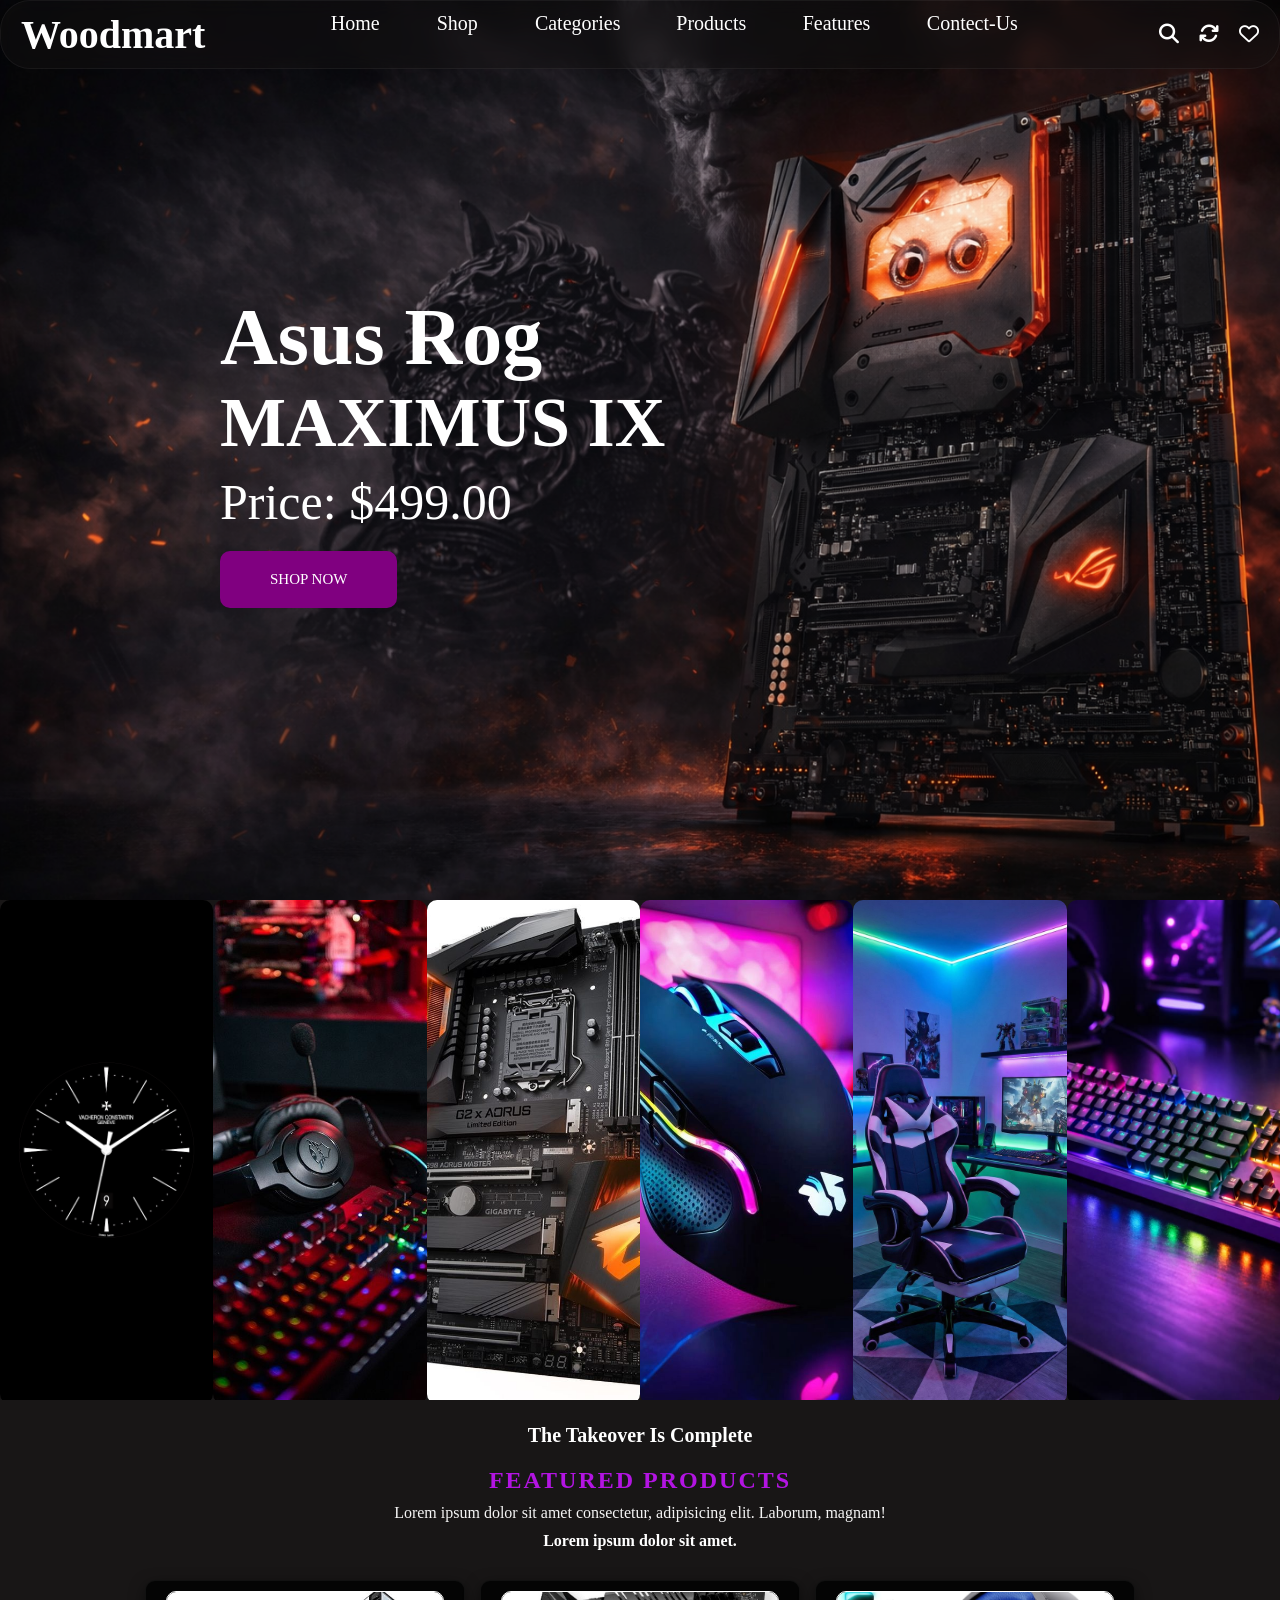
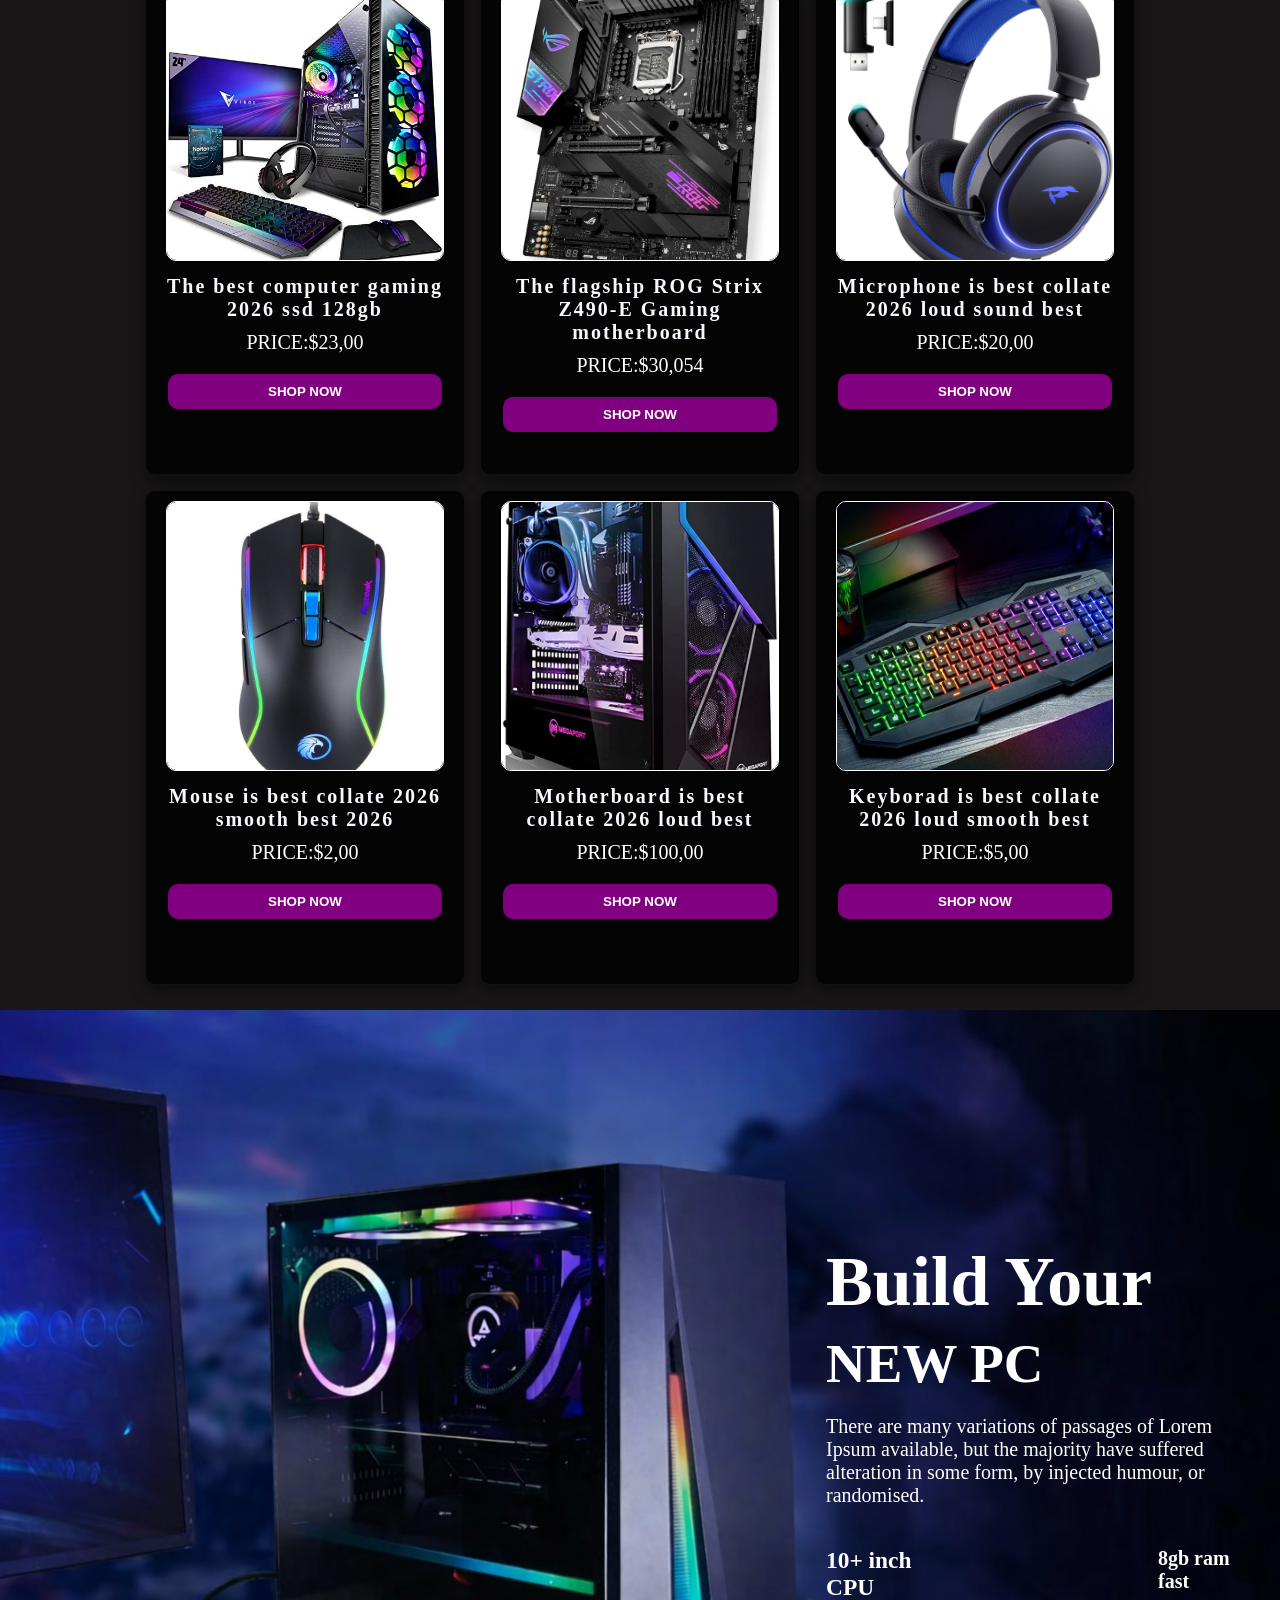
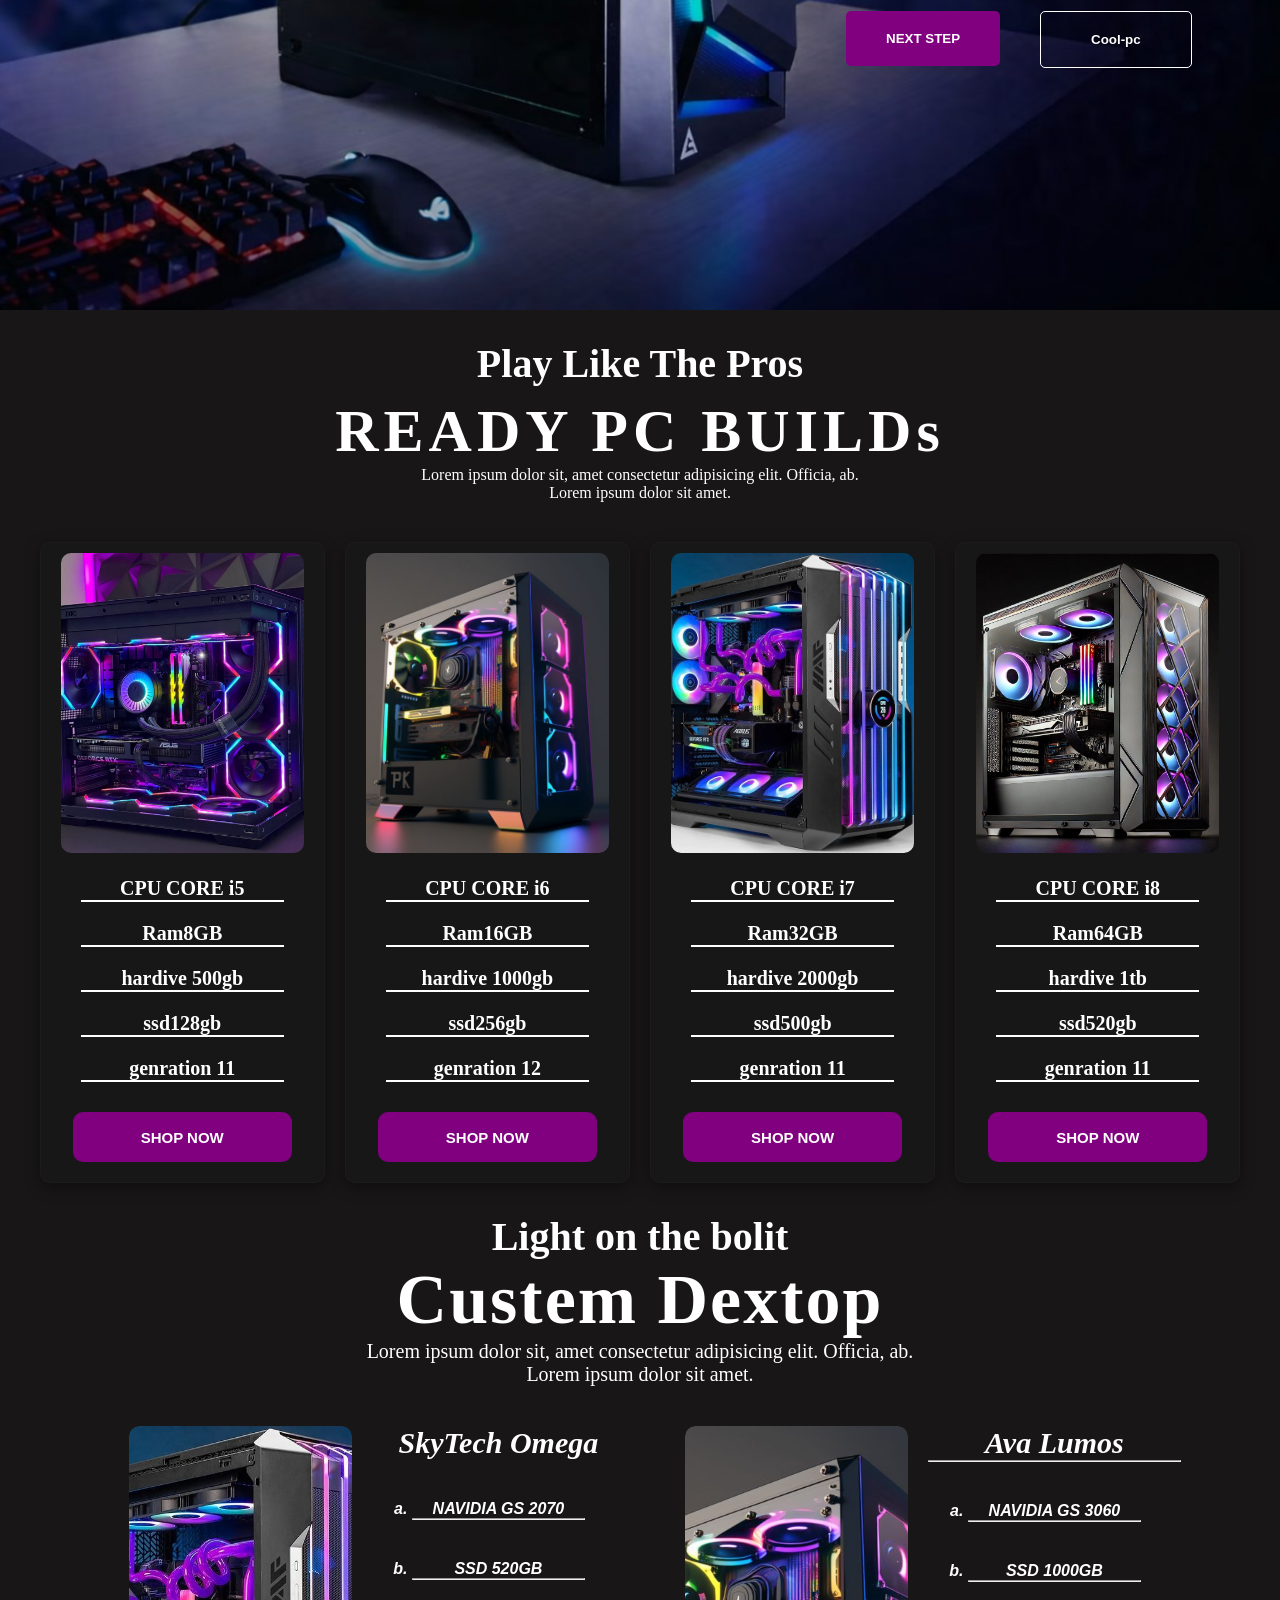
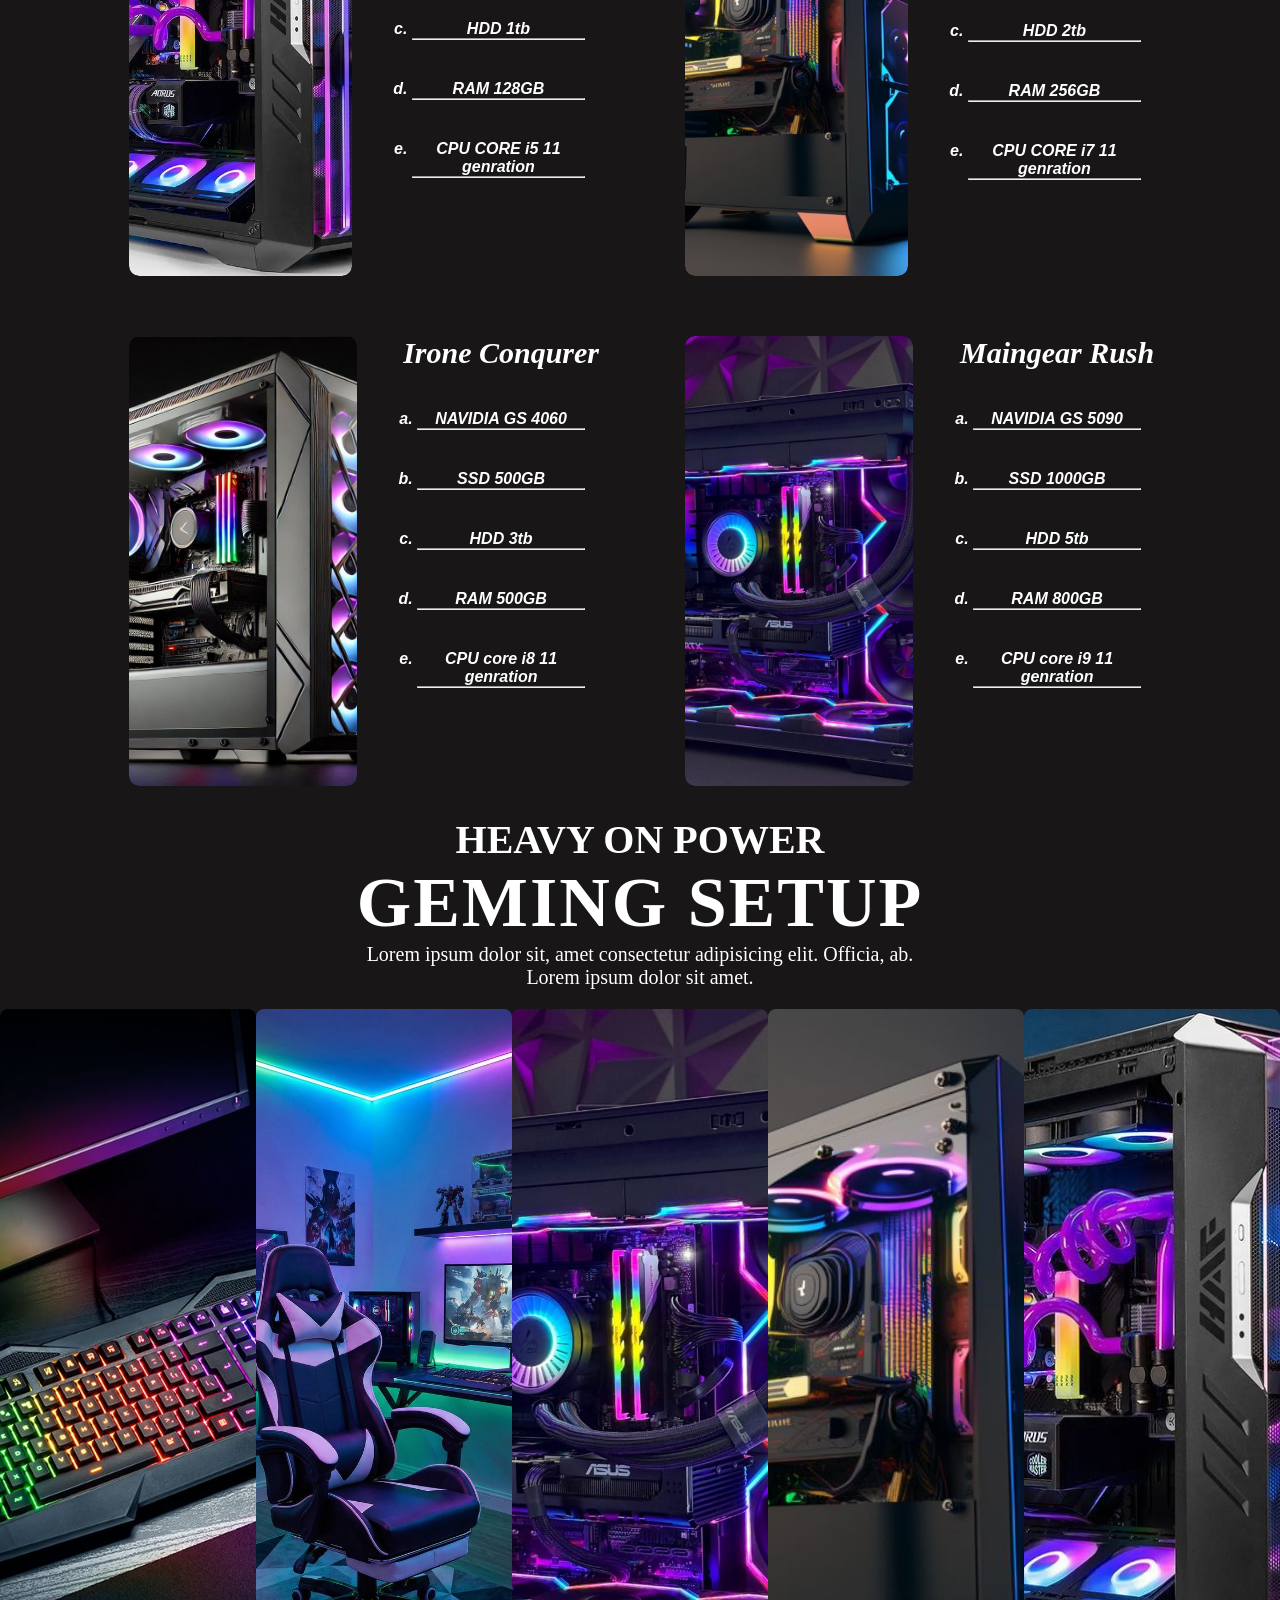
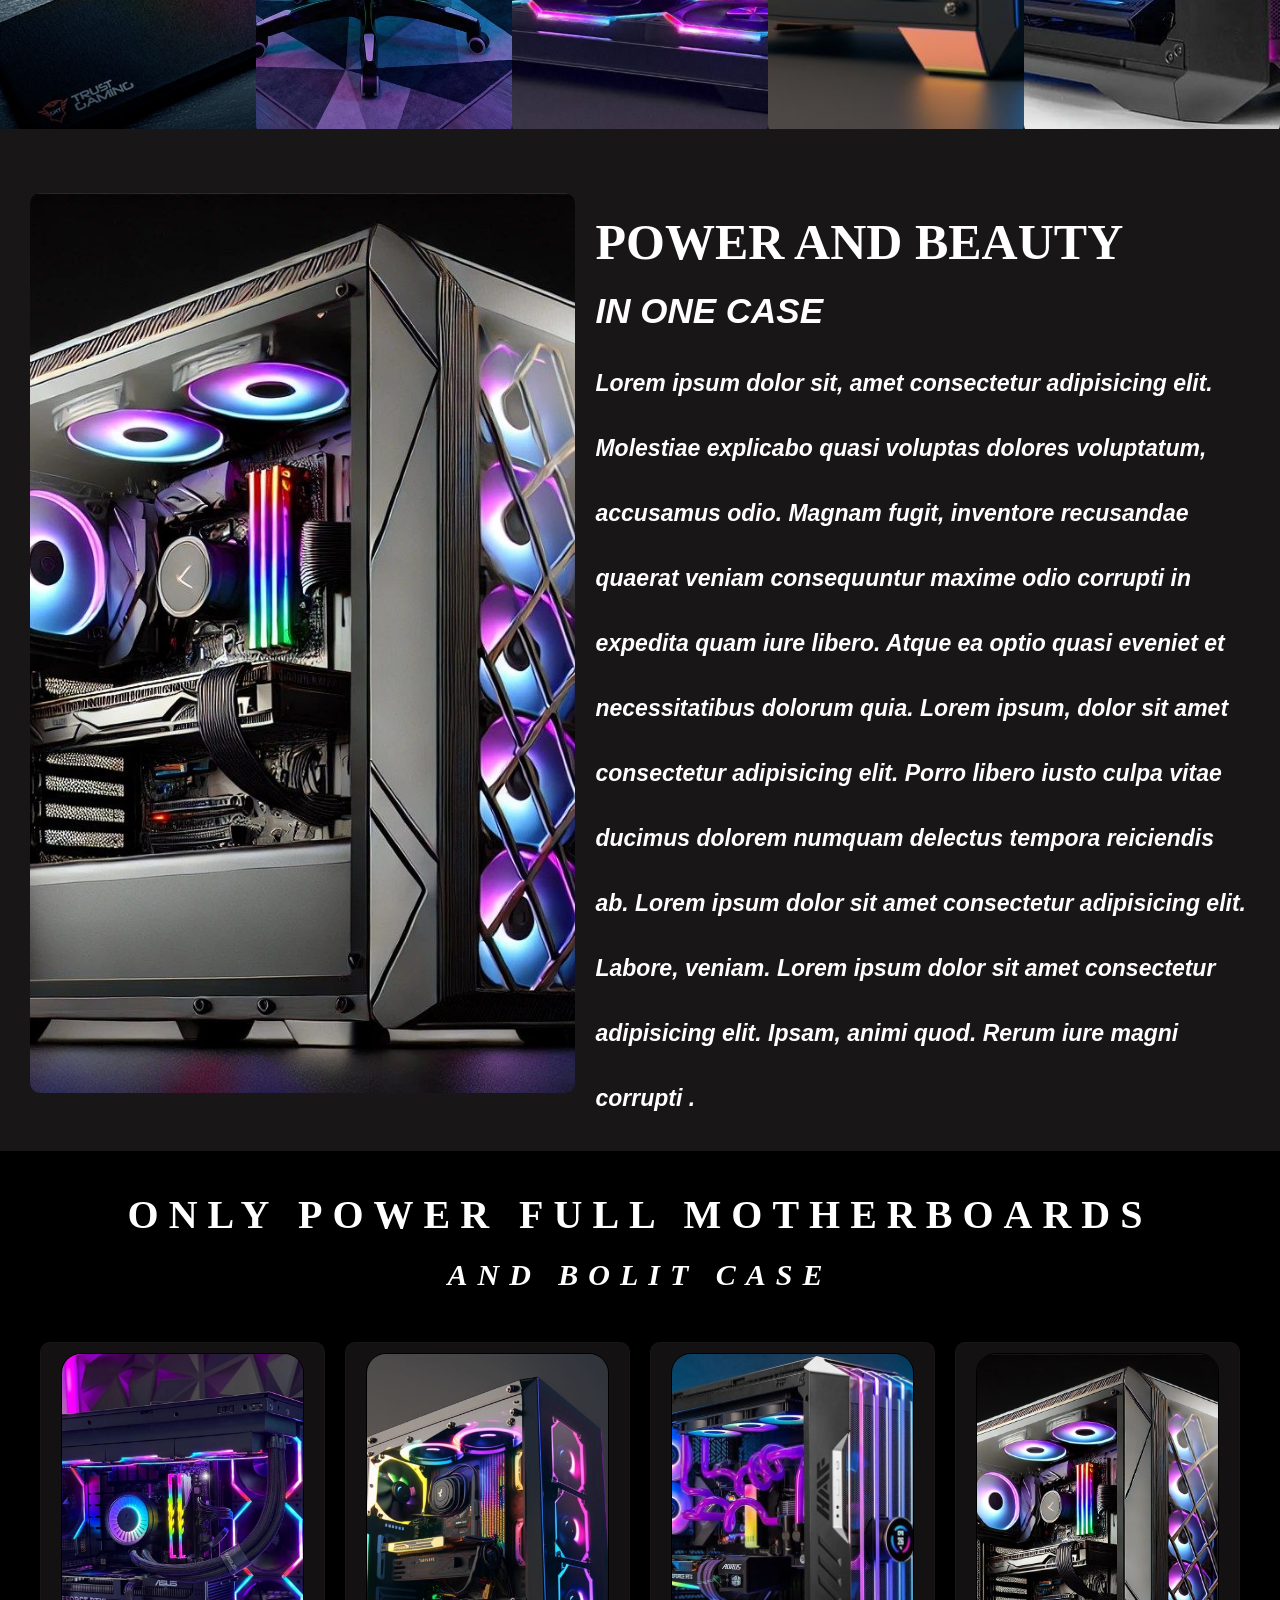
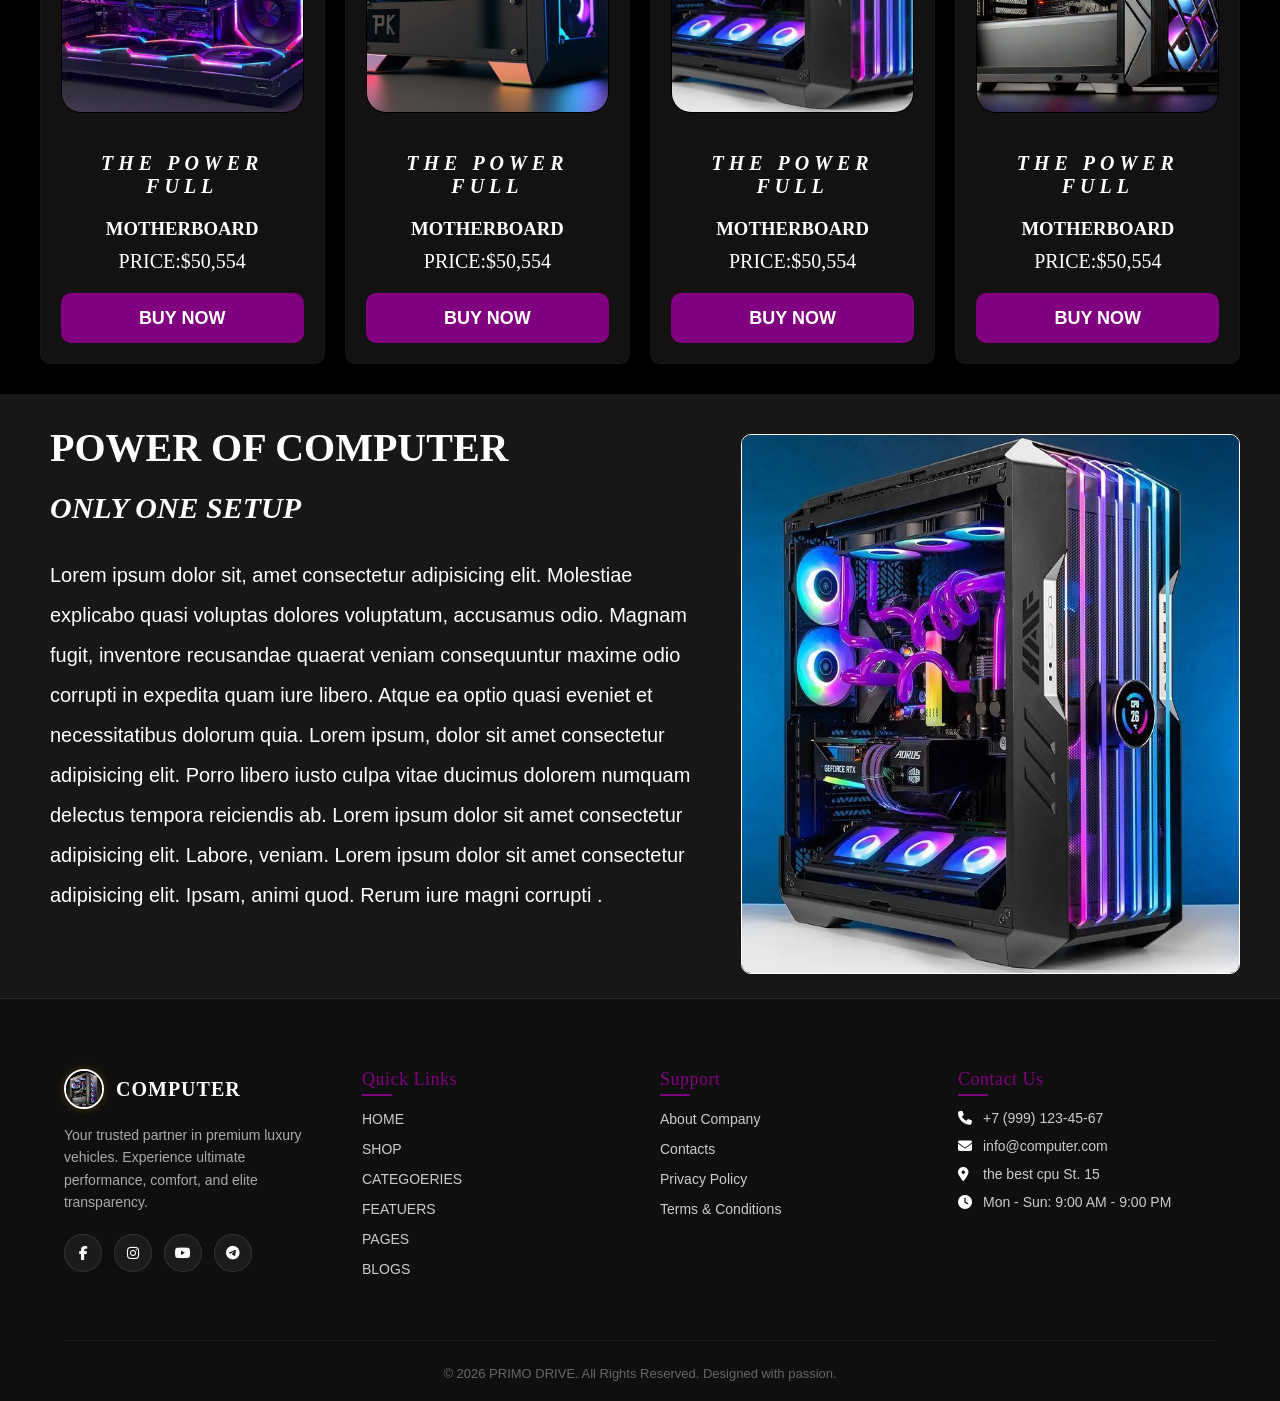
<file: index.html>
<!DOCTYPE html>
<html lang="en">

<head>
    <meta charset="UTF-8">
    <meta name="viewport" content="width=device-width, initial-scale=1.0">
    <title>Computer-websit</title>
    <link rel="stylesheet" href="style.css">
    <link rel="stylesheet" href="https://cdnjs.cloudflare.com/ajax/libs/font-awesome/6.7.2/css/all.min.css"
        integrity="sha512-Evv84Mr4kqVGRNSgIGL/F/aIDqQb7xQ2vcrdIwxfjThSH8CSR7PBEakCr51Ck+w+/U6swU2Im1vVX0SVk9ABhg=="
        crossorigin="anonymous" referrerpolicy="no-referrer" />
</head>

<body>

    <div class="contaner">
        <h1>Woodmart</h1>

        <div class="navbar">
            <ul>
                <li><a href="index.html">Home</a></li>
                <li><a href="index2.html">Shop</a></li>
                <li><a href="index3.html">Categories</a></li>
                <li><a href="index4.html">Products</a></li>
                <li><a href="index5.html">Features</a></li>
                <li><a href="index6.html">Contect-Us</a></li>
            </ul>
            <i class="fa-solid fa-circle-xmark"></i>
        </div>

        <div class="navbar-icon">
            <a href="#"><i class="fa-solid fa-magnifying-glass"></i></a>
            <a href="#"><i class="fa-solid fa-arrows-rotate"></i></a>
            <a href="#"><i class="fa-regular fa-heart"></i></a>
        </div>

        <i class="fa-solid fa-bars"></i>
    </div>
    <div class="banner">
        <div class="banner-text">
            <h2>Asus Rog</h2>
            <h1>MAXIMUS IX</h1>
            <p>Price: $499.00</p>
            <button>SHOP NOW</button>
        </div>
    </div>
    <div class="card-section">
        <div class="card-image">
            <img src="clocks.gif" alt="">
        </div>
        <div class="card-image">
            <img src="image-3.jpg" alt="">
        </div>
        <div class="card-image">
            <img src="image-2.jpg" alt="">
        </div>
        <div class="card-image">
            <img src="image-5.jpg" alt="">
        </div>
        <div class="card-image">
            <img src="image-7.jpg" alt="">
        </div>
        <div class="card-image">
            <img src="image-8.jpg" alt="">
        </div>
    </div>
    <!---------section-heading-->
    <section class="section-heading">
        <h3>The Takeover Is Complete</h3>
        <h1>FEATURED PRODUCTS</h1>
        <p>Lorem ipsum dolor sit amet consectetur, adipisicing elit. Laborum, magnam!</p>
        <h4>Lorem ipsum dolor sit amet.</h4>
        <div class="card-section-2">
            <div class="card2-image">
                <img src="computer-2.jpg" alt="computer-2">
                <h1>The best computer gaming 2026 ssd 128gb</h1>
                <p>PRICE:$23,00</p>
                <button>SHOP NOW</button>
            </div>
            <div class="card2-image">
                <img src="cpu-3.jpg" alt="cpu-3">
                <h1>The flagship ROG Strix Z490-E Gaming motherboard</h1>
                <p>PRICE:$30,054</p>
                <button>SHOP NOW</button>
            </div>
            <div class="card2-image">
                <img src="earphone.jpg" alt="earphone">
                <h1>Microphone is best collate 2026 loud sound best</h1>
                <p>PRICE:$20,00</p>
                <button>SHOP NOW</button>
            </div>
            <div class="card2-image">
                <img src="mouse.jpg" alt="earphone">
                <h1>Mouse is best collate 2026 smooth best 2026</h1>
                <p>PRICE:$2,00</p>
                <button>SHOP NOW</button>
            </div>
            <div class="card2-image">
                <img src="image-1.jpg" alt="earphone">
                <h1>Motherboard is best collate 2026 loud best</h1>
                <p>PRICE:$100,00</p>
                <button>SHOP NOW</button>
            </div>
            <div class="card2-image">
                <img src="keyborad-2.jpg" alt="earphone">
                <h1>Keyborad is best collate 2026 loud smooth best</h1>
                <p>PRICE:$5,00</p>
                <button>SHOP NOW</button>
            </div>
        </div>
    </section>
    <section class="banner-1">
        <div class="banner-text-2">

            <h1>Build Your</h1>
            <h2>NEW PC</h2>
            <p>There are many variations of passages of Lorem Ipsum available, but the majority have suffered alteration
                in some form, by injected humour, or randomised.</p>

            <div class="section-text">
                <div class="contaner-1">
                    <h3>10+ inch CPU</h3>
                </div>
                <div class="contaner-2">
                    <h4>8gb ram fast</h4>
                </div>
            </div>
            <div class="button-section">
                <div class="button-1">
                    <button>NEXT STEP</button>
                </div>
                <div class="button-2">
                    <button>Cool-pc</button>
                </div>
            </div>
        </div>
    </section>
    <!------price-section-->
    <section class="section-contaner">
        <h3>Play Like The Pros</h3>
        <h1>READY PC BUILDs</h1>
        <p>Lorem ipsum dolor sit, amet consectetur adipisicing elit. Officia, ab.</p>
        <p>Lorem ipsum dolor sit amet.</p>
    </section>
    <div class="contaner-3">
        <div class="card-image-2">
            <img src="cpu-7.jpg" alt="image-1">
            <ul>
                <li>CPU CORE i5
                    <hr>
                </li>
                <li>Ram8GB
                    <hr>
                </li>
                <li>hardive 500gb
                    <hr>
                </li>
                <li>ssd128gb
                    <hr>
                </li>
                <li>genration 11
                    <hr>
                </li>
            </ul>
            <button>SHOP NOW</button>
        </div>
        <div class="card-image-2">
            <img src="cpu-8.jpg" alt="image-1">
            <ul>
                <li>CPU CORE i6
                    <hr>
                </li>
                <li>Ram16GB
                    <hr>
                </li>
                <li>hardive 1000gb
                    <hr>
                </li>
                <li>ssd256gb
                    <hr>
                </li>
                <li>genration 12
                    <hr>
                </li>
            </ul>
            <button>SHOP NOW</button>
        </div>
        <div class="card-image-2">
            <img src="cpu-9.jpg" alt="image-1">
            <ul>
                <li>CPU CORE i7
                    <hr>
                </li>
                <li>Ram32GB
                    <hr>
                </li>
                <li>hardive 2000gb
                    <hr>
                </li>
                <li>ssd500gb
                    <hr>
                </li>
                <li>genration 11
                    <hr>
                </li>
            </ul>
            <button>SHOP NOW</button>
        </div>
        <div class="card-image-2">
            <img src="cpu-10.jpg" alt="image-1">
            <ul>
                <li>CPU CORE i8
                    <hr>
                </li>
                <li>Ram64GB
                    <hr>
                </li>
                <li>hardive 1tb
                    <hr>
                </li>
                <li>ssd520gb
                    <hr>
                </li>
                <li>genration 11
                    <hr>
                </li>
            </ul>
            <button>SHOP NOW</button>
        </div>
    </div>
    <!-------SECTION-4 card--------->
    <section class="section-contaner-1">
        <h3>Light on the bolit</h3>
        <h1>Custem Dextop </h1>
        <p>Lorem ipsum dolor sit, amet consectetur adipisicing elit. Officia, ab.</p>
        <p>Lorem ipsum dolor sit amet.</p>
    </section>
    <div class="contaner-4">
        <div class="contaner-image">
            <div class="image-1">
                <img src="cpu-9.jpg" alt="">
            </div>
            <div class="image-text">
                <ul>
                    <h1>SkyTech Omega</h1>
                    <li>NAVIDIA GS 2070
                        <hr>
                    </li>
                    <li>SSD 520GB
                        <hr>
                    </li>
                    <li>HDD 1tb
                        <hr>
                    </li>
                    <li>RAM 128GB
                        <hr>
                    </li>
                    <li>CPU CORE i5 11 genration
                        <hr>
                    </li>
                </ul>
            </div>
        </div>
        <div class="contaner-image">
            <div class="image-1">
                <img src="cpu-8.jpg" alt="">
            </div>
            <div class="image-text">
                <ul>
                    <h1>Ava Lumos
                        <hr>
                    </h1>
                    <li>NAVIDIA GS 3060
                        <hr>
                    </li>
                    <li>SSD 1000GB
                        <hr>
                    </li>
                    <li>HDD 2tb
                        <hr>
                    </li>
                    <li>RAM 256GB
                        <hr>
                    </li>
                    <li>CPU CORE i7 11 genration
                        <hr>
                    </li>
                </ul>
            </div>
        </div>
        <div class="contaner-image">
            <div class="image-1">
                <img src="cpu-10.jpg" alt="">
            </div>
            <div class="image-text">
                <ul>
                    <h1>Irone Conqurer</h1>
                    <li>NAVIDIA GS 4060
                        <hr>
                    </li>
                    <li>SSD 500GB
                        <hr>
                    </li>
                    <li>HDD 3tb
                        <hr>
                    </li>
                    <li>RAM 500GB
                        <hr>
                    </li>
                    <li>CPU core i8 11 genration
                        <hr>
                    </li>
                </ul>
            </div>
        </div>
        <div class="contaner-image">
            <div class="image-1">
                <img src="cpu-7.jpg" alt="">
            </div>
            <div class="image-text">
                <ul>
                    <h1>Maingear Rush</h1>
                    <li>NAVIDIA GS 5090
                        <hr>
                    </li>
                    <li>SSD 1000GB
                        <hr>
                    </li>
                    <li>HDD 5tb
                        <hr>
                    </li>
                    <li>RAM 800GB
                        <hr>
                    </li>
                    <li>CPU core i9 11 genration
                        <hr>
                    </li>
                </ul>
            </div>
        </div>
    </div>
    <!----Banner12----->
    <section class="section-contaner-1">
        <h3>HEAVY ON POWER </h3>
        <h1>GEMING SETUP</h1>
        <p>Lorem ipsum dolor sit, amet consectetur adipisicing elit. Officia, ab.</p>
        <p>Lorem ipsum dolor sit amet.</p>
    </section>
    <div class="banner-section">
        <div class="card-image-3">
            <img src="keyborad-2.jpg" alt="">
        </div>
        <div class="card-image-3">
            <img src="image-7.jpg" alt="">
        </div>
        <div class="card-image-3">
            <img src="cpu-7.jpg" alt="">
        </div>
        <div class="card-image-3">
            <img src="cpu-8.jpg" alt="">
        </div>
        <div class="card-image-3">
            <img src="cpu-9.jpg" alt="">
        </div>
    </div>
    <!----banner-3-->
    <div class="section-contaner-2">
        <div class="image-text-2">
            <img src="cpu-10.jpg" alt="">
        </div>
        <div class="text">
            <h1>POWER AND BEAUTY</h1>
            <h2>IN ONE CASE</h2>
            <p>Lorem ipsum dolor sit, amet consectetur adipisicing elit. Molestiae explicabo quasi voluptas dolores
                voluptatum, accusamus odio. Magnam fugit, inventore recusandae quaerat veniam consequuntur maxime odio
                corrupti in expedita quam iure libero. Atque ea optio quasi eveniet et necessitatibus dolorum quia.
                Lorem ipsum, dolor sit amet consectetur adipisicing elit. Porro libero iusto culpa vitae ducimus dolorem
                numquam delectus tempora reiciendis ab. Lorem ipsum dolor sit amet consectetur adipisicing elit. Labore,
                veniam. Lorem ipsum dolor sit amet consectetur adipisicing elit. Ipsam, animi quod. Rerum iure magni
                corrupti .</p>
        </div>
    </div>
    <div class="section-contaner-4">
        <h1>ONLY POWER FULL MOTHERBOARDS</h1>
        <h2>AND BOLIT CASE</h2>
        <div class="cpu">
            <div class="cpu-img">
                <img src="cpu-7.jpg" alt="cpu-7">
                <h1>THE POWER FULL </h1>
                <h3>MOTHERBOARD</h3>
                <p>PRICE:$50,554</p>
                <button>BUY NOW</button>
            </div>
            <div class="cpu-img">
                <img src="cpu-8.jpg" alt="cpu-7">
                <h1>THE POWER FULL </h1>
                <h3>MOTHERBOARD</h3>
                <p>PRICE:$50,554</p>
                <button>BUY NOW</button>
            </div>
            <div class="cpu-img">
                <img src="cpu-9.jpg" alt="cpu-7">
                <h1>THE POWER FULL </h1>
                <h3>MOTHERBOARD</h3>
                <p>PRICE:$50,554</p>
                <button>BUY NOW</button>
            </div>
            <div class="cpu-img">
                <img src="cpu-10.jpg" alt="cpu-7">
                <h1>THE POWER FULL </h1>
                <h3>MOTHERBOARD</h3>
                <p>PRICE:$50,554</p>
                <button>BUY NOW</button>
            </div>
        </div>
    </div>
    <div class="section-contaner-3">
        <div class="text-3">
            <h1>POWER OF COMPUTER</h1>
            <h2>ONLY ONE SETUP</h2>
            <p>Lorem ipsum dolor sit, amet consectetur adipisicing elit. Molestiae explicabo quasi voluptas dolores
                voluptatum, accusamus odio. Magnam fugit, inventore recusandae quaerat veniam consequuntur maxime odio
                corrupti in expedita quam iure libero. Atque ea optio quasi eveniet et necessitatibus dolorum quia.
                Lorem ipsum, dolor sit amet consectetur adipisicing elit. Porro libero iusto culpa vitae ducimus dolorem
                numquam delectus tempora reiciendis ab. Lorem ipsum dolor sit amet consectetur adipisicing elit. Labore,
                veniam. Lorem ipsum dolor sit amet consectetur adipisicing elit. Ipsam, animi quod. Rerum iure magni
                corrupti .</p>
        </div>
        <div class="video-1">
            <img src="cpu-9.jpg" alt="cpu-9">
        </div>
    </div>
 <!--------- FOOTER SECTION --------->
    <footer class="main-footer">
        <div class="footer-container">
            <!-- Column 1: Brand Info -->
            <div class="footer-col brand-col">
                <div class="footer-logo">
                    <img src="cpu-10.jpg" alt="Primo Drive Logo">
                    <h2>COMPUTER</h2>
                </div>
                <p>Your trusted partner in premium luxury vehicles. Experience ultimate performance, comfort, and elite transparency.</p>
                <div class="footer-socials">
                    <a href="#"><i class="fa-brands fa-facebook-f"></i></a>
                    <a href="#"><i class="fa-brands fa-instagram"></i></a>
                    <a href="#"><i class="fa-brands fa-youtube"></i></a>
                    <a href="#"><i class="fa-brands fa-telegram"></i></a>
                </div>
            </div>

            <!-- Column 2: Quick Links -->
            <div class="footer-col">
                <h3>Quick Links</h3>
                <ul>
                    <li><a href="index.html">HOME</a></li>
                    <li><a href="index2.html">SHOP</a></li>
                    <li><a href="index3.html">CATEGOERIES</a></li>
                    <li><a href="index4.html">FEATUERS</a></li>
                    <li><a href="index4.html">PAGES</a></li>
                    <li><a href="index4.html">BLOGS</a></li>
                    
                </ul>
            </div>

            <!-- Column 3: Support -->
            <div class="footer-col">
                <h3>Support</h3>
                <ul>
                    <li><a href="index5.html">About Company</a></li>
                    <li><a href="index6.html">Contacts</a></li>
                    <li><a href="#">Privacy Policy</a></li>
                    <li><a href="#">Terms & Conditions</a></li>
                </ul>
            </div>

            <!-- Column 4: Contact Info -->
            <div class="footer-col contact-col">
                <h3>Contact Us</h3>
                <p><i class="fa-solid fa-phone"></i> +7 (999) 123-45-67</p>
                <p><i class="fa-solid fa-envelope"></i> info@computer.com</p>
                <p><i class="fa-solid fa-location-dot"></i>the best cpu St. 15</p>
                <p><i class="fa-solid fa-clock"></i> Mon - Sun: 9:00 AM - 9:00 PM</p>
            </div>
        </div>

        <!-- Footer Bottom Bar -->
        <div class="footer-bottom">
            <p>&copy; 2026 PRIMO DRIVE. All Rights Reserved. Designed with passion.</p>
        </div>
    </footer>

</footer>
</body>
<script src="style.js"></script>
</html>
</file>
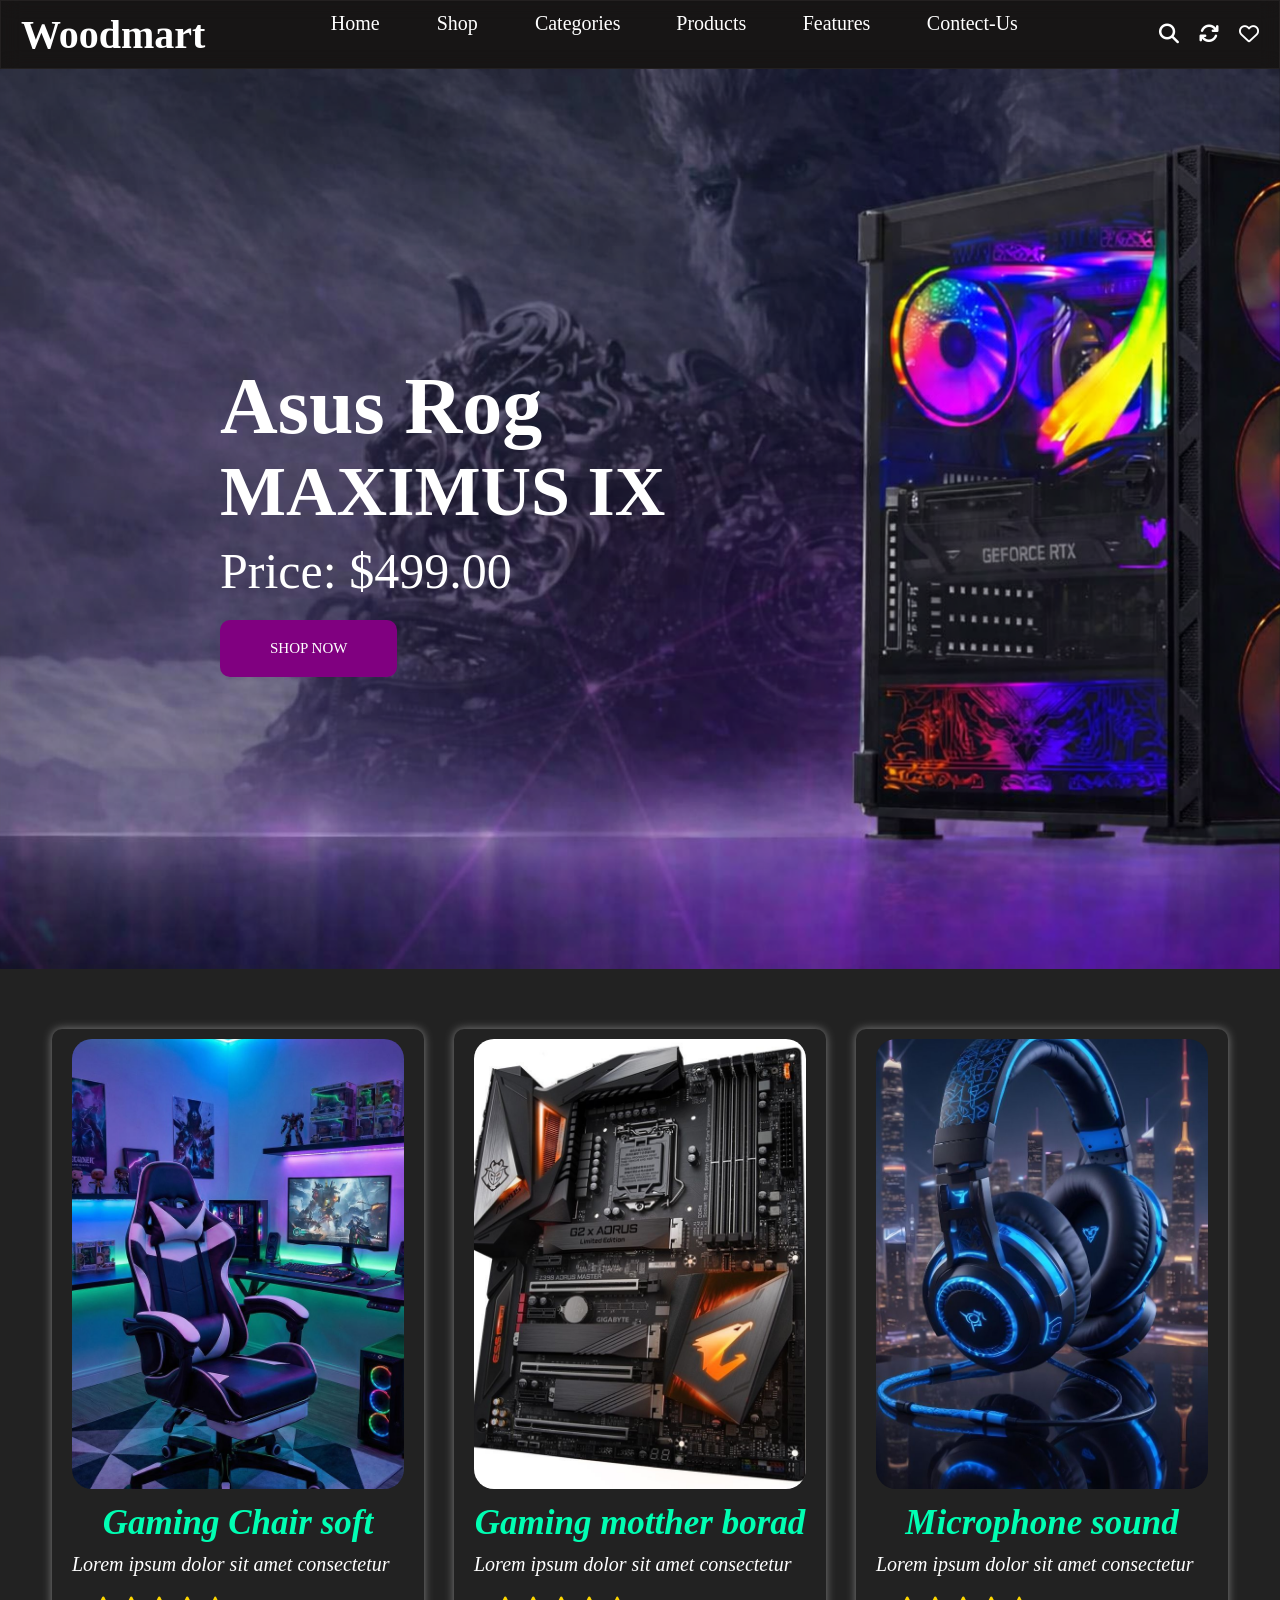
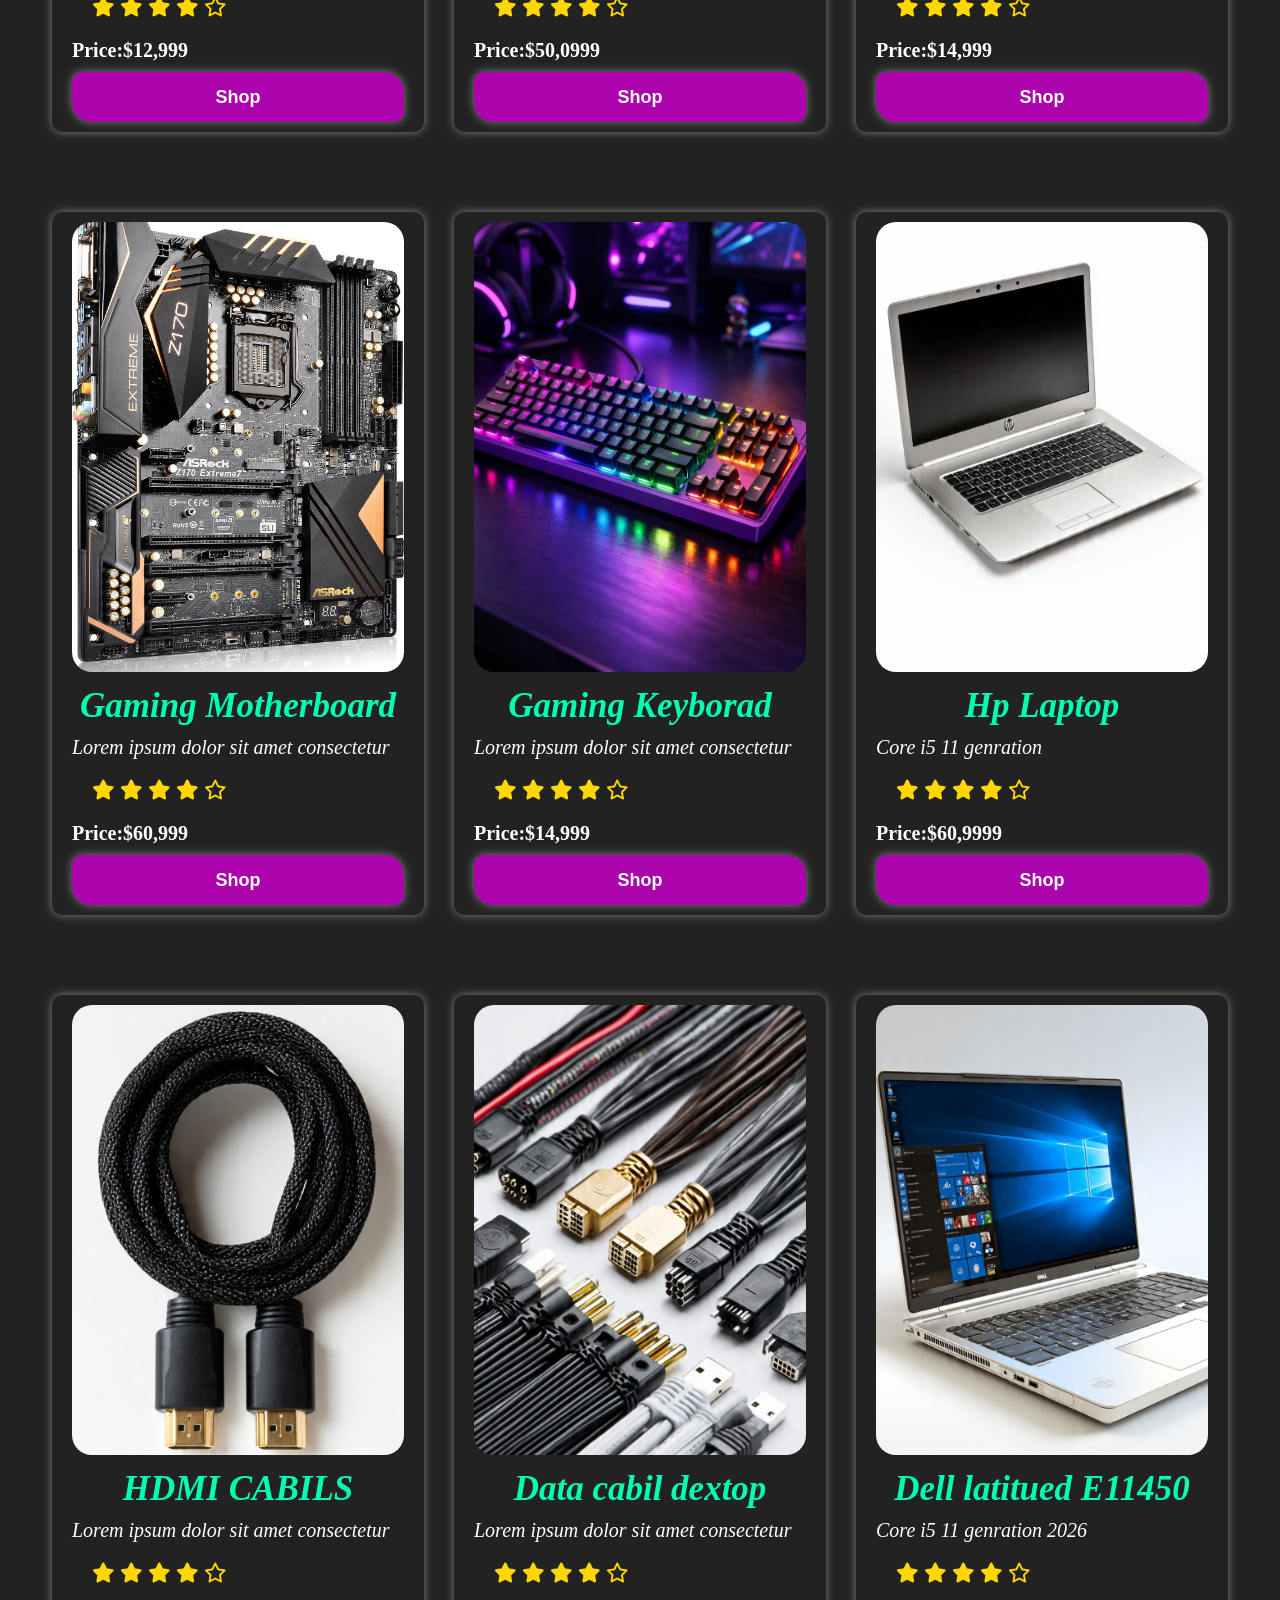
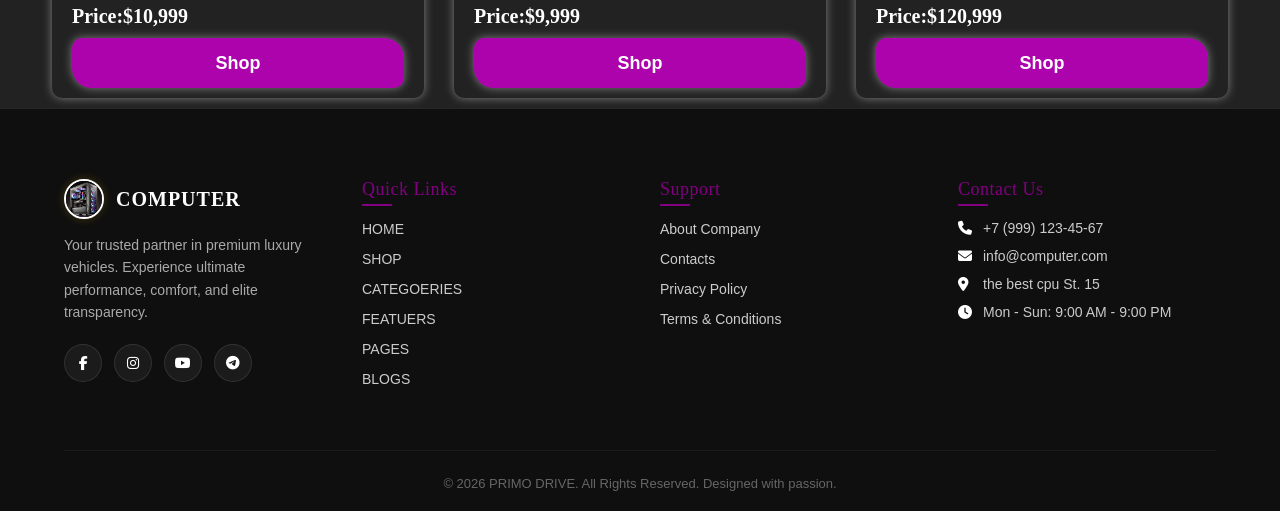
<file: index2.html>
<!DOCTYPE html>
<html lang="en">

<head>
    <meta charset="UTF-8">
    <meta name="viewport" content="width=device-width, initial-scale=1.0">
    <title>Document</title>
    <link rel="stylesheet" href="style2.css">
    <link rel="stylesheet" href="https://cdnjs.cloudflare.com/ajax/libs/font-awesome/6.7.2/css/all.min.css"
        integrity="sha512-Evv84Mr4kqVGRNSgIGL/F/aIDqQb7xQ2vcrdIwxfjThSH8CSR7PBEakCr51Ck+w+/U6swU2Im1vVX0SVk9ABhg=="
        crossorigin="anonymous" referrerpolicy="no-referrer" />
</head>

<body>
    <div class="contaner">
        <h1>Woodmart</h1>

        <div class="navbar">
            <ul>
                <li><a href="index.html">Home</a></li>
                <li><a href="index2.html">Shop</a></li>
                <li><a href="#">Categories</a></li>
                <li><a href="#">Products</a></li>
                <li><a href="#">Features</a></li>
                <li><a href="#">Contect-Us</a></li>
            </ul>
            <i class="fa-solid fa-circle-xmark" id="close"></i>
        </div>

        <div class="navbar-icon">
            <a href="#"><i class="fa-solid fa-magnifying-glass"></i></a>
            <a href="#"><i class="fa-solid fa-arrows-rotate"></i></a>
            <a href="#"><i class="fa-regular fa-heart"></i></a>
        </div>

        <i class="fa-solid fa-bars" id="mobil"></i>
    </div>
    <div class="banner">
        <div class="banner-text">
            <h2>Asus Rog</h2>
            <h1>MAXIMUS IX</h1>
            <p>Price: $499.00</p>
            <button>SHOP NOW</button>
        </div>
    </div>
    <!----------------SECTION CARD----------------->
    <section class="card-1">
        <div class="card-image">
            <img src="image-7.jpg" alt="image-7">
            <h1>Gaming Chair soft</h1>
            <p>Lorem ipsum dolor sit amet consectetur</p>
            <div class="rating">
                <i class="fa-solid fa-star"></i>
                <i class="fa-solid fa-star"></i>
                <i class="fa-solid fa-star"></i>
                <i class="fa-solid fa-star"></i>
                <i class="fa-regular fa-star"></i>
            </div>
            <h3>Price:$12,999</h3>
        <button><a href="#">Shop</a></button>
        </div>
        <div class="card-image">
            <img src="image-2.jpg" alt="image-7">
            <h1>Gaming motther borad</h1>
            <p>Lorem ipsum dolor sit amet consectetur</p>
            <div class="rating">
                <i class="fa-solid fa-star"></i>
                <i class="fa-solid fa-star"></i>
                <i class="fa-solid fa-star"></i>
                <i class="fa-solid fa-star"></i>
                <i class="fa-regular fa-star"></i>
            </div>
            <h3>Price:$50,0999</h3>
        <button><a href="#">Shop</a></button>
        </div>
        <div class="card-image">
            <img src="image-4.jpg" alt="image-7">
            <h1>Microphone sound</h1>
            <p>Lorem ipsum dolor sit amet consectetur</p>
            <div class="rating">
                <i class="fa-solid fa-star"></i>
                <i class="fa-solid fa-star"></i>
                <i class="fa-solid fa-star"></i>
                <i class="fa-solid fa-star"></i>
                <i class="fa-regular fa-star"></i>
            </div>
            <h3>Price:$14,999</h3>
        <button><a href="#">Shop</a></button>
        </div>
        <div class="card-image">
            <img src="image-6.jpg" alt="image-7">
            <h1>Gaming Motherboard</h1>
            <p>Lorem ipsum dolor sit amet consectetur</p>
            <div class="rating">
                <i class="fa-solid fa-star"></i>
                <i class="fa-solid fa-star"></i>
                <i class="fa-solid fa-star"></i>
                <i class="fa-solid fa-star"></i>
                <i class="fa-regular fa-star"></i>
            </div>
            <h3>Price:$60,999</h3>
        <button><a href="#">Shop</a></button>
        </div>
        <div class="card-image">
            <img src="image-8.jpg" alt="image-7">
            <h1>Gaming Keyborad</h1>
            <p>Lorem ipsum dolor sit amet consectetur</p>
            <div class="rating">
                <i class="fa-solid fa-star"></i>
                <i class="fa-solid fa-star"></i>
                <i class="fa-solid fa-star"></i>
                <i class="fa-solid fa-star"></i>
                <i class="fa-regular fa-star"></i>
            </div>
            <h3>Price:$14,999</h3>
        <button><a href="#">Shop</a></button>
        </div>
        <div class="card-image">
            <img src="image-10.jpg" alt="image-7">
            <h1>Hp Laptop</h1>
            <p>Core i5 11 genration</p>
            <div class="rating">
                <i class="fa-solid fa-star"></i>
                <i class="fa-solid fa-star"></i>
                <i class="fa-solid fa-star"></i>
                <i class="fa-solid fa-star"></i>
                <i class="fa-regular fa-star"></i>
            </div>
            <h3>Price:$60,9999</h3>
        <button><a href="#">Shop</a></button>
        </div>
        <div class="card-image">
            <img src="image-12.jpg" alt="image-7">
            <h1>HDMI CABILS</h1>
            <p>Lorem ipsum dolor sit amet consectetur</p>
            <div class="rating">
                <i class="fa-solid fa-star"></i>
                <i class="fa-solid fa-star"></i>
                <i class="fa-solid fa-star"></i>
                <i class="fa-solid fa-star"></i>
                <i class="fa-regular fa-star"></i>
            </div>
            <h3>Price:$10,999</h3>
        <button><a href="#">Shop</a></button>
        </div>
        <div class="card-image">
            <img src="image-13.jpg" alt="image-7">
            <h1>Data cabil dextop</h1>
            <p>Lorem ipsum dolor sit amet consectetur</p>
            <div class="rating">
                <i class="fa-solid fa-star"></i>
                <i class="fa-solid fa-star"></i>
                <i class="fa-solid fa-star"></i>
                <i class="fa-solid fa-star"></i>
                <i class="fa-regular fa-star"></i>
            </div>
            <h3>Price:$9,999</h3>
        <button><a href="#">Shop</a></button>
        </div>
        <div class="card-image">
            <img src="image11.jpg" alt="image-7">
            <h1>Dell latitued E11450</h1>
            <p>Core i5 11 genration 2026</p>
            <div class="rating">
                <i class="fa-solid fa-star"></i>
                <i class="fa-solid fa-star"></i>
                <i class="fa-solid fa-star"></i>
                <i class="fa-solid fa-star"></i>
                <i class="fa-regular fa-star"></i>
            </div>
            <h3>Price:$120,999</h3>
        <button><a href="#">Shop</a></button>
        </div>
    </section>
    <!--------- FOOTER SECTION --------->
    <footer class="main-footer">
        <div class="footer-container">
            <!-- Column 1: Brand Info -->
            <div class="footer-col brand-col">
                <div class="footer-logo">
                    <img src="cpu-10.jpg" alt="Primo Drive Logo">
                    <h2>COMPUTER</h2>
                </div>
                <p>Your trusted partner in premium luxury vehicles. Experience ultimate performance, comfort, and elite transparency.</p>
                <div class="footer-socials">
                    <a href="#"><i class="fa-brands fa-facebook-f"></i></a>
                    <a href="#"><i class="fa-brands fa-instagram"></i></a>
                    <a href="#"><i class="fa-brands fa-youtube"></i></a>
                    <a href="#"><i class="fa-brands fa-telegram"></i></a>
                </div>
            </div>

            <!-- Column 2: Quick Links -->
            <div class="footer-col">
                <h3>Quick Links</h3>
                <ul>
                    <li><a href="index.html">HOME</a></li>
                    <li><a href="index2.html">SHOP</a></li>
                    <li><a href="index3.html">CATEGOERIES</a></li>
                    <li><a href="index4.html">FEATUERS</a></li>
                    <li><a href="index4.html">PAGES</a></li>
                    <li><a href="index4.html">BLOGS</a></li>
                    
                </ul>
            </div>

            <!-- Column 3: Support -->
            <div class="footer-col">
                <h3>Support</h3>
                <ul>
                    <li><a href="index5.html">About Company</a></li>
                    <li><a href="index6.html">Contacts</a></li>
                    <li><a href="#">Privacy Policy</a></li>
                    <li><a href="#">Terms & Conditions</a></li>
                </ul>
            </div>

            <!-- Column 4: Contact Info -->
            <div class="footer-col contact-col">
                <h3>Contact Us</h3>
                <p><i class="fa-solid fa-phone"></i> +7 (999) 123-45-67</p>
                <p><i class="fa-solid fa-envelope"></i> info@computer.com</p>
                <p><i class="fa-solid fa-location-dot"></i>the best cpu St. 15</p>
                <p><i class="fa-solid fa-clock"></i> Mon - Sun: 9:00 AM - 9:00 PM</p>
            </div>
        </div>

        <!-- Footer Bottom Bar -->
        <div class="footer-bottom">
            <p>&copy; 2026 PRIMO DRIVE. All Rights Reserved. Designed with passion.</p>
        </div>
    </footer>

</body>
<script src="style.js"></script>
</html>
</file>
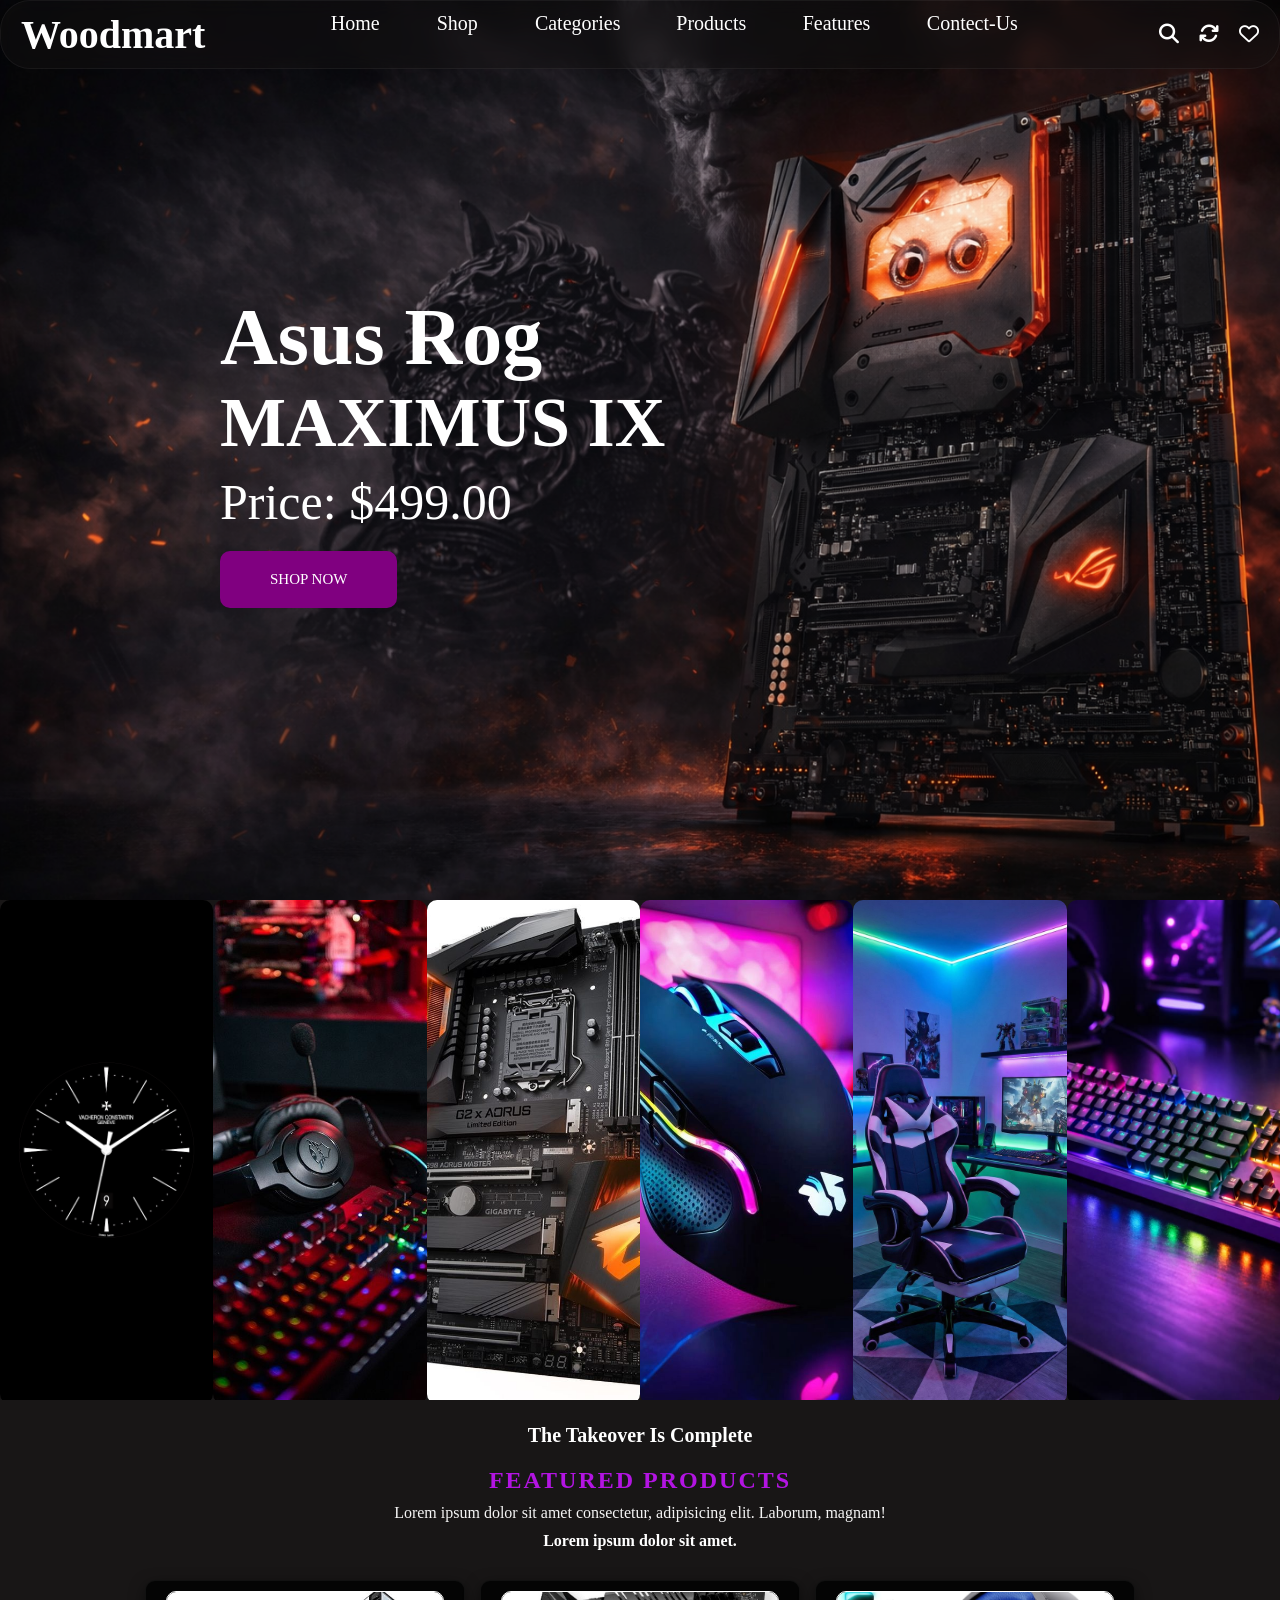
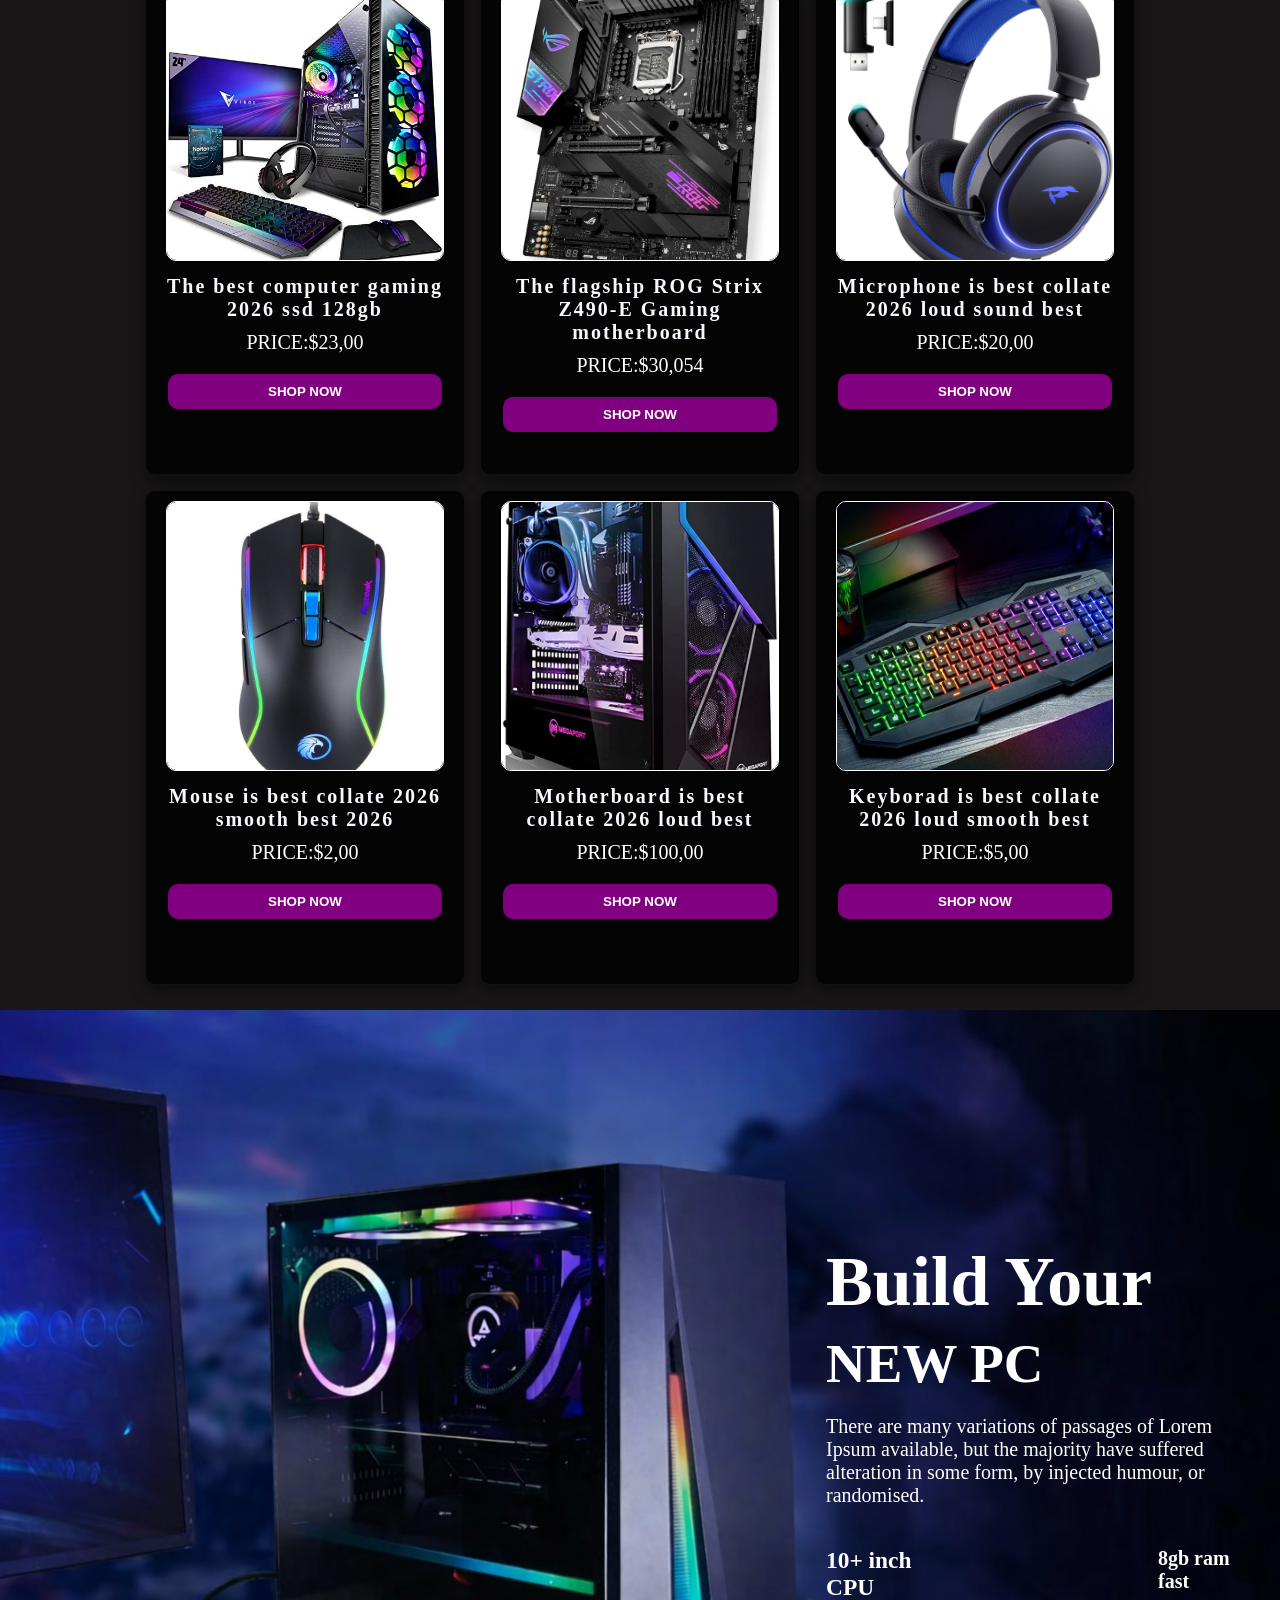
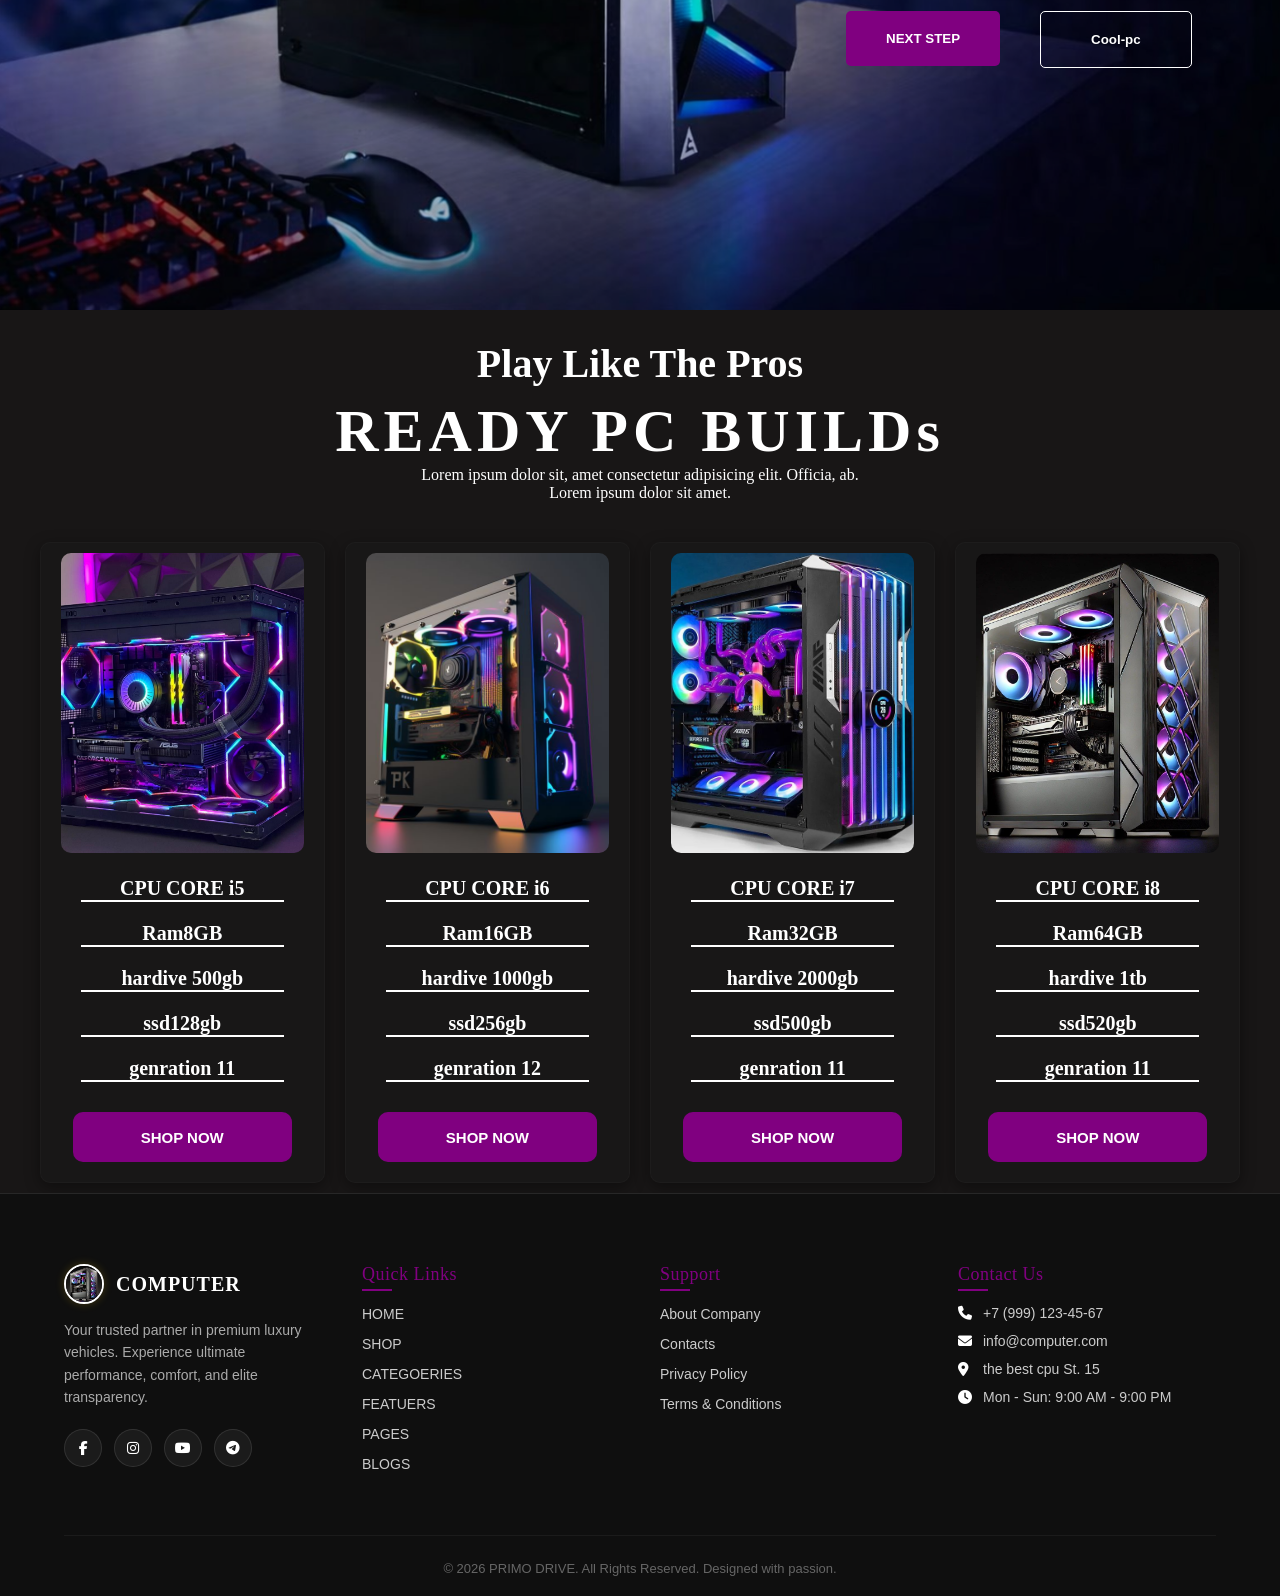
<file: index3.html>
<!DOCTYPE html>
<html lang="en">
<head>
    <meta charset="UTF-8">
    <meta name="viewport" content="width=device-width, initial-scale=1.0">
    <title>Catagoers</title>
    <link rel="stylesheet" href="style3.css">
     <link rel="stylesheet" href="https://cdnjs.cloudflare.com/ajax/libs/font-awesome/6.7.2/css/all.min.css"
        integrity="sha512-Evv84Mr4kqVGRNSgIGL/F/aIDqQb7xQ2vcrdIwxfjThSH8CSR7PBEakCr51Ck+w+/U6swU2Im1vVX0SVk9ABhg=="
        crossorigin="anonymous" referrerpolicy="no-referrer" />
</head>
<body>
    <div class="contaner">
        <h1>Woodmart</h1>

        <div class="navbar">
            <ul>
                <li><a href="index.html">Home</a></li>
                <li><a href="index2.html">Shop</a></li>
                <li><a href="index3.html">Categories</a></li>
                <li><a href="index4.html">Products</a></li>
                <li><a href="index5.html">Features</a></li>
                <li><a href="index6.html">Contect-Us</a></li>
            </ul>
            <i class="fa-solid fa-circle-xmark"></i>
        </div>

        <div class="navbar-icon">
            <a href="#"><i class="fa-solid fa-magnifying-glass"></i></a>
            <a href="#"><i class="fa-solid fa-arrows-rotate"></i></a>
            <a href="#"><i class="fa-regular fa-heart"></i></a>
        </div>

        <i class="fa-solid fa-bars"></i>
    </div>
    <div class="banner">
        <div class="banner-text">
            <h2>Asus Rog</h2>
            <h1>MAXIMUS IX</h1>
            <p>Price: $499.00</p>
            <button>SHOP NOW</button>
        </div>
    </div>
    <div class="card-section">
        <div class="card-image">
            <img src="clocks.gif" alt="">
        </div>
        <div class="card-image">
            <img src="image-3.jpg" alt="">
        </div>
        <div class="card-image">
            <img src="image-2.jpg" alt="">
        </div>
        <div class="card-image">
            <img src="image-5.jpg" alt="">
        </div>
        <div class="card-image">
            <img src="image-7.jpg" alt="">
        </div>
        <div class="card-image">
            <img src="image-8.jpg" alt="">
        </div>
    </div>

     <!---------section-heading-->
    <section class="section-heading">
        <h3>The Takeover Is Complete</h3>
        <h1>FEATURED PRODUCTS</h1>
        <p>Lorem ipsum dolor sit amet consectetur, adipisicing elit. Laborum, magnam!</p>
        <h4>Lorem ipsum dolor sit amet.</h4>
        <div class="card-section-2">
            <div class="card2-image">
                <img src="computer-2.jpg" alt="computer-2">
                <h1>The best computer gaming 2026 ssd 128gb</h1>
                <p>PRICE:$23,00</p>
                <button>SHOP NOW</button>
            </div>
            <div class="card2-image">
                <img src="cpu-3.jpg" alt="cpu-3">
                <h1>The flagship ROG Strix Z490-E Gaming motherboard</h1>
                <p>PRICE:$30,054</p>
                <button>SHOP NOW</button>
            </div>
            <div class="card2-image">
                <img src="earphone.jpg" alt="earphone">
                <h1>Microphone is best collate 2026 loud sound best</h1>
                <p>PRICE:$20,00</p>
                <button>SHOP NOW</button>
            </div>
            <div class="card2-image">
                <img src="mouse.jpg" alt="earphone">
                <h1>Mouse is best collate 2026 smooth best 2026</h1>
                <p>PRICE:$2,00</p>
                <button>SHOP NOW</button>
            </div>
            <div class="card2-image">
                <img src="image-1.jpg" alt="earphone">
                <h1>Motherboard is best collate 2026 loud best</h1>
                <p>PRICE:$100,00</p>
                <button>SHOP NOW</button>
            </div>
            <div class="card2-image">
                <img src="keyborad-2.jpg" alt="earphone">
                <h1>Keyborad is best collate 2026 loud smooth best</h1>
                <p>PRICE:$5,00</p>
                <button>SHOP NOW</button>
            </div>
        </div>
    </section>
    <section class="banner-1">
        <div class="banner-text-2">

            <h1>Build Your</h1>
            <h2>NEW PC</h2>
            <p>There are many variations of passages of Lorem Ipsum available, but the majority have suffered alteration
                in some form, by injected humour, or randomised.</p>

            <div class="section-text">
                <div class="contaner-1">
                    <h3>10+ inch CPU</h3>
                </div>
                <div class="contaner-2">
                    <h4>8gb ram fast</h4>
                </div>
            </div>
            <div class="button-section">
                <div class="button-1">
                    <button>NEXT STEP</button>
                </div>
                <div class="button-2">
                    <button>Cool-pc</button>
                </div>
            </div>
        </div>
    </section>
     <!------price-section-->
    <section class="section-contaner">
        <h3>Play Like The Pros</h3>
        <h1>READY PC BUILDs</h1>
        <p>Lorem ipsum dolor sit, amet consectetur adipisicing elit. Officia, ab.</p>
        <p>Lorem ipsum dolor sit amet.</p>
    </section>
    <div class="contaner-3">
        <div class="card-image-2">
            <img src="cpu-7.jpg" alt="image-1">
            <ul>
                <li>CPU CORE i5
                    <hr>
                </li>
                <li>Ram8GB
                    <hr>
                </li>
                <li>hardive 500gb
                    <hr>
                </li>
                <li>ssd128gb
                    <hr>
                </li>
                <li>genration 11
                    <hr>
                </li>
            </ul>
            <button>SHOP NOW</button>
        </div>
        <div class="card-image-2">
            <img src="cpu-8.jpg" alt="image-1">
            <ul>
                <li>CPU CORE i6
                    <hr>
                </li>
                <li>Ram16GB
                    <hr>
                </li>
                <li>hardive 1000gb
                    <hr>
                </li>
                <li>ssd256gb
                    <hr>
                </li>
                <li>genration 12
                    <hr>
                </li>
            </ul>
            <button>SHOP NOW</button>
        </div>
        <div class="card-image-2">
            <img src="cpu-9.jpg" alt="image-1">
            <ul>
                <li>CPU CORE i7
                    <hr>
                </li>
                <li>Ram32GB
                    <hr>
                </li>
                <li>hardive 2000gb
                    <hr>
                </li>
                <li>ssd500gb
                    <hr>
                </li>
                <li>genration 11
                    <hr>
                </li>
            </ul>
            <button>SHOP NOW</button>
        </div>
        <div class="card-image-2">
            <img src="cpu-10.jpg" alt="image-1">
            <ul>
                <li>CPU CORE i8
                    <hr>
                </li>
                <li>Ram64GB
                    <hr>
                </li>
                <li>hardive 1tb
                    <hr>
                </li>
                <li>ssd520gb
                    <hr>
                </li>
                <li>genration 11
                    <hr>
                </li>
            </ul>
            <button>SHOP NOW</button>
        </div>
    </div>
    <!--------- FOOTER SECTION --------->
    <footer class="main-footer">
        <div class="footer-container">
            <!-- Column 1: Brand Info -->
            <div class="footer-col brand-col">
                <div class="footer-logo">
                    <img src="cpu-10.jpg" alt="Primo Drive Logo">
                    <h2>COMPUTER</h2>
                </div>
                <p>Your trusted partner in premium luxury vehicles. Experience ultimate performance, comfort, and elite transparency.</p>
                <div class="footer-socials">
                    <a href="#"><i class="fa-brands fa-facebook-f"></i></a>
                    <a href="#"><i class="fa-brands fa-instagram"></i></a>
                    <a href="#"><i class="fa-brands fa-youtube"></i></a>
                    <a href="#"><i class="fa-brands fa-telegram"></i></a>
                </div>
            </div>

            <!-- Column 2: Quick Links -->
            <div class="footer-col">
                <h3>Quick Links</h3>
                <ul>
                    <li><a href="index.html">HOME</a></li>
                    <li><a href="index2.html">SHOP</a></li>
                    <li><a href="index3.html">CATEGOERIES</a></li>
                    <li><a href="index4.html">FEATUERS</a></li>
                    <li><a href="index4.html">PAGES</a></li>
                    <li><a href="index4.html">BLOGS</a></li>
                    
                </ul>
            </div>

            <!-- Column 3: Support -->
            <div class="footer-col">
                <h3>Support</h3>
                <ul>
                    <li><a href="index5.html">About Company</a></li>
                    <li><a href="index6.html">Contacts</a></li>
                    <li><a href="#">Privacy Policy</a></li>
                    <li><a href="#">Terms & Conditions</a></li>
                </ul>
            </div>

            <!-- Column 4: Contact Info -->
            <div class="footer-col contact-col">
                <h3>Contact Us</h3>
                <p><i class="fa-solid fa-phone"></i> +7 (999) 123-45-67</p>
                <p><i class="fa-solid fa-envelope"></i> info@computer.com</p>
                <p><i class="fa-solid fa-location-dot"></i>the best cpu St. 15</p>
                <p><i class="fa-solid fa-clock"></i> Mon - Sun: 9:00 AM - 9:00 PM</p>
            </div>
        </div>

        <!-- Footer Bottom Bar -->
        <div class="footer-bottom">
            <p>&copy; 2026 PRIMO DRIVE. All Rights Reserved. Designed with passion.</p>
        </div>
    </footer>

</body>
</html>
</file>
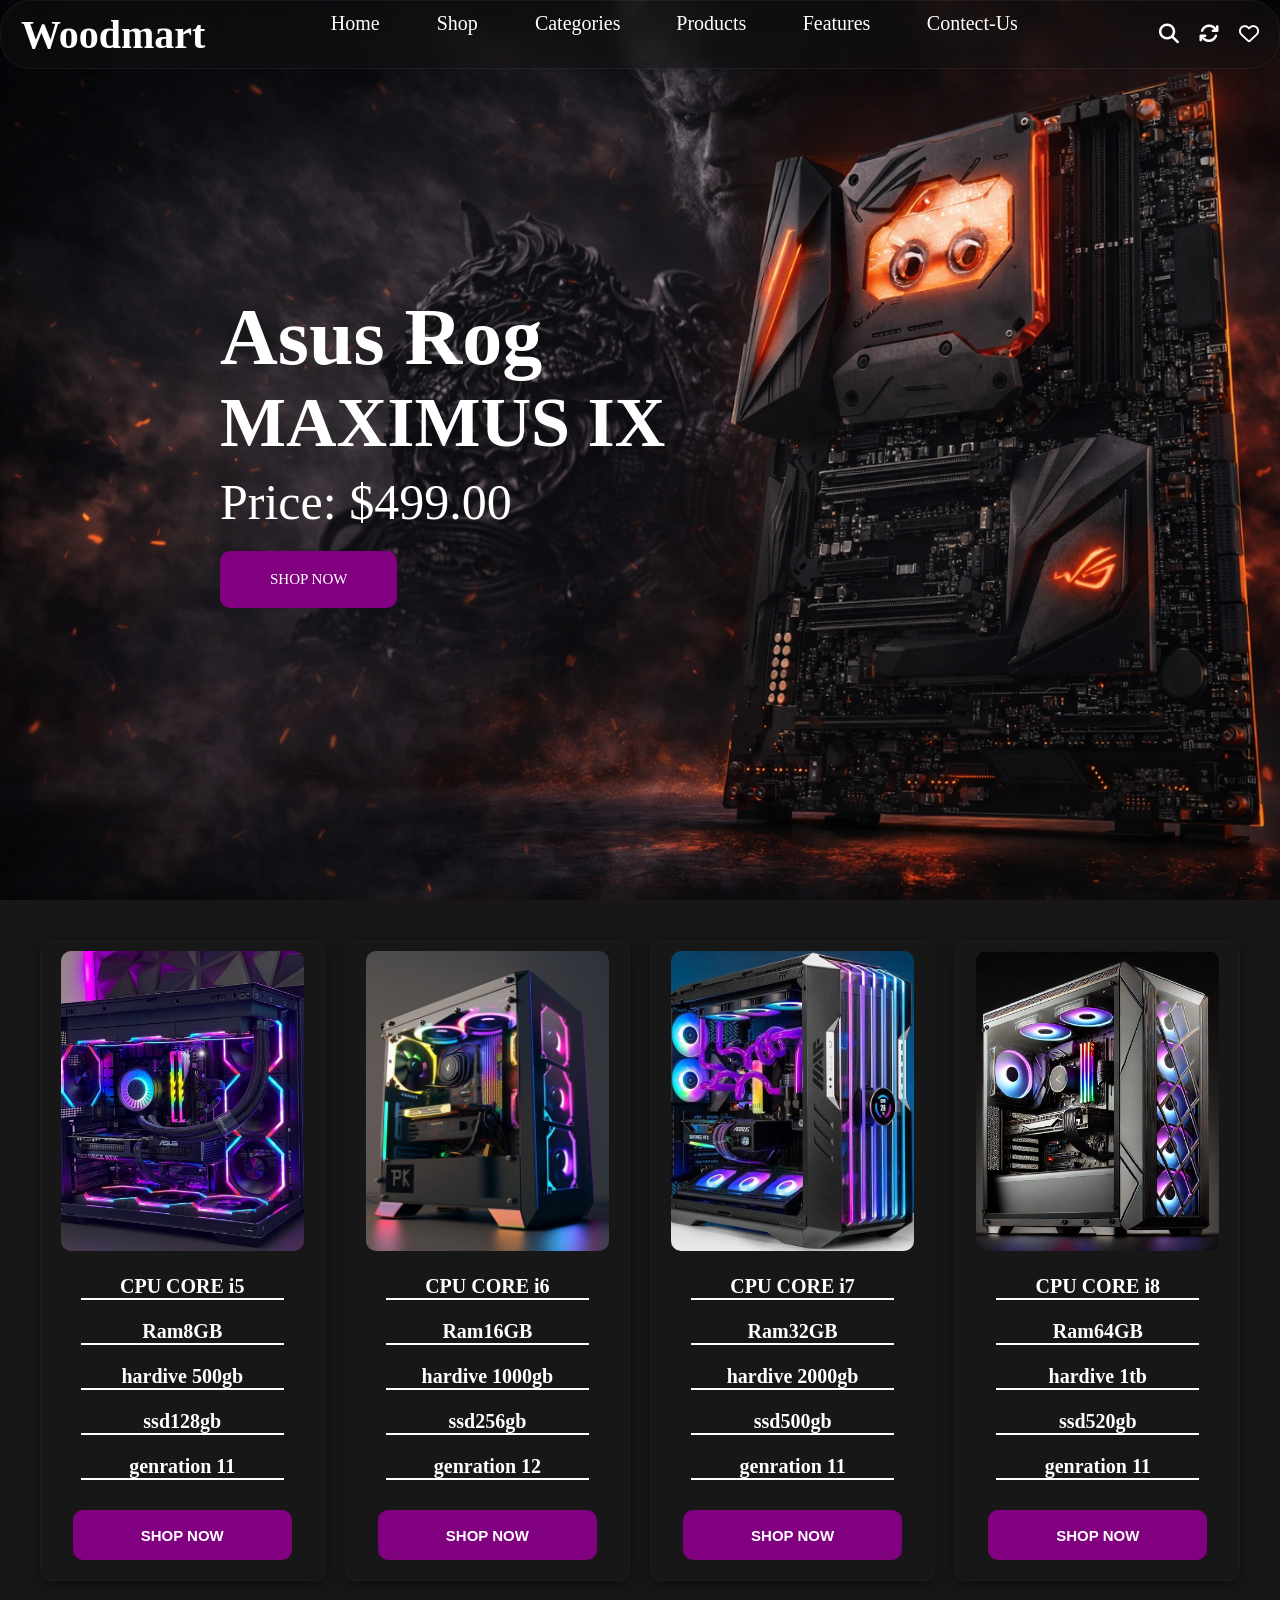
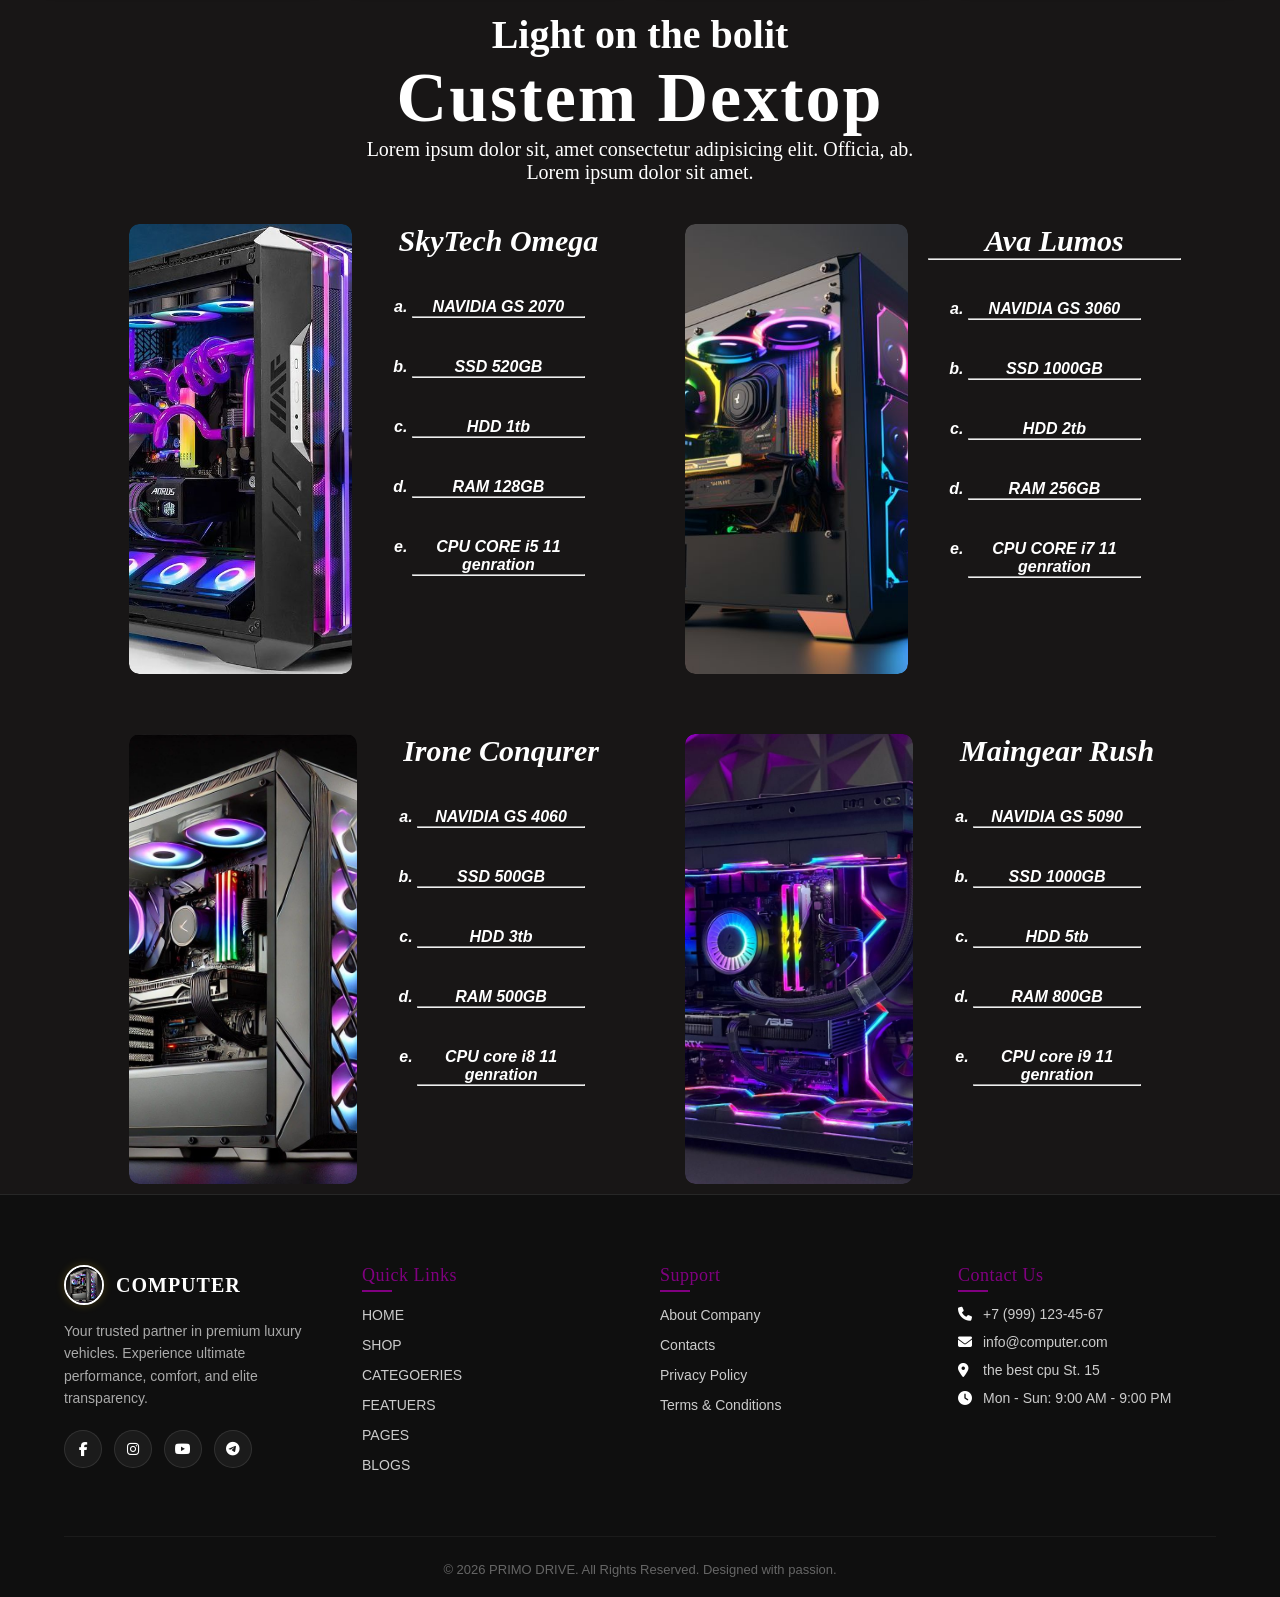
<file: index4.html>
<!DOCTYPE html>
<html lang="en">
<head>
    <meta charset="UTF-8">
    <meta name="viewport" content="width=device-width, initial-scale=1.0">
    <title>Document</title>
    <link rel="stylesheet" href="style4.css">
     <link rel="stylesheet" href="https://cdnjs.cloudflare.com/ajax/libs/font-awesome/6.7.2/css/all.min.css"
        integrity="sha512-Evv84Mr4kqVGRNSgIGL/F/aIDqQb7xQ2vcrdIwxfjThSH8CSR7PBEakCr51Ck+w+/U6swU2Im1vVX0SVk9ABhg=="
        crossorigin="anonymous" referrerpolicy="no-referrer" />
</head>
<body>
       <div class="contaner">
        <h1>Woodmart</h1>

        <div class="navbar">
            <ul>
                <li><a href="index.html">Home</a></li>
                <li><a href="index2.html">Shop</a></li>
                <li><a href="index3.html">Categories</a></li>
                <li><a href="index4.html">Products</a></li>
                <li><a href="index5.html">Features</a></li>
                <li><a href="index6.html">Contect-Us</a></li>
            </ul>
            <i class="fa-solid fa-circle-xmark"></i>
        </div>

        <div class="navbar-icon">
            <a href="#"><i class="fa-solid fa-magnifying-glass"></i></a>
            <a href="#"><i class="fa-solid fa-arrows-rotate"></i></a>
            <a href="#"><i class="fa-regular fa-heart"></i></a>
        </div>

        <i class="fa-solid fa-bars"></i>
    </div>
    <div class="banner">
        <div class="banner-text">
            <h2>Asus Rog</h2>
            <h1>MAXIMUS IX</h1>
            <p>Price: $499.00</p>
            <button>SHOP NOW</button>
        </div>
    </div>
    <div class="contaner-3">
        <div class="card-image-2">
            <img src="cpu-7.jpg" alt="image-1">
            <ul>
                <li>CPU CORE i5
                    <hr>
                </li>
                <li>Ram8GB
                    <hr>
                </li>
                <li>hardive 500gb
                    <hr>
                </li>
                <li>ssd128gb
                    <hr>
                </li>
                <li>genration 11
                    <hr>
                </li>
            </ul>
            <button>SHOP NOW</button>
        </div>
        <div class="card-image-2">
            <img src="cpu-8.jpg" alt="image-1">
            <ul>
                <li>CPU CORE i6
                    <hr>
                </li>
                <li>Ram16GB
                    <hr>
                </li>
                <li>hardive 1000gb
                    <hr>
                </li>
                <li>ssd256gb
                    <hr>
                </li>
                <li>genration 12
                    <hr>
                </li>
            </ul>
            <button>SHOP NOW</button>
        </div>
        <div class="card-image-2">
            <img src="cpu-9.jpg" alt="image-1">
            <ul>
                <li>CPU CORE i7
                    <hr>
                </li>
                <li>Ram32GB
                    <hr>
                </li>
                <li>hardive 2000gb
                    <hr>
                </li>
                <li>ssd500gb
                    <hr>
                </li>
                <li>genration 11
                    <hr>
                </li>
            </ul>
            <button>SHOP NOW</button>
        </div>
        <div class="card-image-2">
            <img src="cpu-10.jpg" alt="image-1">
            <ul>
                <li>CPU CORE i8
                    <hr>
                </li>
                <li>Ram64GB
                    <hr>
                </li>
                <li>hardive 1tb
                    <hr>
                </li>
                <li>ssd520gb
                    <hr>
                </li>
                <li>genration 11
                    <hr>
                </li>
            </ul>
            <button>SHOP NOW</button>
        </div>
    </div>
    <!-------SECTION-4 card--------->
    <section class="section-contaner-1">
        <h3>Light on the bolit</h3>
        <h1>Custem Dextop </h1>
        <p>Lorem ipsum dolor sit, amet consectetur adipisicing elit. Officia, ab.</p>
        <p>Lorem ipsum dolor sit amet.</p>
    </section>
    <div class="contaner-4">
        <div class="contaner-image">
            <div class="image-1">
                <img src="cpu-9.jpg" alt="">
            </div>
            <div class="image-text">
                <ul>
                    <h1>SkyTech Omega</h1>
                    <li>NAVIDIA GS 2070
                        <hr>
                    </li>
                    <li>SSD 520GB
                        <hr>
                    </li>
                    <li>HDD 1tb
                        <hr>
                    </li>
                    <li>RAM 128GB
                        <hr>
                    </li>
                    <li>CPU CORE i5 11 genration
                        <hr>
                    </li>
                </ul>
            </div>
        </div>
        <div class="contaner-image">
            <div class="image-1">
                <img src="cpu-8.jpg" alt="">
            </div>
            <div class="image-text">
                <ul>
                    <h1>Ava Lumos
                        <hr>
                    </h1>
                    <li>NAVIDIA GS 3060
                        <hr>
                    </li>
                    <li>SSD 1000GB
                        <hr>
                    </li>
                    <li>HDD 2tb
                        <hr>
                    </li>
                    <li>RAM 256GB
                        <hr>
                    </li>
                    <li>CPU CORE i7 11 genration
                        <hr>
                    </li>
                </ul>
            </div>
        </div>
        <div class="contaner-image">
            <div class="image-1">
                <img src="cpu-10.jpg" alt="">
            </div>
            <div class="image-text">
                <ul>
                    <h1>Irone Conqurer</h1>
                    <li>NAVIDIA GS 4060
                        <hr>
                    </li>
                    <li>SSD 500GB
                        <hr>
                    </li>
                    <li>HDD 3tb
                        <hr>
                    </li>
                    <li>RAM 500GB
                        <hr>
                    </li>
                    <li>CPU core i8 11 genration
                        <hr>
                    </li>
                </ul>
            </div>
        </div>
        <div class="contaner-image">
            <div class="image-1">
                <img src="cpu-7.jpg" alt="">
            </div>
            <div class="image-text">
                <ul>
                    <h1>Maingear Rush</h1>
                    <li>NAVIDIA GS 5090
                        <hr>
                    </li>
                    <li>SSD 1000GB
                        <hr>
                    </li>
                    <li>HDD 5tb
                        <hr>
                    </li>
                    <li>RAM 800GB
                        <hr>
                    </li>
                    <li>CPU core i9 11 genration
                        <hr>
                    </li>
                </ul>
            </div>
        </div>
    </div>
<!--------- FOOTER SECTION --------->
    <footer class="main-footer">
        <div class="footer-container">
            <!-- Column 1: Brand Info -->
            <div class="footer-col brand-col">
                <div class="footer-logo">
                    <img src="cpu-10.jpg" alt="Primo Drive Logo">
                    <h2>COMPUTER</h2>
                </div>
                <p>Your trusted partner in premium luxury vehicles. Experience ultimate performance, comfort, and elite transparency.</p>
                <div class="footer-socials">
                    <a href="#"><i class="fa-brands fa-facebook-f"></i></a>
                    <a href="#"><i class="fa-brands fa-instagram"></i></a>
                    <a href="#"><i class="fa-brands fa-youtube"></i></a>
                    <a href="#"><i class="fa-brands fa-telegram"></i></a>
                </div>
            </div>

            <!-- Column 2: Quick Links -->
            <div class="footer-col">
                <h3>Quick Links</h3>
                <ul>
                    <li><a href="index.html">HOME</a></li>
                    <li><a href="index2.html">SHOP</a></li>
                    <li><a href="index3.html">CATEGOERIES</a></li>
                    <li><a href="index4.html">FEATUERS</a></li>
                    <li><a href="index4.html">PAGES</a></li>
                    <li><a href="index4.html">BLOGS</a></li>
                    
                </ul>
            </div>

            <!-- Column 3: Support -->
            <div class="footer-col">
                <h3>Support</h3>
                <ul>
                    <li><a href="index5.html">About Company</a></li>
                    <li><a href="index6.html">Contacts</a></li>
                    <li><a href="#">Privacy Policy</a></li>
                    <li><a href="#">Terms & Conditions</a></li>
                </ul>
            </div>

            <!-- Column 4: Contact Info -->
            <div class="footer-col contact-col">
                <h3>Contact Us</h3>
                <p><i class="fa-solid fa-phone"></i> +7 (999) 123-45-67</p>
                <p><i class="fa-solid fa-envelope"></i> info@computer.com</p>
                <p><i class="fa-solid fa-location-dot"></i>the best cpu St. 15</p>
                <p><i class="fa-solid fa-clock"></i> Mon - Sun: 9:00 AM - 9:00 PM</p>
            </div>
        </div>

        <!-- Footer Bottom Bar -->
        <div class="footer-bottom">
            <p>&copy; 2026 PRIMO DRIVE. All Rights Reserved. Designed with passion.</p>
        </div>
    </footer>

</footer>
</body>
</html>
</file>
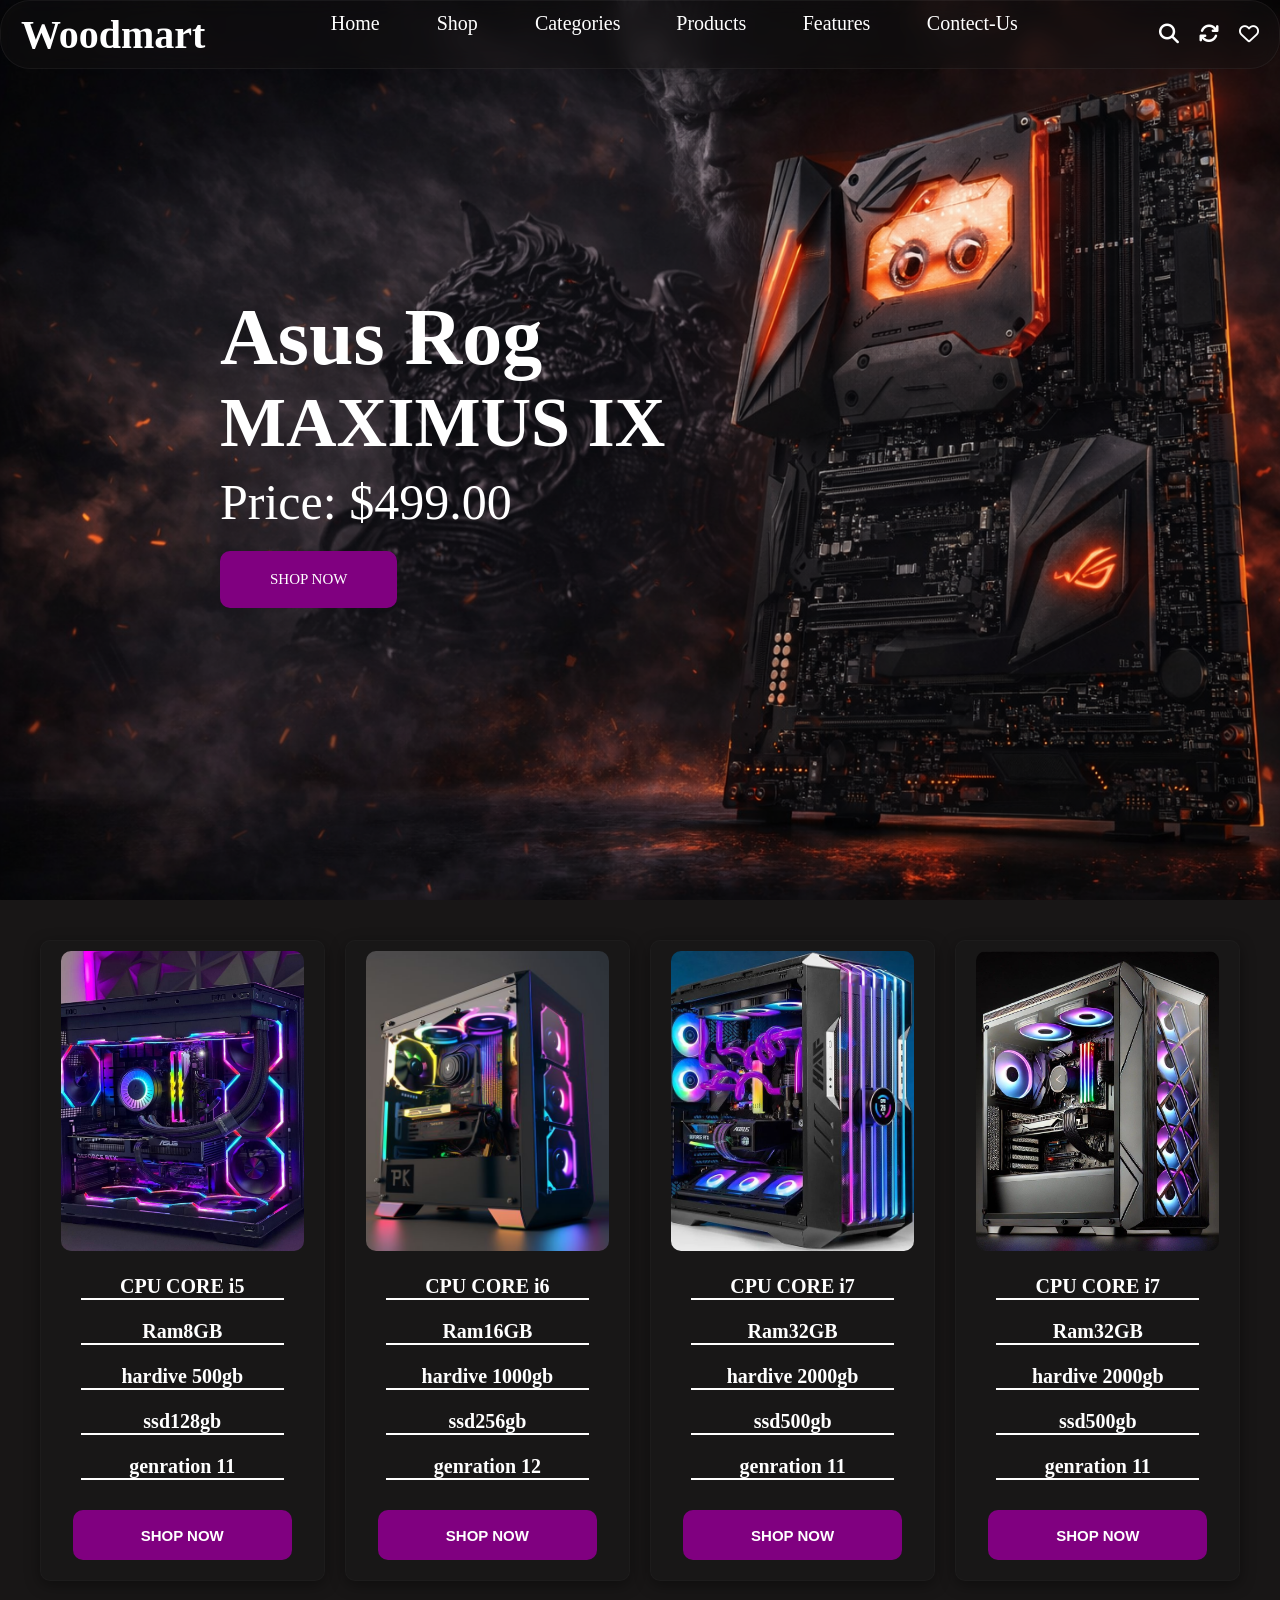
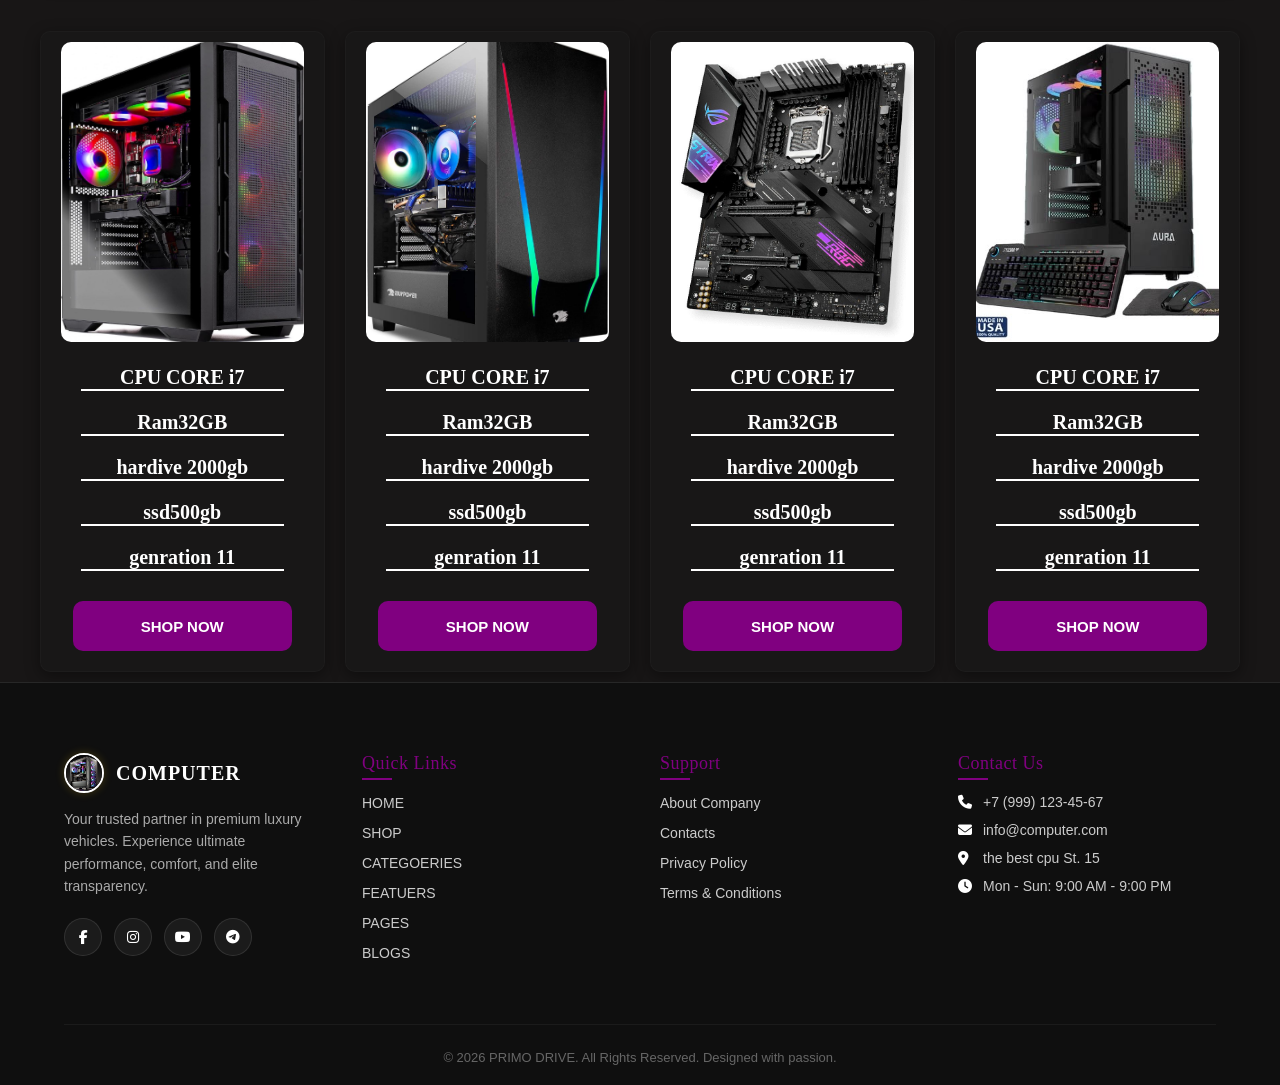
<file: index5.html>
<!DOCTYPE html>
<html lang="en">
<head>
    <meta charset="UTF-8">
    <meta name="viewport" content="width=device-width, initial-scale=1.0">
    <title>Featuers</title>
    <link rel="stylesheet" href="style5.css">
     <link rel="stylesheet" href="https://cdnjs.cloudflare.com/ajax/libs/font-awesome/6.7.2/css/all.min.css"
        integrity="sha512-Evv84Mr4kqVGRNSgIGL/F/aIDqQb7xQ2vcrdIwxfjThSH8CSR7PBEakCr51Ck+w+/U6swU2Im1vVX0SVk9ABhg=="
        crossorigin="anonymous" referrerpolicy="no-referrer" />
</head>
<body>
      <div class="contaner">
        <h1>Woodmart</h1>

        <div class="navbar">
            <ul>
                <li><a href="index.html">Home</a></li>
                <li><a href="index2.html">Shop</a></li>
                <li><a href="index3.html">Categories</a></li>
                <li><a href="index4.html">Products</a></li>
                <li><a href="index5.html">Features</a></li>
                <li><a href="index6.html">Contect-Us</a></li>
            </ul>
            <i class="fa-solid fa-circle-xmark"></i>
        </div>

        <div class="navbar-icon">
            <a href="#"><i class="fa-solid fa-magnifying-glass"></i></a>
            <a href="#"><i class="fa-solid fa-arrows-rotate"></i></a>
            <a href="#"><i class="fa-regular fa-heart"></i></a>
        </div>

        <i class="fa-solid fa-bars"></i>
    </div>
    <div class="banner">
        <div class="banner-text">
            <h2>Asus Rog</h2>
            <h1>MAXIMUS IX</h1>
            <p>Price: $499.00</p>
            <button>SHOP NOW</button>
        </div>
    </div>
    <div class="contaner-3">
        <div class="card-image-2">
            <img src="cpu-7.jpg" alt="image-1">
            <ul>
                <li>CPU CORE i5
                    <hr>
                </li>
                <li>Ram8GB
                    <hr>
                </li>
                <li>hardive 500gb
                    <hr>
                </li>
                <li>ssd128gb
                    <hr>
                </li>
                <li>genration 11
                    <hr>
                </li>
            </ul>
            <button>SHOP NOW</button>
        </div>
        <div class="card-image-2">
            <img src="cpu-8.jpg" alt="image-1">
            <ul>
                <li>CPU CORE i6
                    <hr>
                </li>
                <li>Ram16GB
                    <hr>
                </li>
                <li>hardive 1000gb
                    <hr>
                </li>
                <li>ssd256gb
                    <hr>
                </li>
                <li>genration 12
                    <hr>
                </li>
            </ul>
            <button>SHOP NOW</button>
        </div>
        <div class="card-image-2">
            <img src="cpu-9.jpg" alt="image-1">
            <ul>
                <li>CPU CORE i7
                    <hr>
                </li>
                <li>Ram32GB
                    <hr>
                </li>
                <li>hardive 2000gb
                    <hr>
                </li>
                <li>ssd500gb
                    <hr>
                </li>
                <li>genration 11
                    <hr>
                </li>
            </ul>
            <button>SHOP NOW</button>
        </div>
        <div class="card-image-2">
            <img src="cpu-10.jpg" alt="image-1">
            <ul>
                <li>CPU CORE i7
                    <hr>
                </li>
                <li>Ram32GB
                    <hr>
                </li>
                <li>hardive 2000gb
                    <hr>
                </li>
                <li>ssd500gb
                    <hr>
                </li>
                <li>genration 11
                    <hr>
                </li>
            </ul>
            <button>SHOP NOW</button>
        </div>
        <div class="card-image-2">
            <img src="cpu-6.jpg" alt="image-1">
            <ul>
                <li>CPU CORE i7
                    <hr>
                </li>
                <li>Ram32GB
                    <hr>
                </li>
                <li>hardive 2000gb
                    <hr>
                </li>
                <li>ssd500gb
                    <hr>
                </li>
                <li>genration 11
                    <hr>
                </li>
            </ul>
            <button>SHOP NOW</button>
        </div>
        <div class="card-image-2">
            <img src="cpu-4.jpg" alt="image-1">
            <ul>
                <li>CPU CORE i7
                    <hr>
                </li>
                <li>Ram32GB
                    <hr>
                </li>
                <li>hardive 2000gb
                    <hr>
                </li>
                <li>ssd500gb
                    <hr>
                </li>
                <li>genration 11
                    <hr>
                </li>
            </ul>
            <button>SHOP NOW</button>
        </div>
        <div class="card-image-2">
            <img src="cpu-3.jpg" alt="image-1">
            <ul>
                <li>CPU CORE i7
                    <hr>
                </li>
                <li>Ram32GB
                    <hr>
                </li>
                <li>hardive 2000gb
                    <hr>
                </li>
                <li>ssd500gb
                    <hr>
                </li>
                <li>genration 11
                    <hr>
                </li>
            </ul>
            <button>SHOP NOW</button>
        </div>
        <div class="card-image-2">
            <img src="computer.jpg" alt="image-1">
            <ul>
                <li>CPU CORE i7
                    <hr>
                </li>
                <li>Ram32GB
                    <hr>
                </li>
                <li>hardive 2000gb
                    <hr>
                </li>
                <li>ssd500gb
                    <hr>
                </li>
                <li>genration 11
                    <hr>
                </li>
            </ul>
            <button>SHOP NOW</button>
        </div>
        
        
        </div>

<!--------- FOOTER SECTION --------->
    <footer class="main-footer">
        <div class="footer-container">
            <!-- Column 1: Brand Info -->
            <div class="footer-col brand-col">
                <div class="footer-logo">
                    <img src="cpu-10.jpg" alt="Primo Drive Logo">
                    <h2>COMPUTER</h2>
                </div>
                <p>Your trusted partner in premium luxury vehicles. Experience ultimate performance, comfort, and elite transparency.</p>
                <div class="footer-socials">
                    <a href="#"><i class="fa-brands fa-facebook-f"></i></a>
                    <a href="#"><i class="fa-brands fa-instagram"></i></a>
                    <a href="#"><i class="fa-brands fa-youtube"></i></a>
                    <a href="#"><i class="fa-brands fa-telegram"></i></a>
                </div>
            </div>

            <!-- Column 2: Quick Links -->
            <div class="footer-col">
                <h3>Quick Links</h3>
                <ul>
                    <li><a href="index.html">HOME</a></li>
                    <li><a href="index2.html">SHOP</a></li>
                    <li><a href="index3.html">CATEGOERIES</a></li>
                    <li><a href="index4.html">FEATUERS</a></li>
                    <li><a href="index4.html">PAGES</a></li>
                    <li><a href="index4.html">BLOGS</a></li>
                    
                </ul>
            </div>

            <!-- Column 3: Support -->
            <div class="footer-col">
                <h3>Support</h3>
                <ul>
                    <li><a href="index5.html">About Company</a></li>
                    <li><a href="index6.html">Contacts</a></li>
                    <li><a href="#">Privacy Policy</a></li>
                    <li><a href="#">Terms & Conditions</a></li>
                </ul>
            </div>

            <!-- Column 4: Contact Info -->
            <div class="footer-col contact-col">
                <h3>Contact Us</h3>
                <p><i class="fa-solid fa-phone"></i> +7 (999) 123-45-67</p>
                <p><i class="fa-solid fa-envelope"></i> info@computer.com</p>
                <p><i class="fa-solid fa-location-dot"></i>the best cpu St. 15</p>
                <p><i class="fa-solid fa-clock"></i> Mon - Sun: 9:00 AM - 9:00 PM</p>
            </div>
        </div>

        <!-- Footer Bottom Bar -->
        <div class="footer-bottom">
            <p>&copy; 2026 PRIMO DRIVE. All Rights Reserved. Designed with passion.</p>
        </div>
    </footer>

</footer>
</body>
<script src="style.js"></script>
</html>
</file>
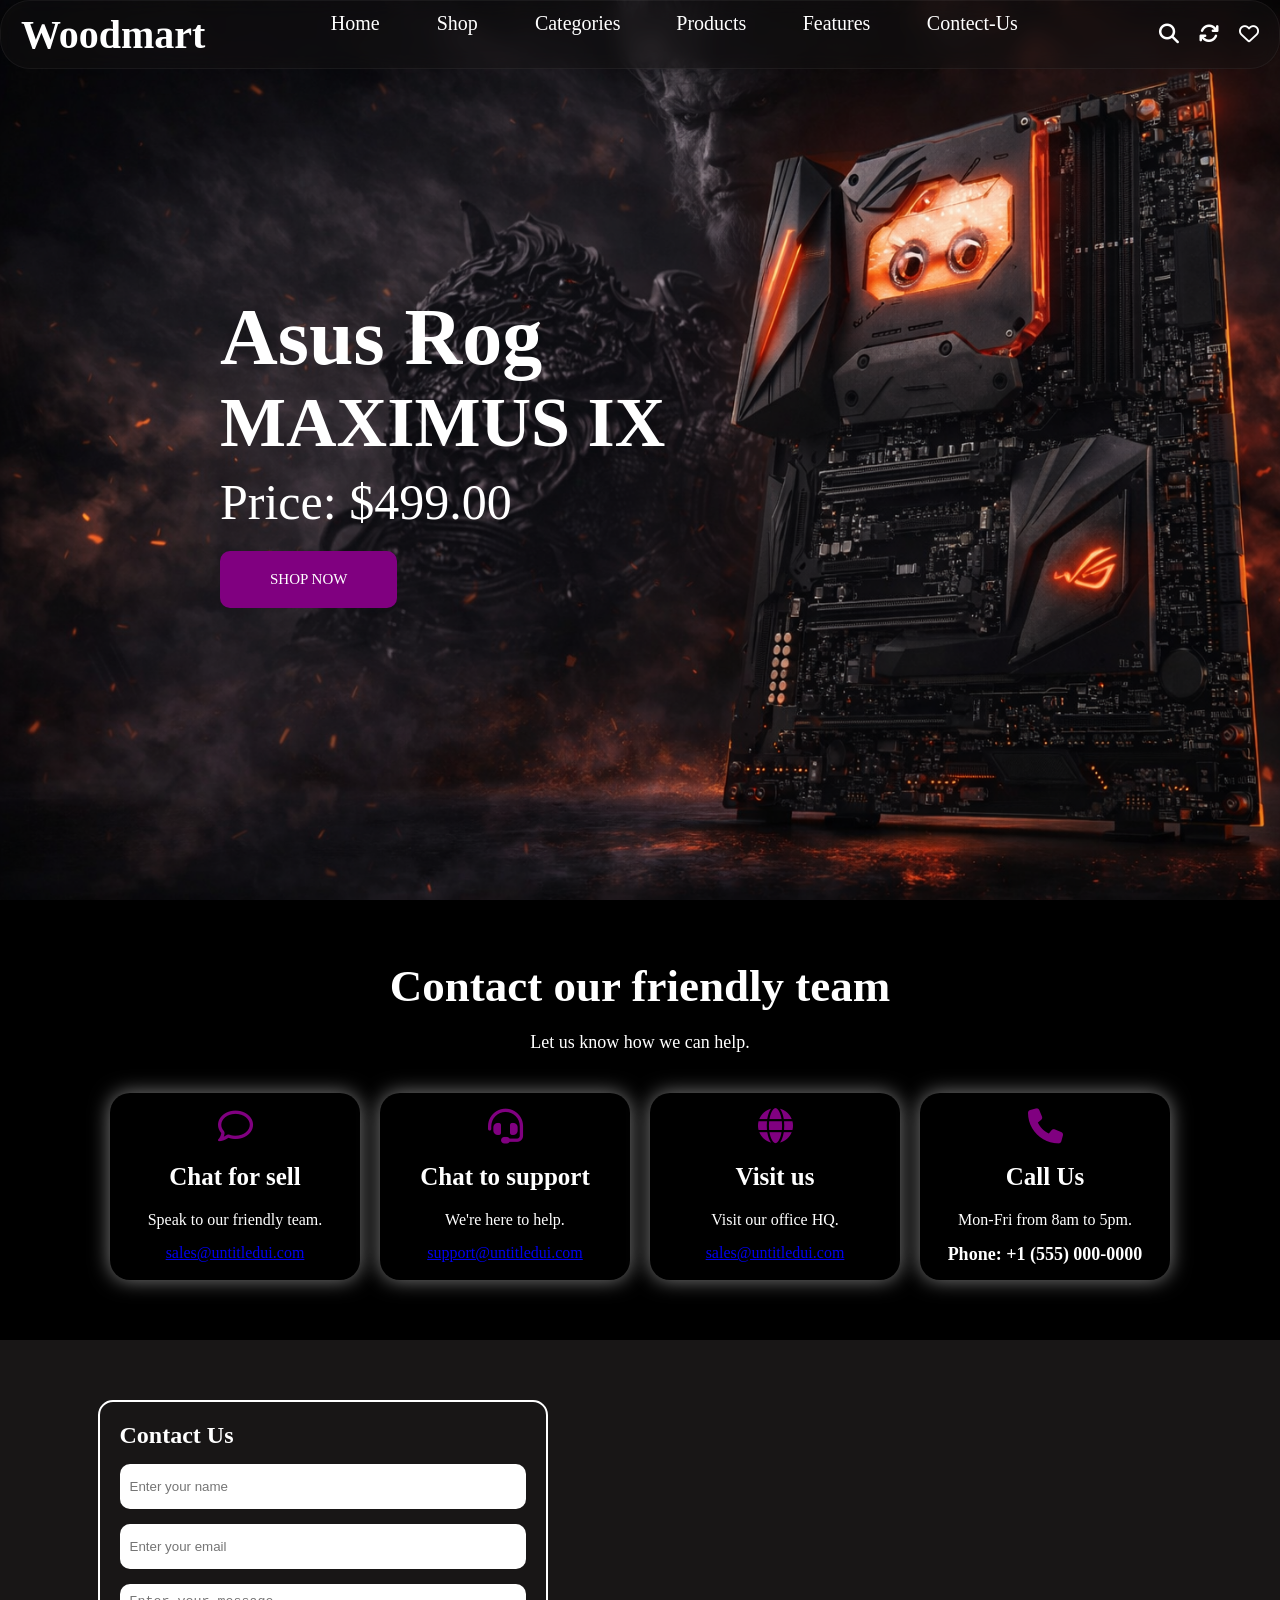
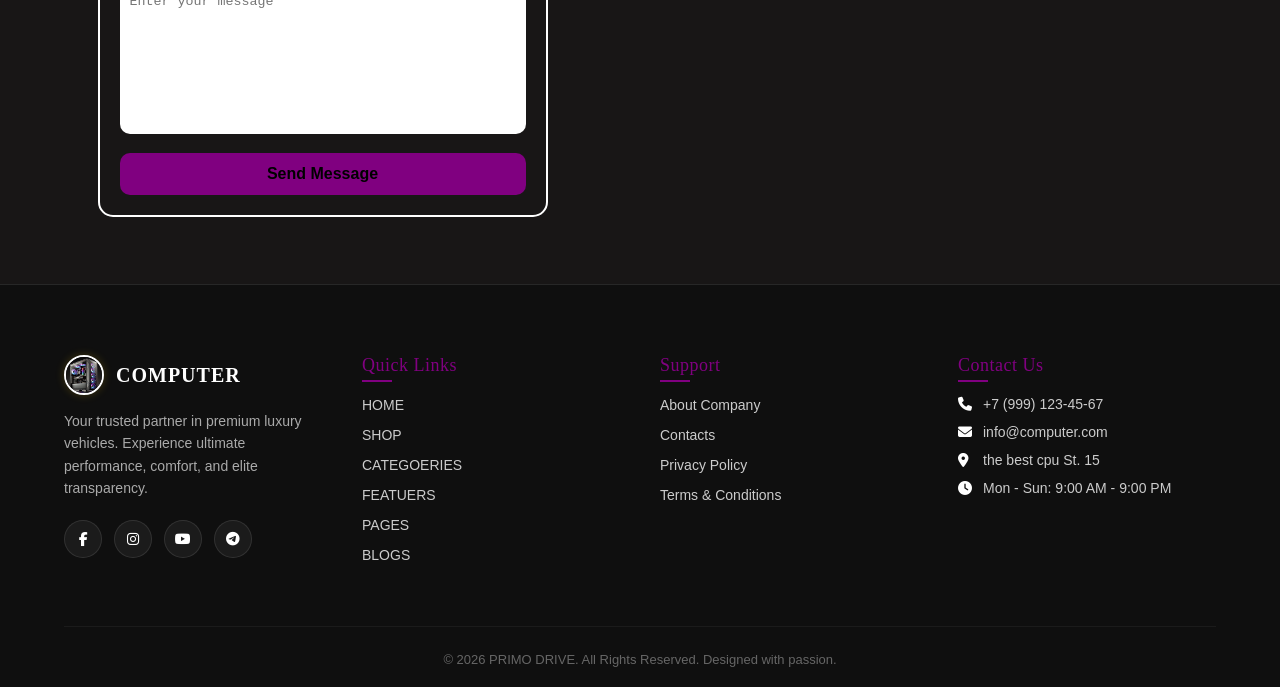
<file: index6.html>
<!DOCTYPE html>
<html lang="en">
<head>
    <meta charset="UTF-8">
    <meta name="viewport" content="width=device-width, initial-scale=1.0">
    <title>Document</title>
    <link rel="stylesheet" href="style6.css">
     <link rel="stylesheet" href="https://cdnjs.cloudflare.com/ajax/libs/font-awesome/6.7.2/css/all.min.css"
        integrity="sha512-Evv84Mr4kqVGRNSgIGL/F/aIDqQb7xQ2vcrdIwxfjThSH8CSR7PBEakCr51Ck+w+/U6swU2Im1vVX0SVk9ABhg=="
        crossorigin="anonymous" referrerpolicy="no-referrer" />
</head>
<body>
        <div class="contaner">
        <h1>Woodmart</h1>

        <div class="navbar">
            <ul>
                <li><a href="index.html">Home</a></li>
                <li><a href="index2.html">Shop</a></li>
                <li><a href="index3.html">Categories</a></li>
                <li><a href="index4.html">Products</a></li>
                <li><a href="index5.html">Features</a></li>
                <li><a href="index6.html">Contect-Us</a></li>
            </ul>
            <i class="fa-solid fa-circle-xmark"></i>
        </div>

        <div class="navbar-icon">
            <a href="#"><i class="fa-solid fa-magnifying-glass"></i></a>
            <a href="#"><i class="fa-solid fa-arrows-rotate"></i></a>
            <a href="#"><i class="fa-regular fa-heart"></i></a>
        </div>

        <i class="fa-solid fa-bars"></i>
    </div>
    <div class="banner">
        <div class="banner-text">
            <h2>Asus Rog</h2>
            <h1>MAXIMUS IX</h1>
            <p>Price: $499.00</p>
            <button>SHOP NOW</button>
        </div>
    </div>

      <section class="section-1">
<h1>Contact our friendly team</h1>
<p>Let us know how we can help.</p>
<div class="contaner-1">
    <div class="card-2">
<div class="icon-1">
<i class="fa-regular fa-comment"></i>
</div>
<h1>Chat for sell</h1>
<p>Speak to our friendly team.</p>
<a href="mailto:sales@untitledui.com">sales@untitledui.com</a>

</div>
    <div class="card-2">
<div class="icon-1">
<i class="fa-solid fa-headset"></i>
</div>
<h1>Chat to support</h1>
<p>We're here to help.</p>
<a href="mailto:support@untitledui.com">support@untitledui.com</a>

</div>
    <div class="card-2">
<div class="icon-1">
<i class="fa-solid fa-globe"></i>
</div>
<h1>Visit us</h1>
<p>Visit our office HQ.</p>
<a href="mailto:sales@untitledui.com">sales@untitledui.com</a>

</div>
    <div class="card-2">
<div class="icon-1">
<i class="fas fa-phone"></i>
</div>
<h1>Call Us</h1>
<p>Mon-Fri from 8am to 5pm.</p>
<h2>Phone: +1 (555) 000-0000</h2>

</div>
    </div>
</section>
<div class="contact-section">

    <!-- FORM LEFT SIDE -->
    <div class="form-box">

        <form class="form">
            <h2>Contact Us</h2>

            <input type="text" placeholder="Enter your name">
            <input type="email" placeholder="Enter your email">

            <textarea placeholder="Enter your message" id="input-1"></textarea>

            <button type="submit">Send Message</button>
        </form>

    </div>

    <!-- MAP RIGHT SIDE -->
    <div class="map-box">

        <iframe
            src="https://www.google.com/maps/embed?pb=!1m18..."
            allowfullscreen=""
            loading="lazy">
        </iframe>
    </div>
</div>
</div>
    <!--------- FOOTER SECTION --------->
    <footer class="main-footer">
        <div class="footer-container">
            <!-- Column 1: Brand Info -->
            <div class="footer-col brand-col">
                <div class="footer-logo">
                    <img src="cpu-10.jpg" alt="Primo Drive Logo">
                    <h2>COMPUTER</h2>
                </div>
                <p>Your trusted partner in premium luxury vehicles. Experience ultimate performance, comfort, and elite transparency.</p>
                <div class="footer-socials">
                    <a href="#"><i class="fa-brands fa-facebook-f"></i></a>
                    <a href="#"><i class="fa-brands fa-instagram"></i></a>
                    <a href="#"><i class="fa-brands fa-youtube"></i></a>
                    <a href="#"><i class="fa-brands fa-telegram"></i></a>
                </div>
            </div>

            <!-- Column 2: Quick Links -->
            <div class="footer-col">
                <h3>Quick Links</h3>
                <ul>
                    <li><a href="index.html">HOME</a></li>
                    <li><a href="index2.html">SHOP</a></li>
                    <li><a href="index3.html">CATEGOERIES</a></li>
                    <li><a href="index4.html">FEATUERS</a></li>
                    <li><a href="index4.html">PAGES</a></li>
                    <li><a href="index4.html">BLOGS</a></li>
                    
                </ul>
            </div>

            <!-- Column 3: Support -->
            <div class="footer-col">
                <h3>Support</h3>
                <ul>
                    <li><a href="index5.html">About Company</a></li>
                    <li><a href="index6.html">Contacts</a></li>
                    <li><a href="#">Privacy Policy</a></li>
                    <li><a href="#">Terms & Conditions</a></li>
                </ul>
            </div>

            <!-- Column 4: Contact Info -->
            <div class="footer-col contact-col">
                <h3>Contact Us</h3>
                <p><i class="fa-solid fa-phone"></i> +7 (999) 123-45-67</p>
                <p><i class="fa-solid fa-envelope"></i> info@computer.com</p>
                <p><i class="fa-solid fa-location-dot"></i>the best cpu St. 15</p>
                <p><i class="fa-solid fa-clock"></i> Mon - Sun: 9:00 AM - 9:00 PM</p>
            </div>
        </div>

        <!-- Footer Bottom Bar -->
        <div class="footer-bottom">
            <p>&copy; 2026 PRIMO DRIVE. All Rights Reserved. Designed with passion.</p>
        </div>
    </footer>

</footer>
</body>
</html>
</file>
<file: style.css>
* {
  margin: 0px;
  padding: 0px;
  box-sizing: border-box;
}

/* Smooth Scrolling aur global behavior */
html {
  scroll-behavior: smooth;
  overflow-x: hidden;
}

body {
  width: 100%;
  background: #181616;
}

/* ==========================================================================
   ADVANCED CYBERPUNK / GAMING KEYFRAMES
   ========================================================================== */
@keyframes neonPulse {
  0% { text-shadow: 0 0 5px rgba(200, 20, 255, 0.5), 0 0 10px rgba(200, 20, 255, 0.3); }
  50% { text-shadow: 0 0 20px rgba(69, 243, 255, 0.8), 0 0 30px rgba(69, 243, 255, 0.5); }
  100% { text-shadow: 0 0 5px rgba(200, 20, 255, 0.5), 0 0 10px rgba(200, 20, 255, 0.3); }
}

@keyframes cinematicReveal {
  0% { transform: scale(0.95) translateY(40px); opacity: 0; filter: blur(5px); }
  100% { transform: scale(1) translateY(0); opacity: 1; filter: blur(0); }
}

@keyframes headerDrop {
  0% { transform: translateY(-100%) cubic-bezier(0.19, 1, 0.22, 1); opacity: 0; }
  100% { transform: translateY(0); opacity: 1; }
}

@keyframes textGlitchReveal {
  0% { transform: translateX(-50px); opacity: 0; clip-path: inset(40% 0 61% 0); }
  20% { opacity: 0.5; clip-path: inset(92% 0 1% 0); }
  40% { transform: translateX(10px); clip-path: inset(15% 0 80% 0); }
  60% { opacity: 0.8; transform: translateX(-5px); clip-path: inset(80% 0 5% 0); }
  100% { transform: translateX(0); opacity: 1; clip-path: inset(0 0 0 0); }
}

/* General Scroll Entrance Effect for modern support */
@keyframes scrollEntry {
  from { opacity: 0; transform: translateY(60px) scale(0.96); filter: brightness(0.5) blur(4px); }
  to { opacity: 1; transform: translateY(0) scale(1); filter: brightness(1) blur(0); }
}

/* ==========================================================================
   ELEMENT STYLING WITH INTERACTIVE RESPONSES
   ========================================================================== */
.contaner {
  position: absolute;
  width: 100%;
  display: flex;
  justify-content: space-between;
  align-items: center;
  padding: 10px 20px;
  z-index: 1000;
  border-radius: 30px;
  animation: headerDrop 1.2s cubic-bezier(0.19, 1, 0.22, 1) both;
  background: rgba(24, 22, 22, 0.4);
  backdrop-filter: blur(10px); /* Premium Header Glass effect */
  border: 1px solid rgba(255, 255, 255, 0.05);
}

.contaner h1 {
  font-family: Georgia, "Times New Roman", Times, serif;
  font-size: 40px;
  color: white;
  transition: all 0.3s;
}
.contaner h1:hover {
  animation: neonPulse 1.5s infinite;
}

.navbar {
  width: 60%;
}
.navbar ul {
  list-style: none;
  display: flex;
}
.navbar ul li a {
  margin: 30px;
  text-decoration: none;
  color: white;
  font-size: 20px;
  font-family: Georgia, "Times New Roman", Times, serif;
  position: relative;
  transition: all 0.3s cubic-bezier(0.25, 0.8, 0.25, 1);
}

/* Dynamic cyan line beneath active links */
.navbar ul li a::after {
  content: '';
  position: absolute;
  width: 0;
  height: 2px;
  bottom: -6px;
  left: 50%;
  background-color: #45f3ff;
  transition: all 0.3s ease;
  transform: translateX(-50%);
}
.navbar ul li a:hover::after {
  width: 100%;
}
.navbar ul li a:hover {
  color: #45f3ff;
  text-shadow: 0 0 10px #45f3ff;
}

.navbar-icon {
  display: flex;
  align-items: center;
}
.navbar-icon a {
  color: white;
  font-size: 20px;
  margin-left: 20px; 
  text-decoration: none;
  transition: all 0.3s ease;
}
.navbar-icon a:hover {
  color: #45f3ff;
  transform: translateY(-4px) scale(1.2);
  filter: drop-shadow(0 0 8px #45f3ff);
}

/*banner-1*/
.banner {
  width: 100%;
  height: 100vh;
  background: url("banner-2.png");
  position: center;
  background-repeat: no-repeat;
  background-size: cover;
  position: relative;
  display: flex;
  flex-direction: column;
  justify-content: center;
  align-items: flex-start;
}
.banner-text {
  width: 45%;
  padding: 10px 20px;
  margin-left: 200px;
  animation: textGlitchReveal 1.4s cubic-bezier(0.19, 1, 0.22, 1) both;
}
.banner-text h1 {
  font-size: 70px;
  color: white;
  font-family: Georgia, "Times New Roman", Times, serif;
  margin-bottom: 10px;
}
.banner-text h2 {
  font-size: 80px;
  color: white;
  font-family: Georgia, "Times New Roman", Times, serif;
  animation: neonPulse 3s infinite ease-in-out; /* Continuous glowing title */
}
.banner-text p {
  font-size: 50px;
  color: white;
  font-family: Georgia, "Times New Roman", Times, serif;
}
.banner-text button {
  padding: 20px 50px;
  border-radius: 10px;
  font-family: Georgia, "Times New Roman", Times, serif;
  border: none;
  margin-top: 20px;
  font-size: 15px;
  color: white;
  background: purple;
  box-shadow: 0 0 0 rgba(200, 20, 255, 0);
  transition: all 0.4s cubic-bezier(0.175, 0.885, 0.32, 1.275);
}
.banner-text button:hover {
  background: #000;
  color: #45f3ff;
  transform: scale(1.08) translateY(-4px);
  box-shadow: 0 12px 25px rgba(69, 243, 255, 0.4);
}

/*card-section*/
.card-section {
  width: 100%;
  display: flex;
  justify-content: center;
  align-items: center;
  animation: cinematicReveal 1.2s cubic-bezier(0.19, 1, 0.22, 1) 0.5s both;
}
.card-image {
  width: 25%;
  border-radius: 10px;
  overflow: hidden;
}
.card-image img {
  width: 100%;
  height: 500px;
  object-fit: cover;
  align-items: center;
  transition: transform 0.8s cubic-bezier(0.25, 1, 0.5, 1);
}
.card-image:hover img {
  transform: scale(1.1);
}

.section-heading {
  width: 100%;
  text-align: center;
  font-family: Georgia, "Times New Roman", Times, serif;
}
.section-heading h3 {
  color: white;
  padding-top: 20px;
  padding-bottom: 20px;
  font-size: 20px;
}
.section-heading h1 {
  color: rgba(200, 20, 255, 0.877);
  letter-spacing: 2px;
}
.section-heading p {
  color: whitesmoke;
  margin-top: 10px;
  margin-bottom: 10px;
}
.section-heading h4 {
  color: white;
}

/* Cards Section with Elastic Hover */
.card-section-2 {
  margin-top: 30px;
  width: 100%;
  display: flex;
  flex-wrap: wrap;
  gap: 15px;
  justify-content: center;
  align-items: center;
}
.card2-image {
  width: 25%;
  height: 55vh;
  background: rgba(0, 0, 0, 0.8);
  border: 1px solid rgba(255, 255, 255, 0.05);
  padding: 10px 20px;
  border-radius: 10px;
  text-align: center;
  box-shadow: 0px 5px 15px rgba(0, 0, 0, 0.5);
  transition: all 0.5s cubic-bezier(0.175, 0.885, 0.32, 1.275); /* Elastic feel */
  overflow: hidden;
}
.card2-image:hover {
  transform: translateY(-18px) scale(1.02);
  border-color: rgba(200, 20, 255, 0.6);
  box-shadow: 0px 20px 35px rgba(200, 20, 255, 0.3);
}
.card2-image img {
  width: 100%;
  height: 30vh;
  object-fit: cover;
  border: 1px solid white;
  border-radius: 10px;
  transition: transform 0.6s cubic-bezier(0.25, 1, 0.5, 1);
}
.card2-image:hover img {
  transform: scale(1.06);
}
.card2-image h1 {
  color: ghostwhite;
  font-family: Georgia, "Times New Roman", Times, serif;
  margin-top: 10px;
  font-size: 20px;
  margin-bottom: 10px;
}
.card2-image p {
  color: white;
  font-size: 20px;
  font-family: Georgia, "Times New Roman", Times, serif;
}
.card2-image button {
  padding: 10px 100px;
  border-radius: 10px;
  border: none;
  background: purple;
  color: white;
  font-family: Arial, Helvetica, sans-serif;
  font-weight: bold;
  margin-top: 10px;
  margin-bottom: 10px;
  transition: all 0.3s ease;
}
.card2-image button:hover {
  background: white;
  color: rgb(107, 2, 107);
  box-shadow: 0 4px 15px rgba(255, 255, 255, 0.4);
}

.banner-1 {
  margin-top: 25px;
  width: 100%;
  height: 100vh;
  background: url("banner-3.png");
  background-position: center;
  background-repeat: no-repeat;
  background-size: cover;
  padding: 10px 20px;
  display: flex;
  justify-content: right;
  align-items: center;
}
.banner-text-2 {
  width: 35%;
  color: white;
}
.banner-text-2 h1 {
  font-size: 70px;
  font-family: Georgia, "Times New Roman", Times, serif;
}
.banner-text-2 h2 {
  font-size: 55px;
  font-family: Georgia, "Times New Roman", Times, serif;
  font-weight: bold;
  margin: 10px 0px 20px;
}
.banner-text-2 p {
  font-size: 20px;
  font-family: Georgia, "Times New Roman", Times, serif;
}
.section-text {
  margin-top: 20px;
  display: flex;
}
.contaner-1 {
  margin-top: 20px;
  margin-right: 200px;
  font-size: 20px;
  font-family: Georgia, "Times New Roman", Times, serif;
  color: white;
}
.contaner-2 {
  margin-top: 20px;
  font-family: Georgia, "Times New Roman", Times, serif;
  font-size: 20px;
  color: white;
}
.button-section {
  display: flex;
  padding: 10px 20px;
}
.button-1 {
  margin-right: 40px;
}
.button-1 button {
  padding: 20px 40px;
  border-radius: 5px;
  font-family: Arial, Helvetica, sans-serif;
  font-weight: bold;
  color: white;
  background: purple;
  border: none;
  transition: all 0.3s cubic-bezier(0.25, 0.8, 0.25, 1);
}
.button-1 button:hover {
  background: #000;
  color: #45f3ff;
  transform: translateY(-4px);
  box-shadow: 0 8px 20px rgba(69, 243, 255, 0.3);
}
.button-2 button {
  padding: 20px 50px;
  border-radius: 5px;
  font-weight: bold;
  font-family: Arial, Helvetica, sans-serif;
  background: transparent;
  border: 1px solid white;
  color: white;
  transition: all 0.3s ease;
}
.button-2 button:hover {
  background: white;
  color: black;
  transform: translateY(-4px);
  box-shadow: 0 8px 20px rgba(255, 255, 255, 0.2);
}

.section-contaner {
  text-align: center;
}
.section-contaner h3 {
  color: white;
  font-size: 40px;
  font-family: Georgia, "Times New Roman", Times, serif;
  padding-top: 30px;
  padding-bottom: 10px;
}
.section-contaner h1 {
  letter-spacing: 5px;
  font-size: 60px;
  color: white;
  font-family: Georgia, "Times New Roman", Times, serif;
}
.section-contaner p {
  color: white;
  font-family: Georgia, "Times New Roman", Times, serif;
}
.section-contaner h4 {
  font-size: 20px;
}

.contaner-3 {
  padding: 10px 20px;
  width: 100%;
  display: flex;
  gap: 20px;
  justify-content: center;
  align-items: center;
}
.card-image-2 {
  margin-top: 30px;
  width: 23%;
  padding: 10px 20px;
  background: rgb(24, 23, 23);
  border-radius: 10px;
  text-align: center;
  box-shadow: 0px 4px 15px rgba(0,0,0,0.4);
  transition: all 0.5s cubic-bezier(0.175, 0.885, 0.32, 1.275);
  overflow: hidden;
  border: 1px solid rgba(255,255,255,0.02);
}
.card-image-2:hover {
  transform: translateY(-18px);
  border-color: rgba(69, 243, 255, 0.5);
  box-shadow: 0px 20px 35px rgba(69, 243, 255, 0.2);
}
.card-image-2 img {
  width: 100%;
  height: 300px;
  object-fit: cover;
  border-radius: 10px;
  transition: transform 0.6s cubic-bezier(0.25, 1, 0.5, 1);
}
.card-image-2:hover img {
  transform: scale(1.07);
}
.card-image-2 ul {
  list-style: none;
  text-align: center;
}
.card-image-2 ul li {
  margin: 20px;
  font-size: 20px;
  font-family: Georgia, "Times New Roman", Times, serif;
  font-weight: bold;
  color: white;
}
.card-image-2 hr {
  width: 100%;
  border: 1px solid white;
}
.card-image-2 button {
  width: 90%;
  height: 50px;
  font-family: Arial, Helvetica, sans-serif;
  font-weight: 600;
  background: purple;
  color: white;
  font-size: 15px;
  border-radius: 10px;
  border: none;
  margin-bottom: 10px;
  margin-top: 10px;
  transition: all 0.3s ease;
}
.card-image-2 button:hover {
  filter: brightness(1.25);
  transform: scale(1.03);
}

.section-contaner-1 {
  width: 100%;
  font-family: Georgia, "Times New Roman", Times, serif;
  font-weight: 600 bold;
  text-align: center;
}
.section-contaner-1 h3 {
  padding-top: 20px;
  text-align: center;
  color: white;
  font-size: 40px;
}
.section-contaner-1 h1 {
  font-size: 70px;
  color: white;
  letter-spacing: 2px;
}
.section-contaner-1 p {
  color: white;
  font-size: 20px;
}

.contaner-4 {
  width: 100%;
  display: flex;
  flex-wrap: wrap;
  gap: 30px;
  padding: 10px 20px;
  justify-content: center;
  align-items: center;
}
.contaner-image {
  margin-left: 30px;
  margin-top: 30px;
  width: 40%;
  height: 50vh;
  border-radius: 10px;
  display: flex;
  transition: all 0.4s ease;
}
.image-1 {
  width: 50%;
  display: flex;
  flex-direction: column;
  justify-content: center;
  align-items: center;
  overflow: hidden;
  border-radius: 10px;
}
.image-1 img {
  width: 100%;
  height: 50vh;
  border-radius: 10px;
  object-fit: cover;
  transition: transform 0.6s ease;
}
.contaner-image:hover .image-1 img {
  transform: scale(1.08);
}
.image-text {
  margin-left: 20px;
  text-align: center;
  font-family: Georgia, "Times New Roman", Times, serif;
  font-style: italic;
}
.image-text ul {
  list-style: lower-latin;
  color: white;
}
.image-text h1 {
  font-size: 30px;
  margin-bottom: 20px;
  font-family: Georgia, "Times New Roman", Times, serif;
}
.image-text ul li {
  margin: 40px;
  font-family: Arial, Helvetica, sans-serif;
  font-weight: bold;
}

.banner-section {
  width: 100%;
  display: flex;
  justify-content: space-evenly;
  align-items: center;
}
.card-image-3 {
  width: 23%;
  margin-top: 20px;
  overflow: hidden;
  border-radius: 8px;
}
.card-image-3 img {
  width: 100%;
  height: 80vh;
  object-fit: cover;
  transition: transform 0.8s cubic-bezier(0.25, 1, 0.5, 1);
}
.card-image-3:hover img {
  transform: scale(1.08);
}

.section-contaner-2 {
  margin-top: 40px;
  width: 100%;
  display: flex;
  padding: 20px 30px;
}
.text {
  margin-left: 20px;
  width: 60%;
}
.text h1 {
  color: white;
  font-size: 50px;
  font-family: Georgia, "Times New Roman", Times, serif;
  font-weight: 600 bold;
  margin: 20px 0px 20px;
}
.text h2 {
  color: white;
  font-size: 35px;
  font-family: Arial, Helvetica, sans-serif;
  font-style: italic;
  font-weight: 600;
}
.text p {
  color: white;
  font-size: 23px;
  margin-top: 20px;
  line-height: 65px;
  font-family: Arial, Helvetica, sans-serif;
  font-weight: 600;
  font-style: italic;
}
.image-text-2 {
  width: 50%;
  overflow: hidden;
  border-radius: 10px;
}
.image-text-2 img {
  width: 100%;
  height: 100vh;
  object-fit: cover;
  border-radius: 10px;
  transition: transform 0.6s ease;
}
.image-text-2:hover img {
  transform: scale(1.05);
}

.section-contaner-3 {
  width: 100%;
  margin-top: 20px;
  display: flex;
  padding: 10px 20px;
}
.text-3 {
  margin-left: 30px;
  width: 60%;
}
.text-3 h2 {
  font-size: 30px;
  color: white;
  font-family: Georgia, "Times New Roman", Times, serif;
  font-style: italic;
  margin-top: 20px;
}
.text-3 h1 {
  font-size: 40px;
  color: white;
  font-family: Georgia, "Times New Roman", Times, serif;
  font-weight: 600 bold;
}
.text-3 p {
  margin-top: 30px;
  color: white;
  font-family: Arial, Helvetica, sans-serif;
  font-weight: 600 bold;
  font-size: 20px;
  line-height: 40px;
}
.video-1 {
  width: 50%;
  margin-left: 30px;
  padding: 10px 20px;
  overflow: hidden;
  border-radius: 10px;
}
.video-1 img {
  width: 100%;
  border: 1px solid white;
  height: 60vh;
  border-radius: 10px;
  transition: transform 0.6s ease;
}
.video-1:hover img {
  transform: scale(1.05);
}

.section-contaner-4 {
  width: 100%;
  background: black;
  padding: 10px 20px;
}
.section-contaner-4 h1 {
  color: white;
  font-family: Georgia, "Times New Roman", Times, serif;
  font-weight: 600 bold;
  text-align: center;
  padding-top: 30px;
  font-size: 40px;
  letter-spacing: 10px;
}
.section-contaner-4 h2 {
  color: white;
  text-align: center;
  padding-top: 20px;
  font-size: 30px;
  font-family: Georgia, "Times New Roman", Times, serif;
  font-style: italic;
  letter-spacing: 10px;
  margin-bottom: 20px;
}
.cpu {
  width: 100%;
  display: flex;
  gap: 20px;
  flex-wrap: wrap;
  justify-content: center;
  align-items: center;
}
.cpu-img {
  width: 23%;
  padding: 10px 20px;
  background: rgb(19, 17, 17);
  border-radius: 10px;
  box-shadow: 0px 5px 15px rgba(0,0,0,0.5);
  transition: all 0.5s cubic-bezier(0.175, 0.885, 0.32, 1.275);
  text-align: center;
  margin-top: 30px;
  margin-bottom: 20px;
  overflow: hidden;
  border: 1px solid rgba(255,255,255,0.02);
}
.cpu-img:hover {
  transform: translateY(-18px);
  border-color: rgba(200, 20, 255, 0.5);
  box-shadow: 0px 20px 35px rgba(200, 20, 255, 0.25);
}
.cpu-img img {
  width: 100%;
  height: 40vh;
  border: 1px solid black;
  border-radius: 20px;
  object-fit: cover;
  transition: transform 0.6s cubic-bezier(0.25, 1, 0.5, 1);
}
.cpu-img:hover img {
  transform: scale(1.06);
}
.cpu-img h1 {
  letter-spacing: 5px;
  font-size: 20px;
  font-family: Georgia, "Times New Roman", Times, serif;
  font-style: italic;
  margin: 5px 0px 20px;
}
.cpu-img h3 {
  color: white;
  text-align: center;
  font-family: Georgia, "Times New Roman", Times, serif;
}
.cpu-img p {
  color: white;
  margin-top: 10px;
  margin-bottom: 10px;
  font-size: 20px;
  font-family: Georgia, "Times New Roman", Times, serif;
}
.cpu-img button {
  width: 100%;
  height: 50px;
  border-radius: 10px;
  border: none;
  font-size: 18px;
  font-family: Arial, Helvetica, sans-serif;
  font-weight: 600;
  background: purple;
  color: white;
  margin-top: 10px;
  margin-bottom: 10px;
  transition: 0.3s ease;
}
.cpu-img button:hover {
  filter: brightness(1.3);
  box-shadow: 0 4px 15px rgba(200, 20, 255, 0.4);
}

/* ==========================================================================
   MAIN FOOTER SECTION WITH PREMIUM ANIMATIONS
   ========================================================================== */
.main-footer {
    width: 100%;
    background-color: #0f0f0f;
    color: #ffffff;
    padding: 70px 5% 20px 5%;
    font-family: Arial, sans-serif;
    border-top: 1px solid rgba(255, 255, 255, 0.1);
    position: relative;
    overflow: hidden;
}

.footer-container {
    width: 100%;
    display: flex;
    justify-content: space-between;
    align-items: flex-start;
    gap: 40px;
    flex-wrap: wrap;
    margin-bottom: 50px;
}

.footer-col {
    flex: 1;
    min-width: 220px;
}

.brand-col p {
    color: #aaaaaa;
    font-size: 14px;
    line-height: 1.6;
    margin-top: 15px;
    margin-bottom: 20px;
    max-width: 300px;
}

/* Footer Logo Glowing Aura Effect */
.footer-logo {
    display: flex;
    align-items: center;
    gap: 12px;
}

.footer-logo img {
    width: 40px;
    height: 40px;
    border-radius: 50%;
    object-fit: cover;
    border: 2px solid white;
    transition: all 0.5s ease;
    box-shadow: 0 0 10px rgba(255, 204, 0, 0.2);
}

.footer-logo:hover img {
    transform: rotate(360deg); /* Smooth 360-degree rotation on hover */
    box-shadow: 0 0 20px purple, 0 0 30px rgba(255, 204, 0, 0.4);
}

.footer-logo h2 {
    font-family: Georgia, serif;
    font-size: 20px;
    color: #ffffff;
    letter-spacing: 1px;
    transition: color 0.3s ease;
}

.footer-logo:hover h2 {
    color:purple;
    text-shadow: 0 0 10px rgba(255, 204, 0, 0.5);
}

/* Premium Social Icons Animation */
.footer-socials {
    display: flex;
    gap: 12px;
}

.footer-socials a {
    width: 38px;
    height: 38px;
    background: rgba(255, 255, 255, 0.05);
    border: 1px solid rgba(255, 255, 255, 0.1);
    color: white;
    display: flex;
    align-items: center;
    justify-content: center;
    border-radius: 50%;
    text-decoration: none;
    transition: all 0.4s cubic-bezier(0.175, 0.885, 0.32, 1.275); /* Bouncy feel */
    font-size: 14px;
    position: relative;
    z-index: 1;
}

.footer-socials a::before {
    content: '';
    position: absolute;
    top: 0;
    left: 0;
    width: 100%;
    height: 100%;
    border-radius: 50%;
    background:purple;
    z-index: -1;
    transform: scale(0);
    transition: transform 0.3s ease;
}

.footer-socials a:hover::before {
    transform: scale(1); /* Smooth circular expand background */
}

.footer-socials a:hover {
    color: #111;
    transform: translateY(-6px);
    box-shadow: 0 10px 20px rgba(255, 204, 0, 0.4);
    border-color: purple;
}

.footer-col h3 {
    font-family: Georgia, serif;
    font-size: 18px;
    color:purple;
    margin-bottom: 20px;
    font-weight: normal;
    letter-spacing: 0.5px;
    position: relative;
    display: inline-block;
}

/* Heading bottom line animation */
.footer-col h3::after {
    content: '';
    position: absolute;
    bottom: -6px;
    left: 0;
    width: 30px;
    height: 2px;
    background-color:purple;
    transition: width 0.4s cubic-bezier(0.25, 1, 0.5, 1);
}

.footer-col:hover h3::after {
    width: 60px; /* Line expands on section hover */
}

.footer-col ul {
    list-style: none;
}

.footer-col ul li {
    margin-bottom: 12px;
    perspective: 1000px;
}

/* Interactive Slide & Indicator Effect for Links */
.footer-col ul li a {
    color: #cccccc;
    text-decoration: none;
    font-size: 14px;
    transition: all 0.3s cubic-bezier(0.25, 0.8, 0.25, 1);
    display: inline-block;
    position: relative;
}

.footer-col ul li a::before {
    content: '▶';
    position: absolute;
    left: -15px;
    opacity: 0;
    color:purple;
    font-size: 10px;
    transition: all 0.3s ease;
    transform: translateX(-5px);
}

.footer-col ul li a:hover {
    color: #ffffff;
    padding-left: 12px;
    text-shadow: 0 0 8px rgba(255, 255, 255, 0.6);
}

.footer-col ul li a:hover::before {
    opacity: 1;
    transform: translateX(0); /* Arrow pops out from left */
}

/* Contact Info Glowing Icons */
.contact-col p {
    font-size: 14px;
    color: #cccccc;
    margin-bottom: 12px;
    display: flex;
    align-items: center;
    gap: 10px;
    transition: transform 0.3s ease;
}

.contact-col p:hover {
    transform: translateX(4px);
    color: #ffffff;
}

.contact-col p i {
    color:white;
    font-size: 14px;
    width: 15px;
    transition: filter 0.3s ease;
}

.contact-col p:hover i {
    filter: drop-shadow(0 0 5px #ffcc00); /* Neon glow on icons */
}

.footer-bottom {
    width: 100%;
    border-top: 1px solid rgba(255, 255, 255, 0.05);
    padding-top: 25px;
    text-align: center;
    position: relative;
}

.footer-bottom p {
    font-size: 13px;
    color: #666666;
    transition: color 0.5s ease;
}

.main-footer:hover .footer-bottom p {
    color: #999999; /* Text brightens slightly when user reads footer */
}

/* ==========================================================================
   SCROLL DRIVEN TRIGGER FOR THE WHOLE FOOTER
   ========================================================================== */
@supports (animation-timeline: view()) {
  .main-footer {
    animation: footerReveal linear both;
    animation-timeline: view();
    animation-range: entry 0% cover 15%;
  }
}

@keyframes footerReveal {
  from {
    opacity: 0;
    transform: translateY(40px);
    filter: blur(4px);
  }
  to {
    opacity: 1;
    transform: translateY(0);
    filter: blur(0);
  }
}

/* ==========================================================================
   PURE CSS SCROLL DRIVEN REVEAL SYSTEM
   ========================================================================== */
@supports (animation-timeline: view()) {
  .card2-image, .card-image-2, .contaner-image, .cpu-img, 
  .section-contaner-2, .section-contaner-3, .card-image-3 {
    animation: scrollEntry linear both;
    animation-timeline: view();
    animation-range: entry 5% cover 30%;
  }
}

/* ==========================================================================
   MOBILE & TABLET RESPONSIVE MEDIA QUERIES (768px)
   ========================================================================== */

/* عام ڈیسک ٹاپ سکرین پر موبائل مینو کے آئیکنز کو چھپانے کے لیے */
.navbar .fa-circle-xmark, 
.contaner > .fa-bars {
    display: none;
    cursor: pointer;
    font-size: 26px;
    color: white;
    transition: all 0.3s ease;
}

@media screen and (max-width: 768px) {
    
    /* 1. Header & Navbar Adjustment */
    .contaner {
        padding: 15px 20px;
        border-radius: 15px; /* موبائل پر ریڈیس تھوڑا کم اچھا لگے گا */
    }
    
    .contaner h1 {
        font-size: 28px; /* لوگو کا سائز چھوٹا کیا */
    }

    /* موبائل بارز آئیکن کو دکھائیں */
    .contaner > .fa-bars {
        display: block;
        order: 3; /* اسے رائٹ سائیڈ پر رکھنے کے لیے */
    }

    /* نیوبار کو رائٹ سائیڈ پر سکرین سے باہر چھپا دیں */
    .navbar {
        position: fixed;
        top: 0;
        right: -320px; /* مینو کو سکرین سے باہر (رائٹ سائیڈ) رکھے گا */
        width: 280px;
        height: 100vh;
        background: rgba(15, 15, 15, 0.95); /* ڈارک گلاس ایفیکٹ */
        backdrop-filter: blur(15px);
        padding: 80px 30px;
        box-shadow: -10px 0 30px rgba(0, 0, 0, 0.7);
        transition: right 0.4s cubic-bezier(0.19, 1, 0.22, 1);
        z-index: 2000;
        display: block; /* فلیکس سے بلاک کیا تاکہ لسٹ نیچے آئے */
    }

    /* جب جاوا سکرپٹ کے ذریعے 'active' کلاس لگے گی تو مینو رائٹ سے نکلے گا */
    .navbar.active {
        right: 0; 
    }

    /* مینو لنکس کو عمودی (Vertical) ترتیب دینا */
    .navbar ul {
        flex-direction: column;
        align-items: flex-start;
        gap: 25px;
    }

    .navbar ul li a {
        margin: 0;
        font-size: 22px;
        display: block;
        width: 100%;
    }

    /* بند کرنے والا کراس (X) آئیکن مینو کے اندر ٹاپ رائٹ پر */
    .navbar .fa-circle-xmark {
        display: block;
        position: absolute;
        top: 25px;
        right: 25px;
        color: #45f3ff;
    }
    
    /* نیوبار کے آئیکنز (سرچ، ہارٹ وغیرہ) کو موبائل پر ایڈجسٹ کرنا */
    .navbar-icon {
        order: 2;
        margin-left: auto;
        margin-right: 20px;
    }
    .navbar-icon a {
        font-size: 18px;
        margin-left: 15px;
    }

    /* 2. Banner Responsive */
    .banner {
        height: auto;
        padding: 120px 20px 60px 20px;
    }
    .banner-text {
        width: 100%;
        margin-left: 0;
        text-align: center;
    }
    .banner-text h1 { font-size: 40px; }
    .banner-text h2 { font-size: 45px; }
    .banner-text p { font-size: 28px; }
    .banner-text button { width: 100%; padding: 15px 30px; }

    /* 3. Card Sections (Flex Layouts) */
    .card-section, .card-section-2, .contaner-3, .contaner-4, .cpu, .banner-section {
        flex-direction: column;
        gap: 20px;
        padding: 10px;
    }

    /* کارڈز کی چوڑائی موبائل پر 100% کرنا */
    .card-image, .card2-image, .card-image-2, .contaner-image, .cpu-img, .card-image-3 {
        width: 100% !important;
        margin-left: 0 !important;
        height: auto !important;
    }
    
    .card-image img, .card-image-3 img {
        height: 350px;
    }

    /* Custom Desktop والے سیکشن کا ہاف امیج ہاف ٹیکسٹ لے آؤٹ ٹھیک کرنا */
    .contaner-image {
        flex-direction: column;
        padding: 15px;
    }
    .image-1 {
        width: 100%;
    }
    .image-1 img {
        height: 300px;
    }
    .image-text {
        margin-left: 0;
        margin-top: 15px;
    }
    .image-text ul li {
        margin: 15px 0;
    }

    /* 4. Power and Beauty Sections (Text + Image Side by Side) */
    .section-contaner-2, .section-contaner-3 {
        flex-direction: column;
        padding: 15px;
    }
    .text, .text-3, .image-text-2, .video-1 {
        width: 100% !important;
        margin-left: 0 !important;
    }
    .text p, .text-3 p {
        font-size: 16px;
        line-height: 30px;
    }
    .image-text-2 img, .video-1 img {
        height: 350px;
        margin-top: 20px;
    }

    /* 5. Build your New PC Section */
    .banner-1 {
        height: auto;
        padding: 60px 20px;
        justify-content: center;
    }
    .banner-text-2 {
        width: 100%;
        text-align: center;
    }
    .banner-text-2 h1 { font-size: 45px; }
    .banner-text-2 h2 { font-size: 35px; }
    .section-text {
        justify-content: center;
        gap: 20px;
    }
    .contaner-1, .contaner-2 {
        margin: 20px 0 0 0;
    }
    .button-section {
        justify-content: center;
        flex-direction: column;
        gap: 15px;
    }
    .button-1 { margin-right: 0; }
    .button-1 button, .button-2 button { width: 100%; }

    /* 6. Footer Layout */
    .footer-container {
        flex-direction: column;
        gap: 30px;
    }
    .footer-col {
        width: 100%;
        text-align: center;
    }
    .footer-logo {
        justify-content: center;
    }
    .footer-socials {
        justify-content: center;
    }
    .footer-col h3::after {
        left: 50%;
        transform: translateX(-50%);
    }
    .contact-col p {
        justify-content: center;
    }
}
</file>
<file: style2.css>
* {
  margin: 0px;
  padding: 0px;
  box-sizing: border-box;
}

/* Smooth Scrolling aur global behavior */
html {
  scroll-behavior: smooth;
  overflow-x: hidden;
}

body {
  width: 100%;
  background: #181616;
}

/* ==========================================================================
   ADVANCED CYBERPUNK / GAMING KEYFRAMES
   ========================================================================== */
@keyframes neonPulse {
  0% { text-shadow: 0 0 5px rgba(200, 20, 255, 0.5), 0 0 10px rgba(200, 20, 255, 0.3); }
  50% { text-shadow: 0 0 20px rgba(69, 243, 255, 0.8), 0 0 30px rgba(69, 243, 255, 0.5); }
  100% { text-shadow: 0 0 5px rgba(200, 20, 255, 0.5), 0 0 10px rgba(200, 20, 255, 0.3); }
}

@keyframes cinematicReveal {
  0% { transform: scale(0.95) translateY(40px); opacity: 0; filter: blur(5px); }
  100% { transform: scale(1) translateY(0); opacity: 1; filter: blur(0); }
}

@keyframes headerDrop {
  0% { transform: translateY(-100%) cubic-bezier(0.19, 1, 0.22, 1); opacity: 0; }
  100% { transform: translateY(0); opacity: 1; }
}

@keyframes textGlitchReveal {
  0% { transform: translateX(-50px); opacity: 0; clip-path: inset(40% 0 61% 0); }
  20% { opacity: 0.5; clip-path: inset(92% 0 1% 0); }
  40% { transform: translateX(10px); clip-path: inset(15% 0 80% 0); }
  60% { opacity: 0.8; transform: translateX(-5px); clip-path: inset(80% 0 5% 0); }
  100% { transform: translateX(0); opacity: 1; clip-path: inset(0 0 0 0); }
}

/* General Scroll Entrance Effect for modern support */
@keyframes scrollEntry {
  from { opacity: 0; transform: translateY(60px) scale(0.96); filter: brightness(0.5) blur(4px); }
  to { opacity: 1; transform: translateY(0) scale(1); filter: brightness(1) blur(0); }
}

/* ==========================================================================
   ELEMENT STYLING WITH INTERACTIVE RESPONSES
   ========================================================================== */
.contaner {
  width: 100%;
  display: flex;
  justify-content: space-between;
  align-items: center;
  padding: 10px 20px;
  animation: headerDrop 1.2s cubic-bezier(0.19, 1, 0.22, 1) both;
  background: rgba(24, 22, 22, 0.4);
  backdrop-filter: blur(10px); /* Premium Header Glass effect */
  border: 1px solid rgba(255, 255, 255, 0.05);
}

.contaner h1 {
  font-family: Georgia, "Times New Roman", Times, serif;
  font-size: 40px;
  color: white;
  transition: all 0.3s;
}
.contaner h1:hover {
  animation: neonPulse 1.5s infinite;
}

.navbar {
  width: 60%;
}
.navbar ul {
  list-style: none;
  display: flex;
}
.navbar ul li a {
  margin: 30px;
  text-decoration: none;
  color: white;
  font-size: 20px;
  font-family: Georgia, "Times New Roman", Times, serif;
  position: relative;
  transition: all 0.3s cubic-bezier(0.25, 0.8, 0.25, 1);
}

/* Dynamic cyan line beneath active links */
.navbar ul li a::after {
  content: '';
  position: absolute;
  width: 0;
  height: 2px;
  bottom: -6px;
  left: 50%;
  background-color: #45f3ff;
  transition: all 0.3s ease;
  transform: translateX(-50%);
}
.navbar ul li a:hover::after {
  width: 100%;
}
.navbar ul li a:hover {
  color: #45f3ff;
  text-shadow: 0 0 10px #45f3ff;
}

.navbar-icon {
  display: flex;
  align-items: center;
}
.navbar-icon a {
  color: white;
  font-size: 20px;
  margin-left: 20px; 
  text-decoration: none;
  transition: all 0.3s ease;
}
.navbar-icon a:hover {
  color: #45f3ff;
  transform: translateY(-4px) scale(1.2);
  filter: drop-shadow(0 0 8px #45f3ff);
}

/*banner-1*/
.banner {
  width: 100%;
  height: 100vh;
  background: url("banner-1.png");
  position: center;
  background-repeat: no-repeat;
  background-size: cover;
  position: relative;
  display: flex;
  flex-direction: column;
  justify-content: center;
  align-items: flex-start;
}
.banner-text {
  width: 45%;
  padding: 10px 20px;
  margin-left: 200px;
  animation: textGlitchReveal 1.4s cubic-bezier(0.19, 1, 0.22, 1) both;
}
.banner-text h1 {
  font-size: 70px;
  color: white;
  font-family: Georgia, "Times New Roman", Times, serif;
  margin-bottom: 10px;
}
.banner-text h2 {
  font-size: 80px;
  color: white;
  font-family: Georgia, "Times New Roman", Times, serif;
  animation: neonPulse 3s infinite ease-in-out; /* Continuous glowing title */
}
.banner-text p {
  font-size: 50px;
  color: white;
  font-family: Georgia, "Times New Roman", Times, serif;
}
.banner-text button {
  padding: 20px 50px;
  border-radius: 10px;
  font-family: Georgia, "Times New Roman", Times, serif;
  border: none;
  margin-top: 20px;
  font-size: 15px;
  color: white;
  background: purple;
  box-shadow: 0 0 0 rgba(200, 20, 255, 0);
  transition: all 0.4s cubic-bezier(0.175, 0.885, 0.32, 1.275);
}
.banner-text button:hover {
  background: #000;
  color: #45f3ff;
  transform: scale(1.08) translateY(-4px);
  box-shadow: 0 12px 25px rgba(69, 243, 255, 0.4);
}
#close{
    display:none;
}
#mobil{
    display: none;
}
/*---------Section card----------*/
.card-1{
    width: 100%;
    display: flex;
    padding: 10px 20px;
    gap:30px;
    flex-wrap: wrap;
    justify-content: center;
    align-items: center;
    background:#222;
      animation: cinematicReveal 1.2s cubic-bezier(0.19, 1, 0.22, 1) 0.5s both;
}
.card-image{
    margin-top: 50px;
     width:30%;
  border-radius: 10px;
  overflow: hidden;
  padding: 10px 20px;
  box-shadow: 0px 0px 10px gray;
  transition: all 0.3s ease;
}
.card-image:hover{
    transform: translateY(-20px);
    box-shadow: 0px 0px 10px white;
}
.card-image img{
    width: 100%;
    object-fit: cover;
    height: 50vh;
    align-items: center;
    border-radius: 20px;
}
.card-image h1{
    text-align: center;
    color:rgb(0, 255, 179);
    font-family: Georgia, 'Times New Roman', Times, serif;
    font-style: italic;
    margin-top: 10px;
    font-size:35px;
}
.card-image p{
    color: white;
    font-size: 20px;
    font-style: italic;
    margin-top: 10px;
}
.rating{
    color: gold;
    margin: 20px;
    font-size: 20px;
}
.card-image h3{
    text-align:left;
    font-size: 20px;
    color: white;
    font-family: Georgia, 'Times New Roman', Times, serif;
}
.card-image button{
    margin-top: 10px;
    width: 100%;
    height: 50px;
    border:none;
    border-radius: 10px 20px;
    background:rgb(173, 3, 173);
    box-shadow: 0px 0px 10px gray;
}
.card-image a{
    text-decoration: none;
    font-size:18px ;
    font-family: Arial, Helvetica, sans-serif;
    font-weight: 600;
    color: white;
}
.card-image button:hover{
    background:black;
}


/* ==========================================================================
   MAIN FOOTER SECTION WITH PREMIUM ANIMATIONS
   ========================================================================== */
.main-footer {
    width: 100%;
    background-color: #0f0f0f;
    color: #ffffff;
    padding: 70px 5% 20px 5%;
    font-family: Arial, sans-serif;
    border-top: 1px solid rgba(255, 255, 255, 0.1);
    position: relative;
    overflow: hidden;
}

.footer-container {
    width: 100%;
    display: flex;
    justify-content: space-between;
    align-items: flex-start;
    gap: 40px;
    flex-wrap: wrap;
    margin-bottom: 50px;
}

.footer-col {
    flex: 1;
    min-width: 220px;
}

.brand-col p {
    color: #aaaaaa;
    font-size: 14px;
    line-height: 1.6;
    margin-top: 15px;
    margin-bottom: 20px;
    max-width: 300px;
}

/* Footer Logo Glowing Aura Effect */
.footer-logo {
    display: flex;
    align-items: center;
    gap: 12px;
}

.footer-logo img {
    width: 40px;
    height: 40px;
    border-radius: 50%;
    object-fit: cover;
    border: 2px solid white;
    transition: all 0.5s ease;
    box-shadow: 0 0 10px rgba(255, 204, 0, 0.2);
}

.footer-logo:hover img {
    transform: rotate(360deg); /* Smooth 360-degree rotation on hover */
    box-shadow: 0 0 20px purple, 0 0 30px rgba(255, 204, 0, 0.4);
}

.footer-logo h2 {
    font-family: Georgia, serif;
    font-size: 20px;
    color: #ffffff;
    letter-spacing: 1px;
    transition: color 0.3s ease;
}

.footer-logo:hover h2 {
    color:purple;
    text-shadow: 0 0 10px rgba(255, 204, 0, 0.5);
}

/* Premium Social Icons Animation */
.footer-socials {
    display: flex;
    gap: 12px;
}

.footer-socials a {
    width: 38px;
    height: 38px;
    background: rgba(255, 255, 255, 0.05);
    border: 1px solid rgba(255, 255, 255, 0.1);
    color: white;
    display: flex;
    align-items: center;
    justify-content: center;
    border-radius: 50%;
    text-decoration: none;
    transition: all 0.4s cubic-bezier(0.175, 0.885, 0.32, 1.275); /* Bouncy feel */
    font-size: 14px;
    position: relative;
    z-index: 1;
}

.footer-socials a::before {
    content: '';
    position: absolute;
    top: 0;
    left: 0;
    width: 100%;
    height: 100%;
    border-radius: 50%;
    background:purple;
    z-index: -1;
    transform: scale(0);
    transition: transform 0.3s ease;
}

.footer-socials a:hover::before {
    transform: scale(1); /* Smooth circular expand background */
}

.footer-socials a:hover {
    color: #111;
    transform: translateY(-6px);
    box-shadow: 0 10px 20px rgba(255, 204, 0, 0.4);
    border-color: purple;
}

.footer-col h3 {
    font-family: Georgia, serif;
    font-size: 18px;
    color:purple;
    margin-bottom: 20px;
    font-weight: normal;
    letter-spacing: 0.5px;
    position: relative;
    display: inline-block;
}

/* Heading bottom line animation */
.footer-col h3::after {
    content: '';
    position: absolute;
    bottom: -6px;
    left: 0;
    width: 30px;
    height: 2px;
    background-color:purple;
    transition: width 0.4s cubic-bezier(0.25, 1, 0.5, 1);
}

.footer-col:hover h3::after {
    width: 60px; /* Line expands on section hover */
}

.footer-col ul {
    list-style: none;
}

.footer-col ul li {
    margin-bottom: 12px;
    perspective: 1000px;
}

/* Interactive Slide & Indicator Effect for Links */
.footer-col ul li a {
    color: #cccccc;
    text-decoration: none;
    font-size: 14px;
    transition: all 0.3s cubic-bezier(0.25, 0.8, 0.25, 1);
    display: inline-block;
    position: relative;
}

.footer-col ul li a::before {
    content: '▶';
    position: absolute;
    left: -15px;
    opacity: 0;
    color:purple;
    font-size: 10px;
    transition: all 0.3s ease;
    transform: translateX(-5px);
}

.footer-col ul li a:hover {
    color: #ffffff;
    padding-left: 12px;
    text-shadow: 0 0 8px rgba(255, 255, 255, 0.6);
}

.footer-col ul li a:hover::before {
    opacity: 1;
    transform: translateX(0); /* Arrow pops out from left */
}

/* Contact Info Glowing Icons */
.contact-col p {
    font-size: 14px;
    color: #cccccc;
    margin-bottom: 12px;
    display: flex;
    align-items: center;
    gap: 10px;
    transition: transform 0.3s ease;
}

.contact-col p:hover {
    transform: translateX(4px);
    color: #ffffff;
}

.contact-col p i {
    color:white;
    font-size: 14px;
    width: 15px;
    transition: filter 0.3s ease;
}

.contact-col p:hover i {
    filter: drop-shadow(0 0 5px #ffcc00); /* Neon glow on icons */
}

.footer-bottom {
    width: 100%;
    border-top: 1px solid rgba(255, 255, 255, 0.05);
    padding-top: 25px;
    text-align: center;
    position: relative;
}

.footer-bottom p {
    font-size: 13px;
    color: #666666;
    transition: color 0.5s ease;
}

.main-footer:hover .footer-bottom p {
    color: #999999; /* Text brightens slightly when user reads footer */
}

/* ==========================================================================
   SCROLL DRIVEN TRIGGER FOR THE WHOLE FOOTER
   ========================================================================== */
@supports (animation-timeline: view()) {
  .main-footer {
    animation: footerReveal linear both;
    animation-timeline: view();
    animation-range: entry 0% cover 15%;
  }
}

@keyframes footerReveal {
  from {
    opacity: 0;
    transform: translateY(40px);
    filter: blur(4px);
  }
  to {
    opacity: 1;
    transform: translateY(0);
    filter: blur(0);
  }
}

/* ==========================================================================
   PURE CSS SCROLL DRIVEN REVEAL SYSTEM
   ========================================================================== */
@supports (animation-timeline: view()) {
  .card2-image, .card-image-2, .contaner-image, .cpu-img, 
  .section-contaner-2, .section-contaner-3, .card-image-3 {
    animation: scrollEntry linear both;
    animation-timeline: view();
    animation-range: entry 5% cover 30%;
  }
}

/* ==========================================================================
   MOBILE & TABLET RESPONSIVE MEDIA QUERIES (768px)
   ========================================================================== */

/* عام ڈیسک ٹاپ سکرین پر موبائل مینو کے آئیکنز کو چھپانے کے لیے */
.navbar .fa-circle-xmark, 
.contaner > .fa-bars {
    display: none;
    cursor: pointer;
    font-size: 26px;
    color: white;
    transition: all 0.3s ease;
}

@media screen and (max-width: 768px) {
    
    /* 1. Header & Navbar Adjustment */
    .contaner {
        padding: 15px 20px;
        border-radius: 15px; /* موبائل پر ریڈیس تھوڑا کم اچھا لگے گا */
    }
    
    .contaner h1 {
        font-size: 28px; /* لوگو کا سائز چھوٹا کیا */
    }

    /* موبائل بارز آئیکن کو دکھائیں */
    .contaner > .fa-bars {
        display: block;
        order: 3; /* اسے رائٹ سائیڈ پر رکھنے کے لیے */
    }

    /* نیوبار کو رائٹ سائیڈ پر سکرین سے باہر چھپا دیں */
    .navbar {
        position: fixed;
        top: 0;
        right: -320px; /* مینو کو سکرین سے باہر (رائٹ سائیڈ) رکھے گا */
        width: 280px;
        height: 100vh;
        background: rgba(15, 15, 15, 0.95); /* ڈارک گلاس ایفیکٹ */
        backdrop-filter: blur(15px);
        padding: 80px 30px;
        box-shadow: -10px 0 30px rgba(0, 0, 0, 0.7);
        transition: right 0.4s cubic-bezier(0.19, 1, 0.22, 1);
        z-index: 2000;
        display: block; /* فلیکس سے بلاک کیا تاکہ لسٹ نیچے آئے */
    }

    /* جب جاوا سکرپٹ کے ذریعے 'active' کلاس لگے گی تو مینو رائٹ سے نکلے گا */
    .navbar.active {
        right: 0; 
    }

    /* مینو لنکس کو عمودی (Vertical) ترتیب دینا */
    .navbar ul {
        flex-direction: column;
        align-items: flex-start;
        gap: 25px;
    }

    .navbar ul li a {
        margin: 0;
        font-size: 22px;
        display: block;
        width: 100%;
    }

    /* بند کرنے والا کراس (X) آئیکن مینو کے اندر ٹاپ رائٹ پر */
    .navbar .fa-circle-xmark {
        display: block;
        position: absolute;
        top: 25px;
        right: 25px;
        color: #45f3ff;
    }
    
    /* نیوبار کے آئیکنز (سرچ، ہارٹ وغیرہ) کو موبائل پر ایڈجسٹ کرنا */
    .navbar-icon {
        order: 2;
        margin-left: auto;
        margin-right: 20px;
    }
    .navbar-icon a {
        font-size: 18px;
        margin-left: 15px;
    }

    /* 2. Banner Responsive */
    .banner {
        height: auto;
        padding: 120px 20px 60px 20px;
    }
    .banner-text {
        width: 100%;
        margin-left: 0;
        text-align: center;
    }
    .banner-text h1 { font-size: 40px; }
    .banner-text h2 { font-size: 45px; }
    .banner-text p { font-size: 28px; }
    .banner-text button { width: 100%; padding: 15px 30px; }

    
.card-1{
    width: 100%;
    display: flex;
    padding: 10px 20px;
    gap:30px;
    flex-wrap: wrap;
    justify-content: center;
    align-items: center;
    background:#222;
      animation: cinematicReveal 1.2s cubic-bezier(0.19, 1, 0.22, 1) 0.5s both;
}
.card-image{
    margin-top: 50px;
     width:100%;
  border-radius: 10px;
  overflow: hidden;
  padding: 10px 20px;
  box-shadow: 0px 0px 10px gray;
  transition: all 0.3s ease;
}
.card-image:hover{
    transform: translateY(-20px);
    box-shadow: 0px 0px 10px white;
}
.card-image img{
    width: 100%;
    object-fit: cover;
    height: 50vh;
    align-items: center;
    border-radius: 20px;
}
.card-image h1{
    text-align: center;
    color:rgb(0, 255, 179);
    font-family: Georgia, 'Times New Roman', Times, serif;
    font-style: italic;
    margin-top: 10px;
    font-size:35px;
}
.card-image p{
    color: white;
    font-size: 20px;
    font-style: italic;
    margin-top: 10px;
}
.rating{
    color: gold;
    margin: 20px;
    font-size: 20px;
}
.card-image h3{
    text-align:left;
    font-size: 20px;
    color: white;
    font-family: Georgia, 'Times New Roman', Times, serif;
}
.card-image button{
    margin-top: 10px;
    width: 100%;
    height: 50px;
    border:none;
    border-radius: 10px 20px;
    background:rgb(173, 3, 173);
    box-shadow: 0px 0px 10px gray;
}
.card-image a{
    text-decoration: none;
    font-size:18px ;
    font-family: Arial, Helvetica, sans-serif;
    font-weight: 600;
    color: white;
}
.card-image button:hover{
    background:black;
}

    /* 6. Footer Layout */
    .footer-container {
        flex-direction: column;
        gap: 30px;
    }
    .footer-col {
        width: 100%;
        text-align: center;
    }
    .footer-logo {
        justify-content: center;
    }
    .footer-socials {
        justify-content: center;
    }
    .footer-col h3::after {
        left: 50%;
        transform: translateX(-50%);
    }
    .contact-col p {
        justify-content: center;
    }
}
</file>
<file: style3.css>
* {
  margin: 0px;
  padding: 0px;
  box-sizing: border-box;
}

/* Smooth Scrolling aur global behavior */
html {
  scroll-behavior: smooth;
  overflow-x: hidden;
}

body {
  width: 100%;
  background: #181616;
}

/* ==========================================================================
   ADVANCED CYBERPUNK / GAMING KEYFRAMES
   ========================================================================== */
@keyframes neonPulse {
  0% { text-shadow: 0 0 5px rgba(200, 20, 255, 0.5), 0 0 10px rgba(200, 20, 255, 0.3); }
  50% { text-shadow: 0 0 20px rgba(69, 243, 255, 0.8), 0 0 30px rgba(69, 243, 255, 0.5); }
  100% { text-shadow: 0 0 5px rgba(200, 20, 255, 0.5), 0 0 10px rgba(200, 20, 255, 0.3); }
}

@keyframes cinematicReveal {
  0% { transform: scale(0.95) translateY(40px); opacity: 0; filter: blur(5px); }
  100% { transform: scale(1) translateY(0); opacity: 1; filter: blur(0); }
}

@keyframes headerDrop {
  0% { transform: translateY(-100%) cubic-bezier(0.19, 1, 0.22, 1); opacity: 0; }
  100% { transform: translateY(0); opacity: 1; }
}

@keyframes textGlitchReveal {
  0% { transform: translateX(-50px); opacity: 0; clip-path: inset(40% 0 61% 0); }
  20% { opacity: 0.5; clip-path: inset(92% 0 1% 0); }
  40% { transform: translateX(10px); clip-path: inset(15% 0 80% 0); }
  60% { opacity: 0.8; transform: translateX(-5px); clip-path: inset(80% 0 5% 0); }
  100% { transform: translateX(0); opacity: 1; clip-path: inset(0 0 0 0); }
}

/* General Scroll Entrance Effect for modern support */
@keyframes scrollEntry {
  from { opacity: 0; transform: translateY(60px) scale(0.96); filter: brightness(0.5) blur(4px); }
  to { opacity: 1; transform: translateY(0) scale(1); filter: brightness(1) blur(0); }
}

/* ==========================================================================
   ELEMENT STYLING WITH INTERACTIVE RESPONSES
   ========================================================================== */
.contaner {
  position: absolute;
  width: 100%;
  display: flex;
  justify-content: space-between;
  align-items: center;
  padding: 10px 20px;
  z-index: 1000;
  border-radius: 30px;
  animation: headerDrop 1.2s cubic-bezier(0.19, 1, 0.22, 1) both;
  background: rgba(24, 22, 22, 0.4);
  backdrop-filter: blur(10px); /* Premium Header Glass effect */
  border: 1px solid rgba(255, 255, 255, 0.05);
}

.contaner h1 {
  font-family: Georgia, "Times New Roman", Times, serif;
  font-size: 40px;
  color: white;
  transition: all 0.3s;
}
.contaner h1:hover {
  animation: neonPulse 1.5s infinite;
}

.navbar {
  width: 60%;
}
.navbar ul {
  list-style: none;
  display: flex;
}
.navbar ul li a {
  margin: 30px;
  text-decoration: none;
  color: white;
  font-size: 20px;
  font-family: Georgia, "Times New Roman", Times, serif;
  position: relative;
  transition: all 0.3s cubic-bezier(0.25, 0.8, 0.25, 1);
}

/* Dynamic cyan line beneath active links */
.navbar ul li a::after {
  content: '';
  position: absolute;
  width: 0;
  height: 2px;
  bottom: -6px;
  left: 50%;
  background-color: #45f3ff;
  transition: all 0.3s ease;
  transform: translateX(-50%);
}
.navbar ul li a:hover::after {
  width: 100%;
}
.navbar ul li a:hover {
  color: #45f3ff;
  text-shadow: 0 0 10px #45f3ff;
}

.navbar-icon {
  display: flex;
  align-items: center;
}
.navbar-icon a {
  color: white;
  font-size: 20px;
  margin-left: 20px; 
  text-decoration: none;
  transition: all 0.3s ease;
}
.navbar-icon a:hover {
  color: #45f3ff;
  transform: translateY(-4px) scale(1.2);
  filter: drop-shadow(0 0 8px #45f3ff);
}

/*banner-1*/
.banner {
  width: 100%;
  height: 100vh;
  background: url("banner-2.png");
  position: center;
  background-repeat: no-repeat;
  background-size: cover;
  position: relative;
  display: flex;
  flex-direction: column;
  justify-content: center;
  align-items: flex-start;
}
.banner-text {
  width: 45%;
  padding: 10px 20px;
  margin-left: 200px;
  animation: textGlitchReveal 1.4s cubic-bezier(0.19, 1, 0.22, 1) both;
}
.banner-text h1 {
  font-size: 70px;
  color: white;
  font-family: Georgia, "Times New Roman", Times, serif;
  margin-bottom: 10px;
}
.banner-text h2 {
  font-size: 80px;
  color: white;
  font-family: Georgia, "Times New Roman", Times, serif;
  animation: neonPulse 3s infinite ease-in-out; /* Continuous glowing title */
}
.banner-text p {
  font-size: 50px;
  color: white;
  font-family: Georgia, "Times New Roman", Times, serif;
}
.banner-text button {
  padding: 20px 50px;
  border-radius: 10px;
  font-family: Georgia, "Times New Roman", Times, serif;
  border: none;
  margin-top: 20px;
  font-size: 15px;
  color: white;
  background: purple;
  box-shadow: 0 0 0 rgba(200, 20, 255, 0);
  transition: all 0.4s cubic-bezier(0.175, 0.885, 0.32, 1.275);
}
.banner-text button:hover {
  background: #000;
  color: #45f3ff;
  transform: scale(1.08) translateY(-4px);
  box-shadow: 0 12px 25px rgba(69, 243, 255, 0.4);
}

/*card-section*/
.card-section {
  width: 100%;
  display: flex;
  justify-content: center;
  align-items: center;
  animation: cinematicReveal 1.2s cubic-bezier(0.19, 1, 0.22, 1) 0.5s both;
}
.card-image {
  width: 25%;
  border-radius: 10px;
  overflow: hidden;
}
.card-image img {
  width: 100%;
  height: 500px;
  object-fit: cover;
  align-items: center;
  transition: transform 0.8s cubic-bezier(0.25, 1, 0.5, 1);
}
.card-image:hover img {
  transform: scale(1.1);
}
.section-heading {
  width: 100%;
  text-align: center;
  font-family: Georgia, "Times New Roman", Times, serif;
}
.section-heading h3 {
  color: white;
  padding-top: 20px;
  padding-bottom: 20px;
  font-size: 20px;
}
.section-heading h1 {
  color: rgba(200, 20, 255, 0.877);
  letter-spacing: 2px;
}
.section-heading p {
  color: whitesmoke;
  margin-top: 10px;
  margin-bottom: 10px;
}
.section-heading h4 {
  color: white;
}

/* Cards Section with Elastic Hover */
.card-section-2 {
  margin-top: 30px;
  width: 100%;
  display: flex;
  flex-wrap: wrap;
  gap: 15px;
  justify-content: center;
  align-items: center;
}
.card2-image {
  width: 25%;
  height: 55vh;
  background: rgba(0, 0, 0, 0.8);
  border: 1px solid rgba(255, 255, 255, 0.05);
  padding: 10px 20px;
  border-radius: 10px;
  text-align: center;
  box-shadow: 0px 5px 15px rgba(0, 0, 0, 0.5);
  transition: all 0.5s cubic-bezier(0.175, 0.885, 0.32, 1.275); /* Elastic feel */
  overflow: hidden;
}
.card2-image:hover {
  transform: translateY(-18px) scale(1.02);
  border-color: rgba(200, 20, 255, 0.6);
  box-shadow: 0px 20px 35px rgba(200, 20, 255, 0.3);
}
.card2-image img {
  width: 100%;
  height: 30vh;
  object-fit: cover;
  border: 1px solid white;
  border-radius: 10px;
  transition: transform 0.6s cubic-bezier(0.25, 1, 0.5, 1);
}
.card2-image:hover img {
  transform: scale(1.06);
}
.card2-image h1 {
  color: ghostwhite;
  font-family: Georgia, "Times New Roman", Times, serif;
  margin-top: 10px;
  font-size: 20px;
  margin-bottom: 10px;
}
.card2-image p {
  color: white;
  font-size: 20px;
  font-family: Georgia, "Times New Roman", Times, serif;
}
.card2-image button {
  padding: 10px 100px;
  border-radius: 10px;
  border: none;
  background: purple;
  color: white;
  font-family: Arial, Helvetica, sans-serif;
  font-weight: bold;
  margin-top: 10px;
  margin-bottom: 10px;
  transition: all 0.3s ease;
}
.card2-image button:hover {
  background: white;
  color: rgb(107, 2, 107);
  box-shadow: 0 4px 15px rgba(255, 255, 255, 0.4);
}
.banner-1 {
  margin-top: 25px;
  width: 100%;
  height: 100vh;
  background: url("banner-3.png");
  background-position: center;
  background-repeat: no-repeat;
  background-size: cover;
  padding: 10px 20px;
  display: flex;
  justify-content: right;
  align-items: center;
}
.banner-text-2 {
  width: 35%;
  color: white;
}
.banner-text-2 h1 {
  font-size: 70px;
  font-family: Georgia, "Times New Roman", Times, serif;
}
.banner-text-2 h2 {
  font-size: 55px;
  font-family: Georgia, "Times New Roman", Times, serif;
  font-weight: bold;
  margin: 10px 0px 20px;
}
.banner-text-2 p {
  font-size: 20px;
  font-family: Georgia, "Times New Roman", Times, serif;
}
section-text {
  margin-top: 20px;
  display: flex;
}
.contaner-1 {
  margin-top: 20px;
  margin-right: 200px;
  font-size: 20px;
  font-family: Georgia, "Times New Roman", Times, serif;
  color: white;
}
.contaner-2 {
  margin-top: 20px;
  font-family: Georgia, "Times New Roman", Times, serif;
  font-size: 20px;
  color: white;
}
.button-section {
  display: flex;
  padding: 10px 20px;
}
.button-1 {
  margin-right: 40px;
}
.button-1 button {
  padding: 20px 40px;
  border-radius: 5px;
  font-family: Arial, Helvetica, sans-serif;
  font-weight: bold;
  color: white;
  background: purple;
  border: none;
  transition: all 0.3s cubic-bezier(0.25, 0.8, 0.25, 1);
}
.button-1 button:hover {
  background: #000;
  color: #45f3ff;
  transform: translateY(-4px);
  box-shadow: 0 8px 20px rgba(69, 243, 255, 0.3);
}
.button-2 button {
  padding: 20px 50px;
  border-radius: 5px;
  font-weight: bold;
  font-family: Arial, Helvetica, sans-serif;
  background: transparent;
  border: 1px solid white;
  color: white;
  transition: all 0.3s ease;
}
.button-2 button:hover {
  background: white;
  color: black;
  transform: translateY(-4px);
  box-shadow: 0 8px 20px rgba(255, 255, 255, 0.2);
}
.banner-1 {
  margin-top: 25px;
  width: 100%;
  height: 100vh;
  background: url("banner-3.png");
  background-position: center;
  background-repeat: no-repeat;
  background-size: cover;
  padding: 10px 20px;
  display: flex;
  justify-content: right;
  align-items: center;
}
.banner-text-2 {
  width: 35%;
  color: white;
}
.banner-text-2 h1 {
  font-size: 70px;
  font-family: Georgia, "Times New Roman", Times, serif;
}
.banner-text-2 h2 {
  font-size: 55px;
  font-family: Georgia, "Times New Roman", Times, serif;
  font-weight: bold;
  margin: 10px 0px 20px;
}
.banner-text-2 p {
  font-size: 20px;
  font-family: Georgia, "Times New Roman", Times, serif;
}
.section-text {
  margin-top: 20px;
  display: flex;
}
.contaner-1 {
  margin-top: 20px;
  margin-right: 200px;
  font-size: 20px;
  font-family: Georgia, "Times New Roman", Times, serif;
  color: white;
}
.contaner-2 {
  margin-top: 20px;
  font-family: Georgia, "Times New Roman", Times, serif;
  font-size: 20px;
  color: white;
}
.button-section {
  display: flex;
  padding: 10px 20px;
}
.button-1 {
  margin-right: 40px;
}
.button-1 button {
  padding: 20px 40px;
  border-radius: 5px;
  font-family: Arial, Helvetica, sans-serif;
  font-weight: bold;
  color: white;
  background: purple;
  border: none;
  transition: all 0.3s cubic-bezier(0.25, 0.8, 0.25, 1);
}
.button-1 button:hover {
  background: #000;
  color: #45f3ff;
  transform: translateY(-4px);
  box-shadow: 0 8px 20px rgba(69, 243, 255, 0.3);
}
.button-2 button {
  padding: 20px 50px;
  border-radius: 5px;
  font-weight: bold;
  font-family: Arial, Helvetica, sans-serif;
  background: transparent;
  border: 1px solid white;
  color: white;
  transition: all 0.3s ease;
}
.button-2 button:hover {
  background: white;
  color: black;
  transform: translateY(-4px);
  box-shadow: 0 8px 20px rgba(255, 255, 255, 0.2);
}

.section-contaner {
  text-align: center;
}
.section-contaner h3 {
  color: white;
  font-size: 40px;
  font-family: Georgia, "Times New Roman", Times, serif;
  padding-top: 30px;
  padding-bottom: 10px;
}
.section-contaner h1 {
  letter-spacing: 5px;
  font-size: 60px;
  color: white;
  font-family: Georgia, "Times New Roman", Times, serif;
}
.section-contaner p {
  color: white;
  font-family: Georgia, "Times New Roman", Times, serif;
}
.section-contaner h4 {
  font-size: 20px;
}

.contaner-3 {
  padding: 10px 20px;
  width: 100%;
  display: flex;
  gap: 20px;
  justify-content: center;
  align-items: center;
}
.card-image-2 {
  margin-top: 30px;
  width: 23%;
  padding: 10px 20px;
  background: rgb(24, 23, 23);
  border-radius: 10px;
  text-align: center;
  box-shadow: 0px 4px 15px rgba(0,0,0,0.4);
  transition: all 0.5s cubic-bezier(0.175, 0.885, 0.32, 1.275);
  overflow: hidden;
  border: 1px solid rgba(255,255,255,0.02);
}
.card-image-2:hover {
  transform: translateY(-18px);
  border-color: rgba(69, 243, 255, 0.5);
  box-shadow: 0px 20px 35px rgba(69, 243, 255, 0.2);
}
.card-image-2 img {
  width: 100%;
  height: 300px;
  object-fit: cover;
  border-radius: 10px;
  transition: transform 0.6s cubic-bezier(0.25, 1, 0.5, 1);
}
.card-image-2:hover img {
  transform: scale(1.07);
}
.card-image-2 ul {
  list-style: none;
  text-align: center;
}
.card-image-2 ul li {
  margin: 20px;
  font-size: 20px;
  font-family: Georgia, "Times New Roman", Times, serif;
  font-weight: bold;
  color: white;
}
.card-image-2 hr {
  width: 100%;
  border: 1px solid white;
}
.card-image-2 button {
  width: 90%;
  height: 50px;
  font-family: Arial, Helvetica, sans-serif;
  font-weight: 600;
  background: purple;
  color: white;
  font-size: 15px;
  border-radius: 10px;
  border: none;
  margin-bottom: 10px;
  margin-top: 10px;
  transition: all 0.3s ease;
}
.card-image-2 button:hover {
  filter: brightness(1.25);
  transform: scale(1.03);
}

/* ==========================================================================
   MAIN FOOTER SECTION WITH PREMIUM ANIMATIONS
   ========================================================================== */
.main-footer {
    width: 100%;
    background-color: #0f0f0f;
    color: #ffffff;
    padding: 70px 5% 20px 5%;
    font-family: Arial, sans-serif;
    border-top: 1px solid rgba(255, 255, 255, 0.1);
    position: relative;
    overflow: hidden;
}

.footer-container {
    width: 100%;
    display: flex;
    justify-content: space-between;
    align-items: flex-start;
    gap: 40px;
    flex-wrap: wrap;
    margin-bottom: 50px;
}

.footer-col {
    flex: 1;
    min-width: 220px;
}

.brand-col p {
    color: #aaaaaa;
    font-size: 14px;
    line-height: 1.6;
    margin-top: 15px;
    margin-bottom: 20px;
    max-width: 300px;
}

/* Footer Logo Glowing Aura Effect */
.footer-logo {
    display: flex;
    align-items: center;
    gap: 12px;
}

.footer-logo img {
    width: 40px;
    height: 40px;
    border-radius: 50%;
    object-fit: cover;
    border: 2px solid white;
    transition: all 0.5s ease;
    box-shadow: 0 0 10px rgba(255, 204, 0, 0.2);
}

.footer-logo:hover img {
    transform: rotate(360deg); /* Smooth 360-degree rotation on hover */
    box-shadow: 0 0 20px purple, 0 0 30px rgba(255, 204, 0, 0.4);
}

.footer-logo h2 {
    font-family: Georgia, serif;
    font-size: 20px;
    color: #ffffff;
    letter-spacing: 1px;
    transition: color 0.3s ease;
}

.footer-logo:hover h2 {
    color:purple;
    text-shadow: 0 0 10px rgba(255, 204, 0, 0.5);
}

/* Premium Social Icons Animation */
.footer-socials {
    display: flex;
    gap: 12px;
}

.footer-socials a {
    width: 38px;
    height: 38px;
    background: rgba(255, 255, 255, 0.05);
    border: 1px solid rgba(255, 255, 255, 0.1);
    color: white;
    display: flex;
    align-items: center;
    justify-content: center;
    border-radius: 50%;
    text-decoration: none;
    transition: all 0.4s cubic-bezier(0.175, 0.885, 0.32, 1.275); /* Bouncy feel */
    font-size: 14px;
    position: relative;
    z-index: 1;
}

.footer-socials a::before {
    content: '';
    position: absolute;
    top: 0;
    left: 0;
    width: 100%;
    height: 100%;
    border-radius: 50%;
    background:purple;
    z-index: -1;
    transform: scale(0);
    transition: transform 0.3s ease;
}

.footer-socials a:hover::before {
    transform: scale(1); /* Smooth circular expand background */
}

.footer-socials a:hover {
    color: #111;
    transform: translateY(-6px);
    box-shadow: 0 10px 20px rgba(255, 204, 0, 0.4);
    border-color: purple;
}

.footer-col h3 {
    font-family: Georgia, serif;
    font-size: 18px;
    color:purple;
    margin-bottom: 20px;
    font-weight: normal;
    letter-spacing: 0.5px;
    position: relative;
    display: inline-block;
}

/* Heading bottom line animation */
.footer-col h3::after {
    content: '';
    position: absolute;
    bottom: -6px;
    left: 0;
    width: 30px;
    height: 2px;
    background-color:purple;
    transition: width 0.4s cubic-bezier(0.25, 1, 0.5, 1);
}

.footer-col:hover h3::after {
    width: 60px; /* Line expands on section hover */
}

.footer-col ul {
    list-style: none;
}

.footer-col ul li {
    margin-bottom: 12px;
    perspective: 1000px;
}

/* Interactive Slide & Indicator Effect for Links */
.footer-col ul li a {
    color: #cccccc;
    text-decoration: none;
    font-size: 14px;
    transition: all 0.3s cubic-bezier(0.25, 0.8, 0.25, 1);
    display: inline-block;
    position: relative;
}

.footer-col ul li a::before {
    content: '▶';
    position: absolute;
    left: -15px;
    opacity: 0;
    color:purple;
    font-size: 10px;
    transition: all 0.3s ease;
    transform: translateX(-5px);
}

.footer-col ul li a:hover {
    color: #ffffff;
    padding-left: 12px;
    text-shadow: 0 0 8px rgba(255, 255, 255, 0.6);
}

.footer-col ul li a:hover::before {
    opacity: 1;
    transform: translateX(0); /* Arrow pops out from left */
}

/* Contact Info Glowing Icons */
.contact-col p {
    font-size: 14px;
    color: #cccccc;
    margin-bottom: 12px;
    display: flex;
    align-items: center;
    gap: 10px;
    transition: transform 0.3s ease;
}

.contact-col p:hover {
    transform: translateX(4px);
    color: #ffffff;
}

.contact-col p i {
    color:white;
    font-size: 14px;
    width: 15px;
    transition: filter 0.3s ease;
}

.contact-col p:hover i {
    filter: drop-shadow(0 0 5px #ffcc00); /* Neon glow on icons */
}

.footer-bottom {
    width: 100%;
    border-top: 1px solid rgba(255, 255, 255, 0.05);
    padding-top: 25px;
    text-align: center;
    position: relative;
}

.footer-bottom p {
    font-size: 13px;
    color: #666666;
    transition: color 0.5s ease;
}

.main-footer:hover .footer-bottom p {
    color: #999999; /* Text brightens slightly when user reads footer */
}

/* ==========================================================================
   SCROLL DRIVEN TRIGGER FOR THE WHOLE FOOTER
   ========================================================================== */
@supports (animation-timeline: view()) {
  .main-footer {
    animation: footerReveal linear both;
    animation-timeline: view();
    animation-range: entry 0% cover 15%;
  }
}

@keyframes footerReveal {
  from {
    opacity: 0;
    transform: translateY(40px);
    filter: blur(4px);
  }
  to {
    opacity: 1;
    transform: translateY(0);
    filter: blur(0);
  }
}

/* ==========================================================================
   PURE CSS SCROLL DRIVEN REVEAL SYSTEM
   ========================================================================== */
@supports (animation-timeline: view()) {
  .card2-image, .card-image-2, .contaner-image, .cpu-img, 
  .section-contaner-2, .section-contaner-3, .card-image-3 {
    animation: scrollEntry linear both;
    animation-timeline: view();
    animation-range: entry 5% cover 30%;
  }
}

/* ==========================================================================
   MOBILE & TABLET RESPONSIVE MEDIA QUERIES (768px)
   ========================================================================== */

/* عام ڈیسک ٹاپ سکرین پر موبائل مینو کے آئیکنز کو چھپانے کے لیے */
.navbar .fa-circle-xmark, 
.contaner > .fa-bars {
    display: none;
    cursor: pointer;
    font-size: 26px;
    color: white;
    transition: all 0.3s ease;
}

@media screen and (max-width: 768px) {
    
    /* 1. Header & Navbar Adjustment */
    .contaner {
        padding: 15px 20px;
        border-radius: 15px; /* موبائل پر ریڈیس تھوڑا کم اچھا لگے گا */
    }
    
    .contaner h1 {
        font-size: 28px; /* لوگو کا سائز چھوٹا کیا */
    }

    /* موبائل بارز آئیکن کو دکھائیں */
    .contaner > .fa-bars {
        display: block;
        order: 3; /* اسے رائٹ سائیڈ پر رکھنے کے لیے */
    }

    /* نیوبار کو رائٹ سائیڈ پر سکرین سے باہر چھپا دیں */
    .navbar {
        position: fixed;
        top: 0;
        right: -320px; /* مینو کو سکرین سے باہر (رائٹ سائیڈ) رکھے گا */
        width: 280px;
        height: 100vh;
        background: rgba(15, 15, 15, 0.95); /* ڈارک گلاس ایفیکٹ */
        backdrop-filter: blur(15px);
        padding: 80px 30px;
        box-shadow: -10px 0 30px rgba(0, 0, 0, 0.7);
        transition: right 0.4s cubic-bezier(0.19, 1, 0.22, 1);
        z-index: 2000;
        display: block; /* فلیکس سے بلاک کیا تاکہ لسٹ نیچے آئے */
    }

    /* جب جاوا سکرپٹ کے ذریعے 'active' کلاس لگے گی تو مینو رائٹ سے نکلے گا */
    .navbar.active {
        right: 0; 
    }

    /* مینو لنکس کو عمودی (Vertical) ترتیب دینا */
    .navbar ul {
        flex-direction: column;
        align-items: flex-start;
        gap: 25px;
    }

    .navbar ul li a {
        margin: 0;
        font-size: 22px;
        display: block;
        width: 100%;
    }

    /* بند کرنے والا کراس (X) آئیکن مینو کے اندر ٹاپ رائٹ پر */
    .navbar .fa-circle-xmark {
        display: block;
        position: absolute;
        top: 25px;
        right: 25px;
        color: #45f3ff;
    }
    
    /* نیوبار کے آئیکنز (سرچ، ہارٹ وغیرہ) کو موبائل پر ایڈجسٹ کرنا */
    .navbar-icon {
        order: 2;
        margin-left: auto;
        margin-right: 20px;
    }
    .navbar-icon a {
        font-size: 18px;
        margin-left: 15px;
    }

    /* 2. Banner Responsive */
    .banner {
        height: auto;
        padding: 120px 20px 60px 20px;
    }
    .banner-text {
        width: 100%;
        margin-left: 0;
        text-align: center;
    }
    .banner-text h1 { font-size: 40px; }
    .banner-text h2 { font-size: 45px; }
    .banner-text p { font-size: 28px; }
    .banner-text button { width: 100%; padding: 15px 30px; }

    /* 3. Card Sections (Flex Layouts) */
    .card-section, .card-section-2, .contaner-3, .contaner-4, .cpu, .banner-section {
        flex-direction: column;
        gap: 20px;
        padding: 10px;
    }

    /* کارڈز کی چوڑائی موبائل پر 100% کرنا */
    .card-image, .card2-image, .card-image-2, .contaner-image, .cpu-img, .card-image-3 {
        width: 100% !important;
        margin-left: 0 !important;
        height: auto !important;
    }
    
    .card-image img, .card-image-3 img {
        height: 350px;
    }

    /* Custom Desktop والے سیکشن کا ہاف امیج ہاف ٹیکسٹ لے آؤٹ ٹھیک کرنا */
    .contaner-image {
        flex-direction: column;
        padding: 15px;
    }
    .image-1 {
        width: 100%;
    }
    .image-1 img {
        height: 300px;
    }
    .image-text {
        margin-left: 0;
        margin-top: 15px;
    }
    .image-text ul li {
        margin: 15px 0;
    }

    /* 4. Power and Beauty Sections (Text + Image Side by Side) */
    .section-contaner-2, .section-contaner-3 {
        flex-direction: column;
        padding: 15px;
    }
    .text, .text-3, .image-text-2, .video-1 {
        width: 100% !important;
        margin-left: 0 !important;
    }
    .text p, .text-3 p {
        font-size: 16px;
        line-height: 30px;
    }
    .image-text-2 img, .video-1 img {
        height: 350px;
        margin-top: 20px;
    }

    /* 5. Build your New PC Section */
    .banner-1 {
        height: auto;
        padding: 60px 20px;
        justify-content: center;
    }
    .banner-text-2 {
        width: 100%;
        text-align: center;
    }
    .banner-text-2 h1 { font-size: 45px; }
    .banner-text-2 h2 { font-size: 35px; }
    .section-text {
        justify-content: center;
        gap: 20px;
    }
    .contaner-1, .contaner-2 {
        margin: 20px 0 0 0;
    }
    .button-section {
        justify-content: center;
        flex-direction: column;
        gap: 15px;
    }
    .button-1 { margin-right: 0; }
    .button-1 button, .button-2 button { width: 100%; }

    /* 6. Footer Layout */
    .footer-container {
        flex-direction: column;
        gap: 30px;
    }
    .footer-col {
        width: 100%;
        text-align: center;
    }
    .footer-logo {
        justify-content: center;
    }
    .footer-socials {
        justify-content: center;
    }
    .footer-col h3::after {
        left: 50%;
        transform: translateX(-50%);
    }
    .contact-col p {
        justify-content: center;
    }
}
</file>
<file: style4.css>
* {
  margin: 0px;
  padding: 0px;
  box-sizing: border-box;
}

/* Smooth Scrolling aur global behavior */
html {
  scroll-behavior: smooth;
  overflow-x: hidden;
}

body {
  width: 100%;
  background: #181616;
}

/* ==========================================================================
   ADVANCED CYBERPUNK / GAMING KEYFRAMES
   ========================================================================== */
@keyframes neonPulse {
  0% { text-shadow: 0 0 5px rgba(200, 20, 255, 0.5), 0 0 10px rgba(200, 20, 255, 0.3); }
  50% { text-shadow: 0 0 20px rgba(69, 243, 255, 0.8), 0 0 30px rgba(69, 243, 255, 0.5); }
  100% { text-shadow: 0 0 5px rgba(200, 20, 255, 0.5), 0 0 10px rgba(200, 20, 255, 0.3); }
}

@keyframes cinematicReveal {
  0% { transform: scale(0.95) translateY(40px); opacity: 0; filter: blur(5px); }
  100% { transform: scale(1) translateY(0); opacity: 1; filter: blur(0); }
}

@keyframes headerDrop {
  0% { transform: translateY(-100%) cubic-bezier(0.19, 1, 0.22, 1); opacity: 0; }
  100% { transform: translateY(0); opacity: 1; }
}

@keyframes textGlitchReveal {
  0% { transform: translateX(-50px); opacity: 0; clip-path: inset(40% 0 61% 0); }
  20% { opacity: 0.5; clip-path: inset(92% 0 1% 0); }
  40% { transform: translateX(10px); clip-path: inset(15% 0 80% 0); }
  60% { opacity: 0.8; transform: translateX(-5px); clip-path: inset(80% 0 5% 0); }
  100% { transform: translateX(0); opacity: 1; clip-path: inset(0 0 0 0); }
}

/* General Scroll Entrance Effect for modern support */
@keyframes scrollEntry {
  from { opacity: 0; transform: translateY(60px) scale(0.96); filter: brightness(0.5) blur(4px); }
  to { opacity: 1; transform: translateY(0) scale(1); filter: brightness(1) blur(0); }
}

/* ==========================================================================
   ELEMENT STYLING WITH INTERACTIVE RESPONSES
   ========================================================================== */
.contaner {
  position: absolute;
  width: 100%;
  display: flex;
  justify-content: space-between;
  align-items: center;
  padding: 10px 20px;
  z-index: 1000;
  border-radius: 30px;
  animation: headerDrop 1.2s cubic-bezier(0.19, 1, 0.22, 1) both;
  background: rgba(24, 22, 22, 0.4);
  backdrop-filter: blur(10px); /* Premium Header Glass effect */
  border: 1px solid rgba(255, 255, 255, 0.05);
}

.contaner h1 {
  font-family: Georgia, "Times New Roman", Times, serif;
  font-size: 40px;
  color: white;
  transition: all 0.3s;
}
.contaner h1:hover {
  animation: neonPulse 1.5s infinite;
}

.navbar {
  width: 60%;
}
.navbar ul {
  list-style: none;
  display: flex;
}
.navbar ul li a {
  margin: 30px;
  text-decoration: none;
  color: white;
  font-size: 20px;
  font-family: Georgia, "Times New Roman", Times, serif;
  position: relative;
  transition: all 0.3s cubic-bezier(0.25, 0.8, 0.25, 1);
}

/* Dynamic cyan line beneath active links */
.navbar ul li a::after {
  content: '';
  position: absolute;
  width: 0;
  height: 2px;
  bottom: -6px;
  left: 50%;
  background-color: #45f3ff;
  transition: all 0.3s ease;
  transform: translateX(-50%);
}
.navbar ul li a:hover::after {
  width: 100%;
}
.navbar ul li a:hover {
  color: #45f3ff;
  text-shadow: 0 0 10px #45f3ff;
}

.navbar-icon {
  display: flex;
  align-items: center;
}
.navbar-icon a {
  color: white;
  font-size: 20px;
  margin-left: 20px; 
  text-decoration: none;
  transition: all 0.3s ease;
}
.navbar-icon a:hover {
  color: #45f3ff;
  transform: translateY(-4px) scale(1.2);
  filter: drop-shadow(0 0 8px #45f3ff);
}

/*banner-1*/
.banner {
  width: 100%;
  height: 100vh;
  background: url("banner-2.png");
  position: center;
  background-repeat: no-repeat;
  background-size: cover;
  position: relative;
  display: flex;
  flex-direction: column;
  justify-content: center;
  align-items: flex-start;
}
.banner-text {
  width: 45%;
  padding: 10px 20px;
  margin-left: 200px;
  animation: textGlitchReveal 1.4s cubic-bezier(0.19, 1, 0.22, 1) both;
}
.banner-text h1 {
  font-size: 70px;
  color: white;
  font-family: Georgia, "Times New Roman", Times, serif;
  margin-bottom: 10px;
}
.banner-text h2 {
  font-size: 80px;
  color: white;
  font-family: Georgia, "Times New Roman", Times, serif;
  animation: neonPulse 3s infinite ease-in-out; /* Continuous glowing title */
}
.banner-text p {
  font-size: 50px;
  color: white;
  font-family: Georgia, "Times New Roman", Times, serif;
}
.banner-text button {
  padding: 20px 50px;
  border-radius: 10px;
  font-family: Georgia, "Times New Roman", Times, serif;
  border: none;
  margin-top: 20px;
  font-size: 15px;
  color: white;
  background: purple;
  box-shadow: 0 0 0 rgba(200, 20, 255, 0);
  transition: all 0.4s cubic-bezier(0.175, 0.885, 0.32, 1.275);
}
.banner-text button:hover {
  background: #000;
  color: #45f3ff;
  transform: scale(1.08) translateY(-4px);
  box-shadow: 0 12px 25px rgba(69, 243, 255, 0.4);
}
.section-contaner-1 {
  width: 100%;
  font-family: Georgia, "Times New Roman", Times, serif;
  font-weight: 600 bold;
  text-align: center;
}
.section-contaner-1 h3 {
  padding-top: 20px;
  text-align: center;
  color: white;
  font-size: 40px;
}
.section-contaner-1 h1 {
  font-size: 70px;
  color: white;
  letter-spacing: 2px;
}
.section-contaner-1 p {
  color: white;
  font-size: 20px;
}

.contaner-4 {
  width: 100%;
  display: flex;
  flex-wrap: wrap;
  gap: 30px;
  padding: 10px 20px;
  justify-content: center;
  align-items: center;
}
.contaner-image {
  margin-left: 30px;
  margin-top: 30px;
  width: 40%;
  height: 50vh;
  border-radius: 10px;
  display: flex;
  transition: all 0.4s ease;
}
.image-1 {
  width: 50%;
  display: flex;
  flex-direction: column;
  justify-content: center;
  align-items: center;
  overflow: hidden;
  border-radius: 10px;
}
.image-1 img {
  width: 100%;
  height: 50vh;
  border-radius: 10px;
  object-fit: cover;
  transition: transform 0.6s ease;
}
.contaner-image:hover .image-1 img {
  transform: scale(1.08);
}
.image-text {
  margin-left: 20px;
  text-align: center;
  font-family: Georgia, "Times New Roman", Times, serif;
  font-style: italic;
}
.image-text ul {
  list-style: lower-latin;
  color: white;
}
.image-text h1 {
  font-size: 30px;
  margin-bottom: 20px;
  font-family: Georgia, "Times New Roman", Times, serif;
}
.image-text ul li {
  margin: 40px;
  font-family: Arial, Helvetica, sans-serif;
  font-weight: bold;
}

.contaner-3 {
  padding: 10px 20px;
  width: 100%;
  display: flex;
  gap: 20px;
  justify-content: center;
  align-items: center;
}
.card-image-2 {
  margin-top: 30px;
  width: 23%;
  padding: 10px 20px;
  background: rgb(24, 23, 23);
  border-radius: 10px;
  text-align: center;
  box-shadow: 0px 4px 15px rgba(0,0,0,0.4);
  transition: all 0.5s cubic-bezier(0.175, 0.885, 0.32, 1.275);
  overflow: hidden;
  border: 1px solid rgba(255,255,255,0.02);
}
.card-image-2:hover {
  transform: translateY(-18px);
  border-color: rgba(69, 243, 255, 0.5);
  box-shadow: 0px 20px 35px rgba(69, 243, 255, 0.2);
}
.card-image-2 img {
  width: 100%;
  height: 300px;
  object-fit: cover;
  border-radius: 10px;
  transition: transform 0.6s cubic-bezier(0.25, 1, 0.5, 1);
}
.card-image-2:hover img {
  transform: scale(1.07);
}
.card-image-2 ul {
  list-style: none;
  text-align: center;
}
.card-image-2 ul li {
  margin: 20px;
  font-size: 20px;
  font-family: Georgia, "Times New Roman", Times, serif;
  font-weight: bold;
  color: white;
}
.card-image-2 hr {
  width: 100%;
  border: 1px solid white;
}
.card-image-2 button {
  width: 90%;
  height: 50px;
  font-family: Arial, Helvetica, sans-serif;
  font-weight: 600;
  background: purple;
  color: white;
  font-size: 15px;
  border-radius: 10px;
  border: none;
  margin-bottom: 10px;
  margin-top: 10px;
  transition: all 0.3s ease;
}
.card-image-2 button:hover {
  filter: brightness(1.25);
  transform: scale(1.03);
}

/* ==========================================================================
   MAIN FOOTER SECTION WITH PREMIUM ANIMATIONS
   ========================================================================== */
.main-footer {
    width: 100%;
    background-color: #0f0f0f;
    color: #ffffff;
    padding: 70px 5% 20px 5%;
    font-family: Arial, sans-serif;
    border-top: 1px solid rgba(255, 255, 255, 0.1);
    position: relative;
    overflow: hidden;
}

.footer-container {
    width: 100%;
    display: flex;
    justify-content: space-between;
    align-items: flex-start;
    gap: 40px;
    flex-wrap: wrap;
    margin-bottom: 50px;
}

.footer-col {
    flex: 1;
    min-width: 220px;
}

.brand-col p {
    color: #aaaaaa;
    font-size: 14px;
    line-height: 1.6;
    margin-top: 15px;
    margin-bottom: 20px;
    max-width: 300px;
}

/* Footer Logo Glowing Aura Effect */
.footer-logo {
    display: flex;
    align-items: center;
    gap: 12px;
}

.footer-logo img {
    width: 40px;
    height: 40px;
    border-radius: 50%;
    object-fit: cover;
    border: 2px solid white;
    transition: all 0.5s ease;
    box-shadow: 0 0 10px rgba(255, 204, 0, 0.2);
}

.footer-logo:hover img {
    transform: rotate(360deg); /* Smooth 360-degree rotation on hover */
    box-shadow: 0 0 20px purple, 0 0 30px rgba(255, 204, 0, 0.4);
}

.footer-logo h2 {
    font-family: Georgia, serif;
    font-size: 20px;
    color: #ffffff;
    letter-spacing: 1px;
    transition: color 0.3s ease;
}

.footer-logo:hover h2 {
    color:purple;
    text-shadow: 0 0 10px rgba(255, 204, 0, 0.5);
}

/* Premium Social Icons Animation */
.footer-socials {
    display: flex;
    gap: 12px;
}

.footer-socials a {
    width: 38px;
    height: 38px;
    background: rgba(255, 255, 255, 0.05);
    border: 1px solid rgba(255, 255, 255, 0.1);
    color: white;
    display: flex;
    align-items: center;
    justify-content: center;
    border-radius: 50%;
    text-decoration: none;
    transition: all 0.4s cubic-bezier(0.175, 0.885, 0.32, 1.275); /* Bouncy feel */
    font-size: 14px;
    position: relative;
    z-index: 1;
}

.footer-socials a::before {
    content: '';
    position: absolute;
    top: 0;
    left: 0;
    width: 100%;
    height: 100%;
    border-radius: 50%;
    background:purple;
    z-index: -1;
    transform: scale(0);
    transition: transform 0.3s ease;
}

.footer-socials a:hover::before {
    transform: scale(1); /* Smooth circular expand background */
}

.footer-socials a:hover {
    color: #111;
    transform: translateY(-6px);
    box-shadow: 0 10px 20px rgba(255, 204, 0, 0.4);
    border-color: purple;
}

.footer-col h3 {
    font-family: Georgia, serif;
    font-size: 18px;
    color:purple;
    margin-bottom: 20px;
    font-weight: normal;
    letter-spacing: 0.5px;
    position: relative;
    display: inline-block;
}

/* Heading bottom line animation */
.footer-col h3::after {
    content: '';
    position: absolute;
    bottom: -6px;
    left: 0;
    width: 30px;
    height: 2px;
    background-color:purple;
    transition: width 0.4s cubic-bezier(0.25, 1, 0.5, 1);
}

.footer-col:hover h3::after {
    width: 60px; /* Line expands on section hover */
}

.footer-col ul {
    list-style: none;
}

.footer-col ul li {
    margin-bottom: 12px;
    perspective: 1000px;
}

/* Interactive Slide & Indicator Effect for Links */
.footer-col ul li a {
    color: #cccccc;
    text-decoration: none;
    font-size: 14px;
    transition: all 0.3s cubic-bezier(0.25, 0.8, 0.25, 1);
    display: inline-block;
    position: relative;
}

.footer-col ul li a::before {
    content: '▶';
    position: absolute;
    left: -15px;
    opacity: 0;
    color:purple;
    font-size: 10px;
    transition: all 0.3s ease;
    transform: translateX(-5px);
}

.footer-col ul li a:hover {
    color: #ffffff;
    padding-left: 12px;
    text-shadow: 0 0 8px rgba(255, 255, 255, 0.6);
}

.footer-col ul li a:hover::before {
    opacity: 1;
    transform: translateX(0); /* Arrow pops out from left */
}

/* Contact Info Glowing Icons */
.contact-col p {
    font-size: 14px;
    color: #cccccc;
    margin-bottom: 12px;
    display: flex;
    align-items: center;
    gap: 10px;
    transition: transform 0.3s ease;
}

.contact-col p:hover {
    transform: translateX(4px);
    color: #ffffff;
}

.contact-col p i {
    color:white;
    font-size: 14px;
    width: 15px;
    transition: filter 0.3s ease;
}

.contact-col p:hover i {
    filter: drop-shadow(0 0 5px #ffcc00); /* Neon glow on icons */
}

.footer-bottom {
    width: 100%;
    border-top: 1px solid rgba(255, 255, 255, 0.05);
    padding-top: 25px;
    text-align: center;
    position: relative;
}

.footer-bottom p {
    font-size: 13px;
    color: #666666;
    transition: color 0.5s ease;
}

.main-footer:hover .footer-bottom p {
    color: #999999; /* Text brightens slightly when user reads footer */
}

/* ==========================================================================
   SCROLL DRIVEN TRIGGER FOR THE WHOLE FOOTER
   ========================================================================== */
@supports (animation-timeline: view()) {
  .main-footer {
    animation: footerReveal linear both;
    animation-timeline: view();
    animation-range: entry 0% cover 15%;
  }
}

@keyframes footerReveal {
  from {
    opacity: 0;
    transform: translateY(40px);
    filter: blur(4px);
  }
  to {
    opacity: 1;
    transform: translateY(0);
    filter: blur(0);
  }
}

/* ==========================================================================
   PURE CSS SCROLL DRIVEN REVEAL SYSTEM
   ========================================================================== */
@supports (animation-timeline: view()) {
  .card2-image, .card-image-2, .contaner-image, .cpu-img, 
  .section-contaner-2, .section-contaner-3, .card-image-3 {
    animation: scrollEntry linear both;
    animation-timeline: view();
    animation-range: entry 5% cover 30%;
  }
}

/* ==========================================================================
   MOBILE & TABLET RESPONSIVE MEDIA QUERIES (768px)
   ========================================================================== */

/* عام ڈیسک ٹاپ سکرین پر موبائل مینو کے آئیکنز کو چھپانے کے لیے */
.navbar .fa-circle-xmark, 
.contaner > .fa-bars {
    display: none;
    cursor: pointer;
    font-size: 26px;
    color: white;
    transition: all 0.3s ease;
}

@media screen and (max-width: 768px) {
    
    /* 1. Header & Navbar Adjustment */
    .contaner {
        padding: 15px 20px;
        border-radius: 15px; /* موبائل پر ریڈیس تھوڑا کم اچھا لگے گا */
    }
    
    .contaner h1 {
        font-size: 28px; /* لوگو کا سائز چھوٹا کیا */
    }

    /* موبائل بارز آئیکن کو دکھائیں */
    .contaner > .fa-bars {
        display: block;
        order: 3; /* اسے رائٹ سائیڈ پر رکھنے کے لیے */
    }

    /* نیوبار کو رائٹ سائیڈ پر سکرین سے باہر چھپا دیں */
    .navbar {
        position: fixed;
        top: 0;
        right: -320px; /* مینو کو سکرین سے باہر (رائٹ سائیڈ) رکھے گا */
        width: 280px;
        height: 100vh;
        background: rgba(15, 15, 15, 0.95); /* ڈارک گلاس ایفیکٹ */
        backdrop-filter: blur(15px);
        padding: 80px 30px;
        box-shadow: -10px 0 30px rgba(0, 0, 0, 0.7);
        transition: right 0.4s cubic-bezier(0.19, 1, 0.22, 1);
        z-index: 2000;
        display: block; /* فلیکس سے بلاک کیا تاکہ لسٹ نیچے آئے */
    }

    /* جب جاوا سکرپٹ کے ذریعے 'active' کلاس لگے گی تو مینو رائٹ سے نکلے گا */
    .navbar.active {
        right: 0; 
    }

    /* مینو لنکس کو عمودی (Vertical) ترتیب دینا */
    .navbar ul {
        flex-direction: column;
        align-items: flex-start;
        gap: 25px;
    }

    .navbar ul li a {
        margin: 0;
        font-size: 22px;
        display: block;
        width: 100%;
    }

    /* بند کرنے والا کراس (X) آئیکن مینو کے اندر ٹاپ رائٹ پر */
    .navbar .fa-circle-xmark {
        display: block;
        position: absolute;
        top: 25px;
        right: 25px;
        color: #45f3ff;
    }
    
    /* نیوبار کے آئیکنز (سرچ، ہارٹ وغیرہ) کو موبائل پر ایڈجسٹ کرنا */
    .navbar-icon {
        order: 2;
        margin-left: auto;
        margin-right: 20px;
    }
    .navbar-icon a {
        font-size: 18px;
        margin-left: 15px;
    }

    /* 2. Banner Responsive */
    .banner {
        height: auto;
        padding: 120px 20px 60px 20px;
    }
    .banner-text {
        width: 100%;
        margin-left: 0;
        text-align: center;
    }
    .banner-text h1 { font-size: 40px; }
    .banner-text h2 { font-size: 45px; }
    .banner-text p { font-size: 28px; }
    .banner-text button { width: 100%; padding: 15px 30px; }

    /* 3. Card Sections (Flex Layouts) */
    .card-section, .card-section-2, .contaner-3, .contaner-4, .cpu, .banner-section {
        flex-direction: column;
        gap: 20px;
        padding: 10px;
    }

    /* کارڈز کی چوڑائی موبائل پر 100% کرنا */
    .card-image, .card2-image, .card-image-2, .contaner-image, .cpu-img, .card-image-3 {
        width: 100% !important;
        margin-left: 0 !important;
        height: auto !important;
    }
    
    .card-image img, .card-image-3 img {
        height: 350px;
    }

    /* Custom Desktop والے سیکشن کا ہاف امیج ہاف ٹیکسٹ لے آؤٹ ٹھیک کرنا */
    .contaner-image {
        flex-direction: column;
        padding: 15px;
    }
    .image-1 {
        width: 100%;
    }
    .image-1 img {
        height: 300px;
    }
    .image-text {
        margin-left: 0;
        margin-top: 15px;
    }
    .image-text ul li {
        margin: 15px 0;
    }

    /* 4. Power and Beauty Sections (Text + Image Side by Side) */
    .section-contaner-2, .section-contaner-3 {
        flex-direction: column;
        padding: 15px;
    }
    .text, .text-3, .image-text-2, .video-1 {
        width: 100% !important;
        margin-left: 0 !important;
    }
    .text p, .text-3 p {
        font-size: 16px;
        line-height: 30px;
    }
    .image-text-2 img, .video-1 img {
        height: 350px;
        margin-top: 20px;
    }

    /* 5. Build your New PC Section */
    .banner-1 {
        height: auto;
        padding: 60px 20px;
        justify-content: center;
    }
    .banner-text-2 {
        width: 100%;
        text-align: center;
    }
    .banner-text-2 h1 { font-size: 45px; }
    .banner-text-2 h2 { font-size: 35px; }
    .section-text {
        justify-content: center;
        gap: 20px;
    }
    .contaner-1, .contaner-2 {
        margin: 20px 0 0 0;
    }
    .button-section {
        justify-content: center;
        flex-direction: column;
        gap: 15px;
    }
    .button-1 { margin-right: 0; }
    .button-1 button, .button-2 button { width: 100%; }

    /* 6. Footer Layout */
    .footer-container {
        flex-direction: column;
        gap: 30px;
    }
    .footer-col {
        width: 100%;
        text-align: center;
    }
    .footer-logo {
        justify-content: center;
    }
    .footer-socials {
        justify-content: center;
    }
    .footer-col h3::after {
        left: 50%;
        transform: translateX(-50%);
    }
    .contact-col p {
        justify-content: center;
    }
}
</file>
<file: style5.css>
* {
  margin: 0px;
  padding: 0px;
  box-sizing: border-box;
}

/* Smooth Scrolling aur global behavior */
html {
  scroll-behavior: smooth;
  overflow-x: hidden;
}

body {
  width: 100%;
  background: #181616;
}

/* ==========================================================================
   ADVANCED CYBERPUNK / GAMING KEYFRAMES
   ========================================================================== */
@keyframes neonPulse {
  0% { text-shadow: 0 0 5px rgba(200, 20, 255, 0.5), 0 0 10px rgba(200, 20, 255, 0.3); }
  50% { text-shadow: 0 0 20px rgba(69, 243, 255, 0.8), 0 0 30px rgba(69, 243, 255, 0.5); }
  100% { text-shadow: 0 0 5px rgba(200, 20, 255, 0.5), 0 0 10px rgba(200, 20, 255, 0.3); }
}

@keyframes cinematicReveal {
  0% { transform: scale(0.95) translateY(40px); opacity: 0; filter: blur(5px); }
  100% { transform: scale(1) translateY(0); opacity: 1; filter: blur(0); }
}

@keyframes headerDrop {
  0% { transform: translateY(-100%) cubic-bezier(0.19, 1, 0.22, 1); opacity: 0; }
  100% { transform: translateY(0); opacity: 1; }
}

@keyframes textGlitchReveal {
  0% { transform: translateX(-50px); opacity: 0; clip-path: inset(40% 0 61% 0); }
  20% { opacity: 0.5; clip-path: inset(92% 0 1% 0); }
  40% { transform: translateX(10px); clip-path: inset(15% 0 80% 0); }
  60% { opacity: 0.8; transform: translateX(-5px); clip-path: inset(80% 0 5% 0); }
  100% { transform: translateX(0); opacity: 1; clip-path: inset(0 0 0 0); }
}

/* General Scroll Entrance Effect for modern support */
@keyframes scrollEntry {
  from { opacity: 0; transform: translateY(60px) scale(0.96); filter: brightness(0.5) blur(4px); }
  to { opacity: 1; transform: translateY(0) scale(1); filter: brightness(1) blur(0); }
}

/* ==========================================================================
   ELEMENT STYLING WITH INTERACTIVE RESPONSES
   ========================================================================== */
.contaner {
  position: absolute;
  width: 100%;
  display: flex;
  justify-content: space-between;
  align-items: center;
  padding: 10px 20px;
  z-index: 1000;
  border-radius: 30px;
  animation: headerDrop 1.2s cubic-bezier(0.19, 1, 0.22, 1) both;
  background: rgba(24, 22, 22, 0.4);
  backdrop-filter: blur(10px); /* Premium Header Glass effect */
  border: 1px solid rgba(255, 255, 255, 0.05);
}

.contaner h1 {
  font-family: Georgia, "Times New Roman", Times, serif;
  font-size: 40px;
  color: white;
  transition: all 0.3s;
}
.contaner h1:hover {
  animation: neonPulse 1.5s infinite;
}

.navbar {
  width: 60%;
}
.navbar ul {
  list-style: none;
  display: flex;
}
.navbar ul li a {
  margin: 30px;
  text-decoration: none;
  color: white;
  font-size: 20px;
  font-family: Georgia, "Times New Roman", Times, serif;
  position: relative;
  transition: all 0.3s cubic-bezier(0.25, 0.8, 0.25, 1);
}

/* Dynamic cyan line beneath active links */
.navbar ul li a::after {
  content: '';
  position: absolute;
  width: 0;
  height: 2px;
  bottom: -6px;
  left: 50%;
  background-color: #45f3ff;
  transition: all 0.3s ease;
  transform: translateX(-50%);
}
.navbar ul li a:hover::after {
  width: 100%;
}
.navbar ul li a:hover {
  color: #45f3ff;
  text-shadow: 0 0 10px #45f3ff;
}

.navbar-icon {
  display: flex;
  align-items: center;
}
.navbar-icon a {
  color: white;
  font-size: 20px;
  margin-left: 20px; 
  text-decoration: none;
  transition: all 0.3s ease;
}
.navbar-icon a:hover {
  color: #45f3ff;
  transform: translateY(-4px) scale(1.2);
  filter: drop-shadow(0 0 8px #45f3ff);
}

/*banner-1*/
.banner {
  width: 100%;
  height: 100vh;
  background: url("banner-2.png");
  position: center;
  background-repeat: no-repeat;
  background-size: cover;
  position: relative;
  display: flex;
  flex-direction: column;
  justify-content: center;
  align-items: flex-start;
}
.banner-text {
  width: 45%;
  padding: 10px 20px;
  margin-left: 200px;
  animation: textGlitchReveal 1.4s cubic-bezier(0.19, 1, 0.22, 1) both;
}
.banner-text h1 {
  font-size: 70px;
  color: white;
  font-family: Georgia, "Times New Roman", Times, serif;
  margin-bottom: 10px;
}
.banner-text h2 {
  font-size: 80px;
  color: white;
  font-family: Georgia, "Times New Roman", Times, serif;
  animation: neonPulse 3s infinite ease-in-out; /* Continuous glowing title */
}
.banner-text p {
  font-size: 50px;
  color: white;
  font-family: Georgia, "Times New Roman", Times, serif;
}
.banner-text button {
  padding: 20px 50px;
  border-radius: 10px;
  font-family: Georgia, "Times New Roman", Times, serif;
  border: none;
  margin-top: 20px;
  font-size: 15px;
  color: white;
  background: purple;
  box-shadow: 0 0 0 rgba(200, 20, 255, 0);
  transition: all 0.4s cubic-bezier(0.175, 0.885, 0.32, 1.275);
}
.banner-text button:hover {
  background: #000;
  color: #45f3ff;
  transform: scale(1.08) translateY(-4px);
  box-shadow: 0 12px 25px rgba(69, 243, 255, 0.4);
}
.section-contaner-1 {
  width: 100%;
  font-family: Georgia, "Times New Roman", Times, serif;
  font-weight: 600 bold;
  text-align: center;
}
.section-contaner-1 h3 {
  padding-top: 20px;
  text-align: center;
  color: white;
  font-size: 40px;
}
.section-contaner-1 h1 {
  font-size: 70px;
  color: white;
  letter-spacing: 2px;
}
.section-contaner-1 p {
  color: white;
  font-size: 20px;
}

.contaner-4 {
  width: 100%;
  display: flex;
  flex-wrap: wrap;
  gap: 30px;
  padding: 10px 20px;
  justify-content: center;
  align-items: center;
}
.contaner-image {
  margin-left: 30px;
  margin-top: 30px;
  width: 40%;
  height: 50vh;
  border-radius: 10px;
  display: flex;
  transition: all 0.4s ease;
}
.image-1 {
  width: 50%;
  display: flex;
  flex-direction: column;
  justify-content: center;
  align-items: center;
  overflow: hidden;
  border-radius: 10px;
}
.image-1 img {
  width: 100%;
  height: 50vh;
  border-radius: 10px;
  object-fit: cover;
  transition: transform 0.6s ease;
}
.contaner-image:hover .image-1 img {
  transform: scale(1.08);
}
.image-text {
  margin-left: 20px;
  text-align: center;
  font-family: Georgia, "Times New Roman", Times, serif;
  font-style: italic;
}
.image-text ul {
  list-style: lower-latin;
  color: white;
}
.image-text h1 {
  font-size: 30px;
  margin-bottom: 20px;
  font-family: Georgia, "Times New Roman", Times, serif;
}
.image-text ul li {
  margin: 40px;
  font-family: Arial, Helvetica, sans-serif;
  font-weight: bold;
}

.contaner-3 {
  padding: 10px 20px;
  width: 100%;
  display: flex;
  gap: 20px;
flex-wrap: wrap;
  justify-content: center;
  align-items: center;
}
.card-image-2 {
  margin-top: 30px;
  width: 23%;
  padding: 10px 20px;
  background: rgb(24, 23, 23);
  border-radius: 10px;
  text-align: center;
  box-shadow: 0px 4px 15px rgba(0,0,0,0.4);
  transition: all 0.5s cubic-bezier(0.175, 0.885, 0.32, 1.275);
  overflow: hidden;
  border: 1px solid rgba(255,255,255,0.02);
}
.card-image-2:hover {
  transform: translateY(-18px);
  border-color: rgba(69, 243, 255, 0.5);
  box-shadow: 0px 20px 35px rgba(69, 243, 255, 0.2);
}
.card-image-2 img {
  width: 100%;
  height: 300px;
  object-fit: cover;
  border-radius: 10px;
  transition: transform 0.6s cubic-bezier(0.25, 1, 0.5, 1);
}
.card-image-2:hover img {
  transform: scale(1.07);
}
.card-image-2 ul {
  list-style: none;
  text-align: center;
}
.card-image-2 ul li {
  margin: 20px;
  font-size: 20px;
  font-family: Georgia, "Times New Roman", Times, serif;
  font-weight: bold;
  color: white;
}
.card-image-2 hr {
  width: 100%;
  border: 1px solid white;
}
.card-image-2 button {
  width: 90%;
  height: 50px;
  font-family: Arial, Helvetica, sans-serif;
  font-weight: 600;
  background: purple;
  color: white;
  font-size: 15px;
  border-radius: 10px;
  border: none;
  margin-bottom: 10px;
  margin-top: 10px;
  transition: all 0.3s ease;
}
.card-image-2 button:hover {
  filter: brightness(1.25);
  transform: scale(1.03);
}

/* ==========================================================================
   MAIN FOOTER SECTION WITH PREMIUM ANIMATIONS
   ========================================================================== */
.main-footer {
    width: 100%;
    background-color: #0f0f0f;
    color: #ffffff;
    padding: 70px 5% 20px 5%;
    font-family: Arial, sans-serif;
    border-top: 1px solid rgba(255, 255, 255, 0.1);
    position: relative;
    overflow: hidden;
}

.footer-container {
    width: 100%;
    display: flex;
    justify-content: space-between;
    align-items: flex-start;
    gap: 40px;
    flex-wrap: wrap;
    margin-bottom: 50px;
}

.footer-col {
    flex: 1;
    min-width: 220px;
}

.brand-col p {
    color: #aaaaaa;
    font-size: 14px;
    line-height: 1.6;
    margin-top: 15px;
    margin-bottom: 20px;
    max-width: 300px;
}

/* Footer Logo Glowing Aura Effect */
.footer-logo {
    display: flex;
    align-items: center;
    gap: 12px;
}

.footer-logo img {
    width: 40px;
    height: 40px;
    border-radius: 50%;
    object-fit: cover;
    border: 2px solid white;
    transition: all 0.5s ease;
    box-shadow: 0 0 10px rgba(255, 204, 0, 0.2);
}

.footer-logo:hover img {
    transform: rotate(360deg); /* Smooth 360-degree rotation on hover */
    box-shadow: 0 0 20px purple, 0 0 30px rgba(255, 204, 0, 0.4);
}

.footer-logo h2 {
    font-family: Georgia, serif;
    font-size: 20px;
    color: #ffffff;
    letter-spacing: 1px;
    transition: color 0.3s ease;
}

.footer-logo:hover h2 {
    color:purple;
    text-shadow: 0 0 10px rgba(255, 204, 0, 0.5);
}

/* Premium Social Icons Animation */
.footer-socials {
    display: flex;
    gap: 12px;
}

.footer-socials a {
    width: 38px;
    height: 38px;
    background: rgba(255, 255, 255, 0.05);
    border: 1px solid rgba(255, 255, 255, 0.1);
    color: white;
    display: flex;
    align-items: center;
    justify-content: center;
    border-radius: 50%;
    text-decoration: none;
    transition: all 0.4s cubic-bezier(0.175, 0.885, 0.32, 1.275); /* Bouncy feel */
    font-size: 14px;
    position: relative;
    z-index: 1;
}

.footer-socials a::before {
    content: '';
    position: absolute;
    top: 0;
    left: 0;
    width: 100%;
    height: 100%;
    border-radius: 50%;
    background:purple;
    z-index: -1;
    transform: scale(0);
    transition: transform 0.3s ease;
}

.footer-socials a:hover::before {
    transform: scale(1); /* Smooth circular expand background */
}

.footer-socials a:hover {
    color: #111;
    transform: translateY(-6px);
    box-shadow: 0 10px 20px rgba(255, 204, 0, 0.4);
    border-color: purple;
}

.footer-col h3 {
    font-family: Georgia, serif;
    font-size: 18px;
    color:purple;
    margin-bottom: 20px;
    font-weight: normal;
    letter-spacing: 0.5px;
    position: relative;
    display: inline-block;
}

/* Heading bottom line animation */
.footer-col h3::after {
    content: '';
    position: absolute;
    bottom: -6px;
    left: 0;
    width: 30px;
    height: 2px;
    background-color:purple;
    transition: width 0.4s cubic-bezier(0.25, 1, 0.5, 1);
}

.footer-col:hover h3::after {
    width: 60px; /* Line expands on section hover */
}

.footer-col ul {
    list-style: none;
}

.footer-col ul li {
    margin-bottom: 12px;
    perspective: 1000px;
}

/* Interactive Slide & Indicator Effect for Links */
.footer-col ul li a {
    color: #cccccc;
    text-decoration: none;
    font-size: 14px;
    transition: all 0.3s cubic-bezier(0.25, 0.8, 0.25, 1);
    display: inline-block;
    position: relative;
}

.footer-col ul li a::before {
    content: '▶';
    position: absolute;
    left: -15px;
    opacity: 0;
    color:purple;
    font-size: 10px;
    transition: all 0.3s ease;
    transform: translateX(-5px);
}

.footer-col ul li a:hover {
    color: #ffffff;
    padding-left: 12px;
    text-shadow: 0 0 8px rgba(255, 255, 255, 0.6);
}

.footer-col ul li a:hover::before {
    opacity: 1;
    transform: translateX(0); /* Arrow pops out from left */
}

/* Contact Info Glowing Icons */
.contact-col p {
    font-size: 14px;
    color: #cccccc;
    margin-bottom: 12px;
    display: flex;
    align-items: center;
    gap: 10px;
    transition: transform 0.3s ease;
}

.contact-col p:hover {
    transform: translateX(4px);
    color: #ffffff;
}

.contact-col p i {
    color:white;
    font-size: 14px;
    width: 15px;
    transition: filter 0.3s ease;
}

.contact-col p:hover i {
    filter: drop-shadow(0 0 5px #ffcc00); /* Neon glow on icons */
}

.footer-bottom {
    width: 100%;
    border-top: 1px solid rgba(255, 255, 255, 0.05);
    padding-top: 25px;
    text-align: center;
    position: relative;
}

.footer-bottom p {
    font-size: 13px;
    color: #666666;
    transition: color 0.5s ease;
}

.main-footer:hover .footer-bottom p {
    color: #999999; /* Text brightens slightly when user reads footer */
}

/* ==========================================================================
   SCROLL DRIVEN TRIGGER FOR THE WHOLE FOOTER
   ========================================================================== */
@supports (animation-timeline: view()) {
  .main-footer {
    animation: footerReveal linear both;
    animation-timeline: view();
    animation-range: entry 0% cover 15%;
  }
}

@keyframes footerReveal {
  from {
    opacity: 0;
    transform: translateY(40px);
    filter: blur(4px);
  }
  to {
    opacity: 1;
    transform: translateY(0);
    filter: blur(0);
  }
}

/* ==========================================================================
   PURE CSS SCROLL DRIVEN REVEAL SYSTEM
   ========================================================================== */
@supports (animation-timeline: view()) {
  .card2-image, .card-image-2, .contaner-image, .cpu-img, 
  .section-contaner-2, .section-contaner-3, .card-image-3 {
    animation: scrollEntry linear both;
    animation-timeline: view();
    animation-range: entry 5% cover 30%;
  }
}

/* ==========================================================================
   MOBILE & TABLET RESPONSIVE MEDIA QUERIES (768px)
   ========================================================================== */

/* عام ڈیسک ٹاپ سکرین پر موبائل مینو کے آئیکنز کو چھپانے کے لیے */
.navbar .fa-circle-xmark, 
.contaner > .fa-bars {
    display: none;
    cursor: pointer;
    font-size: 26px;
    color: white;
    transition: all 0.3s ease;
}

@media screen and (max-width: 768px) {
    
    /* 1. Header & Navbar Adjustment */
    .contaner {
        padding: 15px 20px;
        border-radius: 15px; /* موبائل پر ریڈیس تھوڑا کم اچھا لگے گا */
    }
    
    .contaner h1 {
        font-size: 28px; /* لوگو کا سائز چھوٹا کیا */
    }

    /* موبائل بارز آئیکن کو دکھائیں */
    .contaner > .fa-bars {
        display: block;
        order: 3; /* اسے رائٹ سائیڈ پر رکھنے کے لیے */
    }

    /* نیوبار کو رائٹ سائیڈ پر سکرین سے باہر چھپا دیں */
    .navbar {
        position: fixed;
        top: 0;
        right: -320px; /* مینو کو سکرین سے باہر (رائٹ سائیڈ) رکھے گا */
        width: 280px;
        height: 100vh;
        background: rgba(15, 15, 15, 0.95); /* ڈارک گلاس ایفیکٹ */
        backdrop-filter: blur(15px);
        padding: 80px 30px;
        box-shadow: -10px 0 30px rgba(0, 0, 0, 0.7);
        transition: right 0.4s cubic-bezier(0.19, 1, 0.22, 1);
        z-index: 2000;
        display: block; /* فلیکس سے بلاک کیا تاکہ لسٹ نیچے آئے */
    }

    /* جب جاوا سکرپٹ کے ذریعے 'active' کلاس لگے گی تو مینو رائٹ سے نکلے گا */
    .navbar.active {
        right: 0; 
    }

    /* مینو لنکس کو عمودی (Vertical) ترتیب دینا */
    .navbar ul {
        flex-direction: column;
        align-items: flex-start;
        gap: 25px;
    }

    .navbar ul li a {
        margin: 0;
        font-size: 22px;
        display: block;
        width: 100%;
    }

    /* بند کرنے والا کراس (X) آئیکن مینو کے اندر ٹاپ رائٹ پر */
    .navbar .fa-circle-xmark {
        display: block;
        position: absolute;
        top: 25px;
        right: 25px;
        color: #45f3ff;
    }
    
    /* نیوبار کے آئیکنز (سرچ، ہارٹ وغیرہ) کو موبائل پر ایڈجسٹ کرنا */
    .navbar-icon {
        order: 2;
        margin-left: auto;
        margin-right: 20px;
    }
    .navbar-icon a {
        font-size: 18px;
        margin-left: 15px;
    }

    /* 2. Banner Responsive */
    .banner {
        height: auto;
        padding: 120px 20px 60px 20px;
    }
    .banner-text {
        width: 100%;
        margin-left: 0;
        text-align: center;
    }
    .banner-text h1 { font-size: 40px; }
    .banner-text h2 { font-size: 45px; }
    .banner-text p { font-size: 28px; }
    .banner-text button { width: 100%; padding: 15px 30px; }

    /* 3. Card Sections (Flex Layouts) */
    .card-section, .card-section-2, .contaner-3, .contaner-4, .cpu, .banner-section {
        flex-direction: column;
        gap: 20px;
        padding: 10px;
    }

    /* کارڈز کی چوڑائی موبائل پر 100% کرنا */
    .card-image, .card2-image, .card-image-2, .contaner-image, .cpu-img, .card-image-3 {
        width: 100% !important;
        margin-left: 0 !important;
        height: auto !important;
    }
    
    .card-image img, .card-image-3 img {
        height: 350px;
    }

    /* Custom Desktop والے سیکشن کا ہاف امیج ہاف ٹیکسٹ لے آؤٹ ٹھیک کرنا */
    .contaner-image {
        flex-direction: column;
        padding: 15px;
    }
    .image-1 {
        width: 100%;
    }
    .image-1 img {
        height: 300px;
    }
    .image-text {
        margin-left: 0;
        margin-top: 15px;
    }
    .image-text ul li {
        margin: 15px 0;
    }

    /* 4. Power and Beauty Sections (Text + Image Side by Side) */
    .section-contaner-2, .section-contaner-3 {
        flex-direction: column;
        padding: 15px;
    }
    .text, .text-3, .image-text-2, .video-1 {
        width: 100% !important;
        margin-left: 0 !important;
    }
    .text p, .text-3 p {
        font-size: 16px;
        line-height: 30px;
    }
    .image-text-2 img, .video-1 img {
        height: 350px;
        margin-top: 20px;
    }

    /* 5. Build your New PC Section */
    .banner-1 {
        height: auto;
        padding: 60px 20px;
        justify-content: center;
    }
    .banner-text-2 {
        width: 100%;
        text-align: center;
    }
    .banner-text-2 h1 { font-size: 45px; }
    .banner-text-2 h2 { font-size: 35px; }
    .section-text {
        justify-content: center;
        gap: 20px;
    }
    .contaner-1, .contaner-2 {
        margin: 20px 0 0 0;
    }
    .button-section {
        justify-content: center;
        flex-direction: column;
        gap: 15px;
    }
    .button-1 { margin-right: 0; }
    .button-1 button, .button-2 button { width: 100%; }

    /* 6. Footer Layout */
    .footer-container {
        flex-direction: column;
        gap: 30px;
    }
    .footer-col {
        width: 100%;
        text-align: center;
    }
    .footer-logo {
        justify-content: center;
    }
    .footer-socials {
        justify-content: center;
    }
    .footer-col h3::after {
        left: 50%;
        transform: translateX(-50%);
    }
    .contact-col p {
        justify-content: center;
    }
}
</file>
<file: style6.css>
* {
  margin: 0px;
  padding: 0px;
  box-sizing: border-box;
}

/* Smooth Scrolling aur global behavior */
html {
  scroll-behavior: smooth;
  overflow-x: hidden;
}

body {
  width: 100%;
  background: #181616;
}

/* ==========================================================================
   ADVANCED CYBERPUNK / GAMING KEYFRAMES
   ========================================================================== */
@keyframes neonPulse {
  0% { text-shadow: 0 0 5px rgba(200, 20, 255, 0.5), 0 0 10px rgba(200, 20, 255, 0.3); }
  50% { text-shadow: 0 0 20px rgba(69, 243, 255, 0.8), 0 0 30px rgba(69, 243, 255, 0.5); }
  100% { text-shadow: 0 0 5px rgba(200, 20, 255, 0.5), 0 0 10px rgba(200, 20, 255, 0.3); }
}

@keyframes cinematicReveal {
  0% { transform: scale(0.95) translateY(40px); opacity: 0; filter: blur(5px); }
  100% { transform: scale(1) translateY(0); opacity: 1; filter: blur(0); }
}

@keyframes headerDrop {
  0% { transform: translateY(-100%) cubic-bezier(0.19, 1, 0.22, 1); opacity: 0; }
  100% { transform: translateY(0); opacity: 1; }
}

@keyframes textGlitchReveal {
  0% { transform: translateX(-50px); opacity: 0; clip-path: inset(40% 0 61% 0); }
  20% { opacity: 0.5; clip-path: inset(92% 0 1% 0); }
  40% { transform: translateX(10px); clip-path: inset(15% 0 80% 0); }
  60% { opacity: 0.8; transform: translateX(-5px); clip-path: inset(80% 0 5% 0); }
  100% { transform: translateX(0); opacity: 1; clip-path: inset(0 0 0 0); }
}

/* General Scroll Entrance Effect for modern support */
@keyframes scrollEntry {
  from { opacity: 0; transform: translateY(60px) scale(0.96); filter: brightness(0.5) blur(4px); }
  to { opacity: 1; transform: translateY(0) scale(1); filter: brightness(1) blur(0); }
}

/* ==========================================================================
   ELEMENT STYLING WITH INTERACTIVE RESPONSES
   ========================================================================== */
.contaner {
  position: absolute;
  width: 100%;
  display: flex;
  justify-content: space-between;
  align-items: center;
  padding: 10px 20px;
  z-index: 1000;
  border-radius: 30px;
  animation: headerDrop 1.2s cubic-bezier(0.19, 1, 0.22, 1) both;
  background: rgba(24, 22, 22, 0.4);
  backdrop-filter: blur(10px); /* Premium Header Glass effect */
  border: 1px solid rgba(255, 255, 255, 0.05);
}

.contaner h1 {
  font-family: Georgia, "Times New Roman", Times, serif;
  font-size: 40px;
  color: white;
  transition: all 0.3s;
}
.contaner h1:hover {
  animation: neonPulse 1.5s infinite;
}

.navbar {
  width: 60%;
}
.navbar ul {
  list-style: none;
  display: flex;
}
.navbar ul li a {
  margin: 30px;
  text-decoration: none;
  color: white;
  font-size: 20px;
  font-family: Georgia, "Times New Roman", Times, serif;
  position: relative;
  transition: all 0.3s cubic-bezier(0.25, 0.8, 0.25, 1);
}

/* Dynamic cyan line beneath active links */
.navbar ul li a::after {
  content: '';
  position: absolute;
  width: 0;
  height: 2px;
  bottom: -6px;
  left: 50%;
  background-color: #45f3ff;
  transition: all 0.3s ease;
  transform: translateX(-50%);
}
.navbar ul li a:hover::after {
  width: 100%;
}
.navbar ul li a:hover {
  color: #45f3ff;
  text-shadow: 0 0 10px #45f3ff;
}

.navbar-icon {
  display: flex;
  align-items: center;
}
.navbar-icon a {
  color: white;
  font-size: 20px;
  margin-left: 20px; 
  text-decoration: none;
  transition: all 0.3s ease;
}
.navbar-icon a:hover {
  color: #45f3ff;
  transform: translateY(-4px) scale(1.2);
  filter: drop-shadow(0 0 8px #45f3ff);
}

/*banner-1*/
.banner {
  width: 100%;
  height: 100vh;
  background: url("banner-2.png");
  position: center;
  background-repeat: no-repeat;
  background-size: cover;
  position: relative;
  display: flex;
  flex-direction: column;
  justify-content: center;
  align-items: flex-start;
}
.banner-text {
  width: 45%;
  padding: 10px 20px;
  margin-left: 200px;
  animation: textGlitchReveal 1.4s cubic-bezier(0.19, 1, 0.22, 1) both;
}
.banner-text h1 {
  font-size: 70px;
  color: white;
  font-family: Georgia, "Times New Roman", Times, serif;
  margin-bottom: 10px;
}
.banner-text h2 {
  font-size: 80px;
  color: white;
  font-family: Georgia, "Times New Roman", Times, serif;
  animation: neonPulse 3s infinite ease-in-out; /* Continuous glowing title */
}
.banner-text p {
  font-size: 50px;
  color: white;
  font-family: Georgia, "Times New Roman", Times, serif;
}
.banner-text button {
  padding: 20px 50px;
  border-radius: 10px;
  font-family: Georgia, "Times New Roman", Times, serif;
  border: none;
  margin-top: 20px;
  font-size: 15px;
  color: white;
  background: purple;
  box-shadow: 0 0 0 rgba(200, 20, 255, 0);
  transition: all 0.4s cubic-bezier(0.175, 0.885, 0.32, 1.275);
}
.banner-text button:hover {
  background: #000;
  color: #45f3ff;
  transform: scale(1.08) translateY(-4px);
  box-shadow: 0 12px 25px rgba(69, 243, 255, 0.4);
}
/* SECTION */
.section-1 {
    width: 100%;
    background:black;
    text-align: center;
    padding: 60px 20px;
}

.section-1 h1 {
    font-size: 45px;
    color: white;
    margin-bottom: 20px;
}

.section-1 p {
    font-size: 18px;
    color: white;
    margin-bottom: 40px;
}

/* CARDS */
.contaner-1 {
    display: flex;
    gap: 20px;
    justify-content: center;
    flex-wrap: wrap;
}

.card-2 {
    width: 250px;
    background: black;
    border-radius: 20px;
    padding: 15px;
    box-shadow: 0px 0px 20px gray;
}

.card-2 h1 {
    font-size: 25px;
    color: white;
}

.card-2 p {
    font-size: 16px;
    color: white;
    margin-bottom: 15px;
}

.icon-1 {
    text-align: center;
    color:purple;
    font-size: 35px;
    margin-bottom: 15px;
}

.card-2 h2 {
    font-size: 18px;
    color: white;
}

.contaner-2 input {
    width: 100%;
    height: 45px;
    border-radius: 10px;
    padding: 10px;
    margin-bottom: 15px;
    border: none;
    outline: none;
}

#input-1 {
    width: 100%;
    height: 150px;
    border-radius: 10px;
    padding: 10px;
    resize: none;
}
/* CONTACT SECTION */
.contact-section{
    width: 100%;
    display: flex;
    gap: 30px;
    justify-content: center;
    align-items: flex-start;
    padding: 60px 20px;
    flex-wrap: wrap;
}

/* FORM BOX */
.form-box{
    flex: 1;
    display: flex;
    justify-content: center;
}

/* FORM */
.form{
    width: 100%;
    max-width: 450px;
    border: 2px solid white;
    padding: 20px;
    border-radius: 15px;
}

.form h2{
    color: white;
    margin-bottom: 15px;
}

/* INPUTS */
.form input,
.form textarea{
    width: 100%;
    height: 45px;
    border-radius: 10px;
    padding: 10px;
    margin-bottom: 15px;
    border: none;
    outline: none;
}

#input-1{
    height: 150px;
    resize: none;
}

/* BUTTON */
.form button{
    width: 100%;
    padding: 12px;
    border: none;
    border-radius: 10px;
    background:purple;
    cursor: pointer;
    font-size: 16px;
    font-weight: bold;
}

/* MAP BOX */
.map-box{
    flex: 1;
    min-width: 300px;
}

.map-box iframe{
    width: 100%;
    height: 100%;
    min-height: 420px;
    border: none;
    border-radius: 15px;
}
/* ==========================================================================
   MAIN FOOTER SECTION WITH PREMIUM ANIMATIONS
   ========================================================================== */
.main-footer {
    width: 100%;
    background-color: #0f0f0f;
    color: #ffffff;
    padding: 70px 5% 20px 5%;
    font-family: Arial, sans-serif;
    border-top: 1px solid rgba(255, 255, 255, 0.1);
    position: relative;
    overflow: hidden;
}

.footer-container {
    width: 100%;
    display: flex;
    justify-content: space-between;
    align-items: flex-start;
    gap: 40px;
    flex-wrap: wrap;
    margin-bottom: 50px;
}

.footer-col {
    flex: 1;
    min-width: 220px;
}

.brand-col p {
    color: #aaaaaa;
    font-size: 14px;
    line-height: 1.6;
    margin-top: 15px;
    margin-bottom: 20px;
    max-width: 300px;
}

/* Footer Logo Glowing Aura Effect */
.footer-logo {
    display: flex;
    align-items: center;
    gap: 12px;
}

.footer-logo img {
    width: 40px;
    height: 40px;
    border-radius: 50%;
    object-fit: cover;
    border: 2px solid white;
    transition: all 0.5s ease;
    box-shadow: 0 0 10px rgba(255, 204, 0, 0.2);
}

.footer-logo:hover img {
    transform: rotate(360deg); /* Smooth 360-degree rotation on hover */
    box-shadow: 0 0 20px purple, 0 0 30px rgba(255, 204, 0, 0.4);
}

.footer-logo h2 {
    font-family: Georgia, serif;
    font-size: 20px;
    color: #ffffff;
    letter-spacing: 1px;
    transition: color 0.3s ease;
}

.footer-logo:hover h2 {
    color:purple;
    text-shadow: 0 0 10px rgba(255, 204, 0, 0.5);
}

/* Premium Social Icons Animation */
.footer-socials {
    display: flex;
    gap: 12px;
}

.footer-socials a {
    width: 38px;
    height: 38px;
    background: rgba(255, 255, 255, 0.05);
    border: 1px solid rgba(255, 255, 255, 0.1);
    color: white;
    display: flex;
    align-items: center;
    justify-content: center;
    border-radius: 50%;
    text-decoration: none;
    transition: all 0.4s cubic-bezier(0.175, 0.885, 0.32, 1.275); /* Bouncy feel */
    font-size: 14px;
    position: relative;
    z-index: 1;
}

.footer-socials a::before {
    content: '';
    position: absolute;
    top: 0;
    left: 0;
    width: 100%;
    height: 100%;
    border-radius: 50%;
    background:purple;
    z-index: -1;
    transform: scale(0);
    transition: transform 0.3s ease;
}

.footer-socials a:hover::before {
    transform: scale(1); /* Smooth circular expand background */
}

.footer-socials a:hover {
    color: #111;
    transform: translateY(-6px);
    box-shadow: 0 10px 20px rgba(255, 204, 0, 0.4);
    border-color: purple;
}

.footer-col h3 {
    font-family: Georgia, serif;
    font-size: 18px;
    color:purple;
    margin-bottom: 20px;
    font-weight: normal;
    letter-spacing: 0.5px;
    position: relative;
    display: inline-block;
}

/* Heading bottom line animation */
.footer-col h3::after {
    content: '';
    position: absolute;
    bottom: -6px;
    left: 0;
    width: 30px;
    height: 2px;
    background-color:purple;
    transition: width 0.4s cubic-bezier(0.25, 1, 0.5, 1);
}

.footer-col:hover h3::after {
    width: 60px; /* Line expands on section hover */
}

.footer-col ul {
    list-style: none;
}

.footer-col ul li {
    margin-bottom: 12px;
    perspective: 1000px;
}

/* Interactive Slide & Indicator Effect for Links */
.footer-col ul li a {
    color: #cccccc;
    text-decoration: none;
    font-size: 14px;
    transition: all 0.3s cubic-bezier(0.25, 0.8, 0.25, 1);
    display: inline-block;
    position: relative;
}

.footer-col ul li a::before {
    content: '▶';
    position: absolute;
    left: -15px;
    opacity: 0;
    color:purple;
    font-size: 10px;
    transition: all 0.3s ease;
    transform: translateX(-5px);
}

.footer-col ul li a:hover {
    color: #ffffff;
    padding-left: 12px;
    text-shadow: 0 0 8px rgba(255, 255, 255, 0.6);
}

.footer-col ul li a:hover::before {
    opacity: 1;
    transform: translateX(0); /* Arrow pops out from left */
}

/* Contact Info Glowing Icons */
.contact-col p {
    font-size: 14px;
    color: #cccccc;
    margin-bottom: 12px;
    display: flex;
    align-items: center;
    gap: 10px;
    transition: transform 0.3s ease;
}

.contact-col p:hover {
    transform: translateX(4px);
    color: #ffffff;
}

.contact-col p i {
    color:white;
    font-size: 14px;
    width: 15px;
    transition: filter 0.3s ease;
}

.contact-col p:hover i {
    filter: drop-shadow(0 0 5px #ffcc00); /* Neon glow on icons */
}

.footer-bottom {
    width: 100%;
    border-top: 1px solid rgba(255, 255, 255, 0.05);
    padding-top: 25px;
    text-align: center;
    position: relative;
}

.footer-bottom p {
    font-size: 13px;
    color: #666666;
    transition: color 0.5s ease;
}

.main-footer:hover .footer-bottom p {
    color: #999999; /* Text brightens slightly when user reads footer */
}

/* ==========================================================================
   SCROLL DRIVEN TRIGGER FOR THE WHOLE FOOTER
   ========================================================================== */
@supports (animation-timeline: view()) {
  .main-footer {
    animation: footerReveal linear both;
    animation-timeline: view();
    animation-range: entry 0% cover 15%;
  }
}

@keyframes footerReveal {
  from {
    opacity: 0;
    transform: translateY(40px);
    filter: blur(4px);
  }
  to {
    opacity: 1;
    transform: translateY(0);
    filter: blur(0);
  }
}

/* ==========================================================================
   PURE CSS SCROLL DRIVEN REVEAL SYSTEM
   ========================================================================== */
@supports (animation-timeline: view()) {
  .card2-image, .card-image-2, .contaner-image, .cpu-img, 
  .section-contaner-2, .section-contaner-3, .card-image-3 {
    animation: scrollEntry linear both;
    animation-timeline: view();
    animation-range: entry 5% cover 30%;
  }
}

/* ==========================================================================
   MOBILE & TABLET RESPONSIVE MEDIA QUERIES (768px)
   ========================================================================== */

/* عام ڈیسک ٹاپ سکرین پر موبائل مینو کے آئیکنز کو چھپانے کے لیے */
.navbar .fa-circle-xmark, 
.contaner > .fa-bars {
    display: none;
    cursor: pointer;
    font-size: 26px;
    color: white;
    transition: all 0.3s ease;
}

@media screen and (max-width: 768px) {
    
    /* 1. Header & Navbar Adjustment */
    .contaner {
        padding: 15px 20px;
        border-radius: 15px; /* موبائل پر ریڈیس تھوڑا کم اچھا لگے گا */
    }
    
    .contaner h1 {
        font-size: 28px; /* لوگو کا سائز چھوٹا کیا */
    }

    /* موبائل بارز آئیکن کو دکھائیں */
    .contaner > .fa-bars {
        display: block;
        order: 3; /* اسے رائٹ سائیڈ پر رکھنے کے لیے */
    }

    /* نیوبار کو رائٹ سائیڈ پر سکرین سے باہر چھپا دیں */
    .navbar {
        position: fixed;
        top: 0;
        right: -320px; /* مینو کو سکرین سے باہر (رائٹ سائیڈ) رکھے گا */
        width: 280px;
        height: 100vh;
        background: rgba(15, 15, 15, 0.95); /* ڈارک گلاس ایفیکٹ */
        backdrop-filter: blur(15px);
        padding: 80px 30px;
        box-shadow: -10px 0 30px rgba(0, 0, 0, 0.7);
        transition: right 0.4s cubic-bezier(0.19, 1, 0.22, 1);
        z-index: 2000;
        display: block; /* فلیکس سے بلاک کیا تاکہ لسٹ نیچے آئے */
    }

    /* جب جاوا سکرپٹ کے ذریعے 'active' کلاس لگے گی تو مینو رائٹ سے نکلے گا */
    .navbar.active {
        right: 0; 
    }

    /* مینو لنکس کو عمودی (Vertical) ترتیب دینا */
    .navbar ul {
        flex-direction: column;
        align-items: flex-start;
        gap: 25px;
    }

    .navbar ul li a {
        margin: 0;
        font-size: 22px;
        display: block;
        width: 100%;
    }

    /* بند کرنے والا کراس (X) آئیکن مینو کے اندر ٹاپ رائٹ پر */
    .navbar .fa-circle-xmark {
        display: block;
        position: absolute;
        top: 25px;
        right: 25px;
        color: #45f3ff;
    }
    
    /* نیوبار کے آئیکنز (سرچ، ہارٹ وغیرہ) کو موبائل پر ایڈجسٹ کرنا */
    .navbar-icon {
        order: 2;
        margin-left: auto;
        margin-right: 20px;
    }
    .navbar-icon a {
        font-size: 18px;
        margin-left: 15px;
    }

    /* 2. Banner Responsive */
    .banner {
        height: auto;
        padding: 120px 20px 60px 20px;
    }
    .banner-text {
        width: 100%;
        margin-left: 0;
        text-align: center;
    }
    .banner-text h1 { font-size: 40px; }
    .banner-text h2 { font-size: 45px; }
    .banner-text p { font-size: 28px; }
    .banner-text button { width: 100%; padding: 15px 30px; }

    /* 3. Card Sections (Flex Layouts) */
    .card-section, .card-section-2, .contaner-3, .contaner-4, .cpu, .banner-section {
        flex-direction: column;
        gap: 20px;
        padding: 10px;
    }

    /* کارڈز کی چوڑائی موبائل پر 100% کرنا */
    .card-image, .card2-image, .card-image-2, .contaner-image, .cpu-img, .card-image-3 {
        width: 100% !important;
        margin-left: 0 !important;
        height: auto !important;
    }
    
    .card-image img, .card-image-3 img {
        height: 350px;
    }

    /* Custom Desktop والے سیکشن کا ہاف امیج ہاف ٹیکسٹ لے آؤٹ ٹھیک کرنا */
    .contaner-image {
        flex-direction: column;
        padding: 15px;
    }
    .image-1 {
        width: 100%;
    }
    .image-1 img {
        height: 300px;
    }
    .image-text {
        margin-left: 0;
        margin-top: 15px;
    }
    .image-text ul li {
        margin: 15px 0;
    }

    /* 4. Power and Beauty Sections (Text + Image Side by Side) */
    .section-contaner-2, .section-contaner-3 {
        flex-direction: column;
        padding: 15px;
    }
    .text, .text-3, .image-text-2, .video-1 {
        width: 100% !important;
        margin-left: 0 !important;
    }
    .text p, .text-3 p {
        font-size: 16px;
        line-height: 30px;
    }
    .image-text-2 img, .video-1 img {
        height: 350px;
        margin-top: 20px;
    }

    /* 5. Build your New PC Section */
    .banner-1 {
        height: auto;
        padding: 60px 20px;
        justify-content: center;
    }
    .banner-text-2 {
        width: 100%;
        text-align: center;
    }
    .banner-text-2 h1 { font-size: 45px; }
    .banner-text-2 h2 { font-size: 35px; }
    .section-text {
        justify-content: center;
        gap: 20px;
    }
    .contaner-1, .contaner-2 {
        margin: 20px 0 0 0;
    }
    .button-section {
        justify-content: center;
        flex-direction: column;
        gap: 15px;
    }
    .button-1 { margin-right: 0; }
    .button-1 button, .button-2 button { width: 100%; }

    /* 6. Footer Layout */
    .footer-container {
        flex-direction: column;
        gap: 30px;
    }
    .footer-col {
        width: 100%;
        text-align: center;
    }
    .footer-logo {
        justify-content: center;
    }
    .footer-socials {
        justify-content: center;
    }
    .footer-col h3::after {
        left: 50%;
        transform: translateX(-50%);
    }
    .contact-col p {
        justify-content: center;
    }
}
</file>
